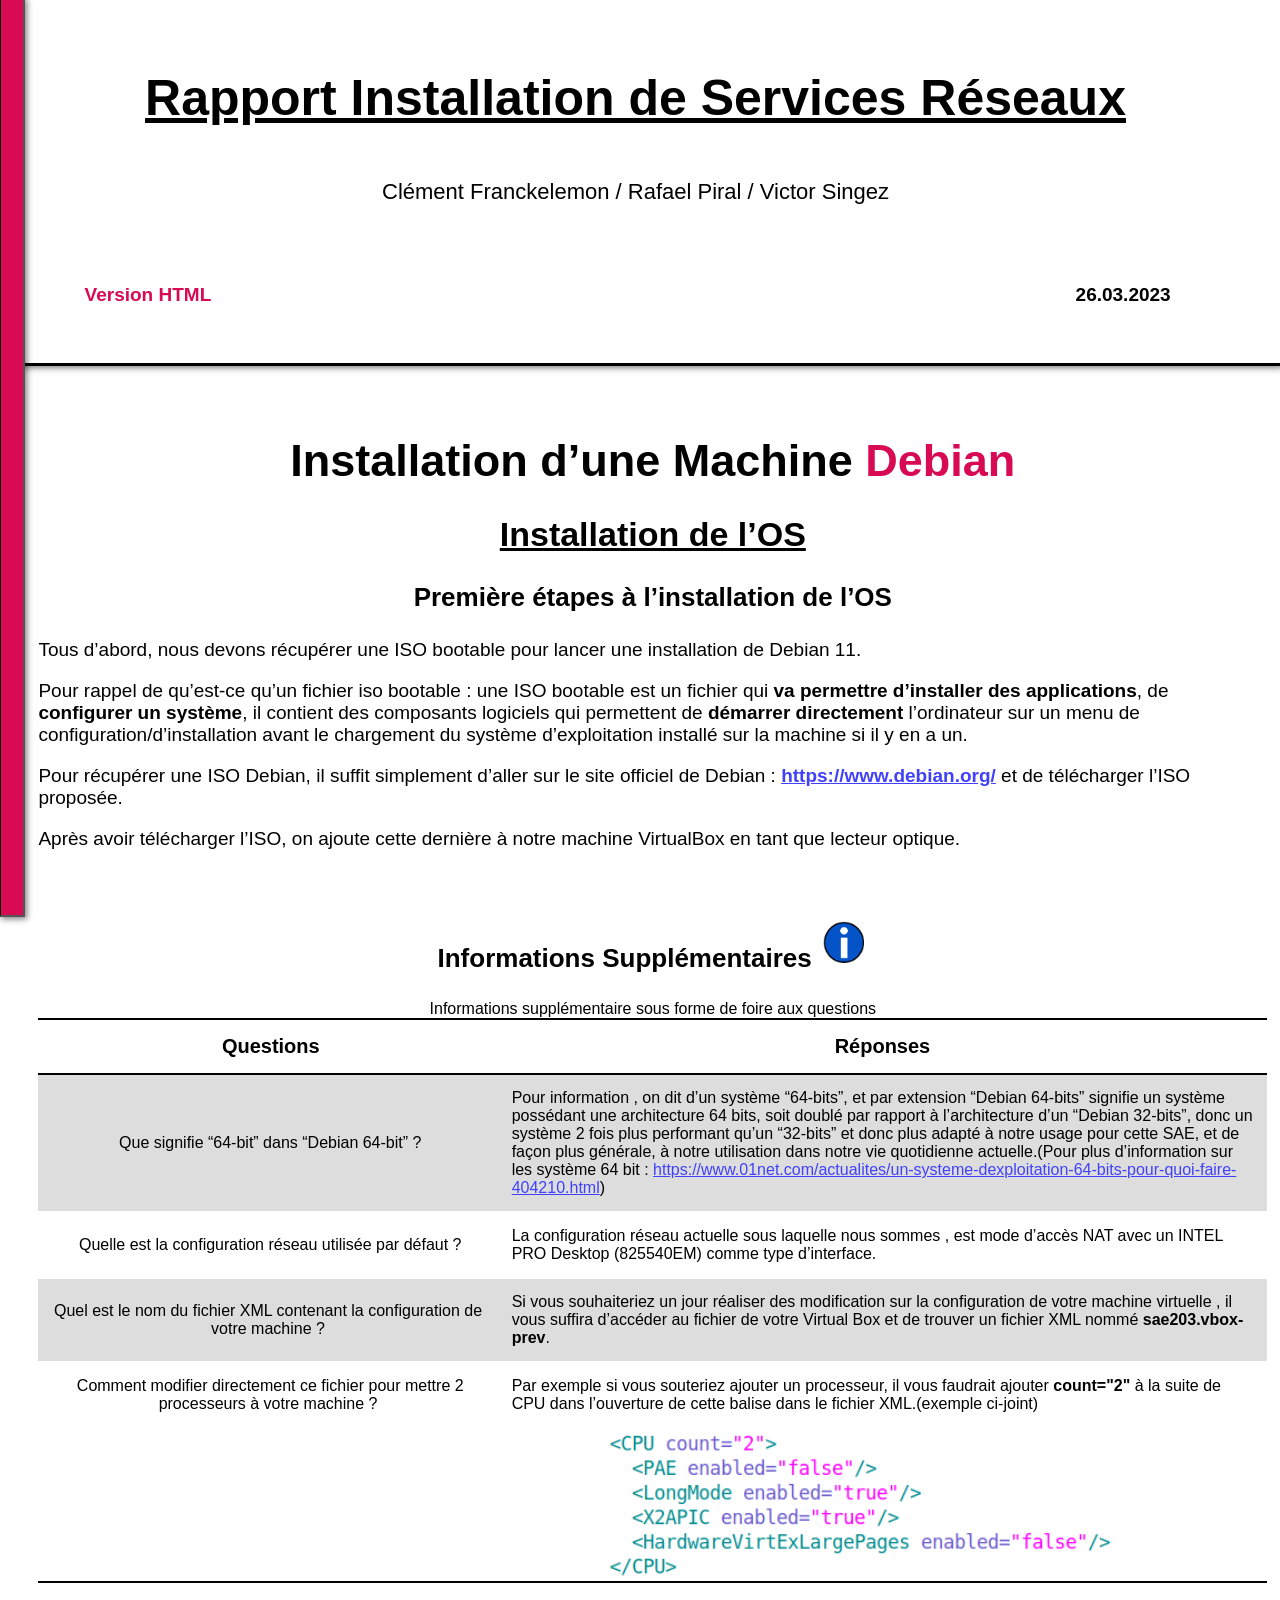
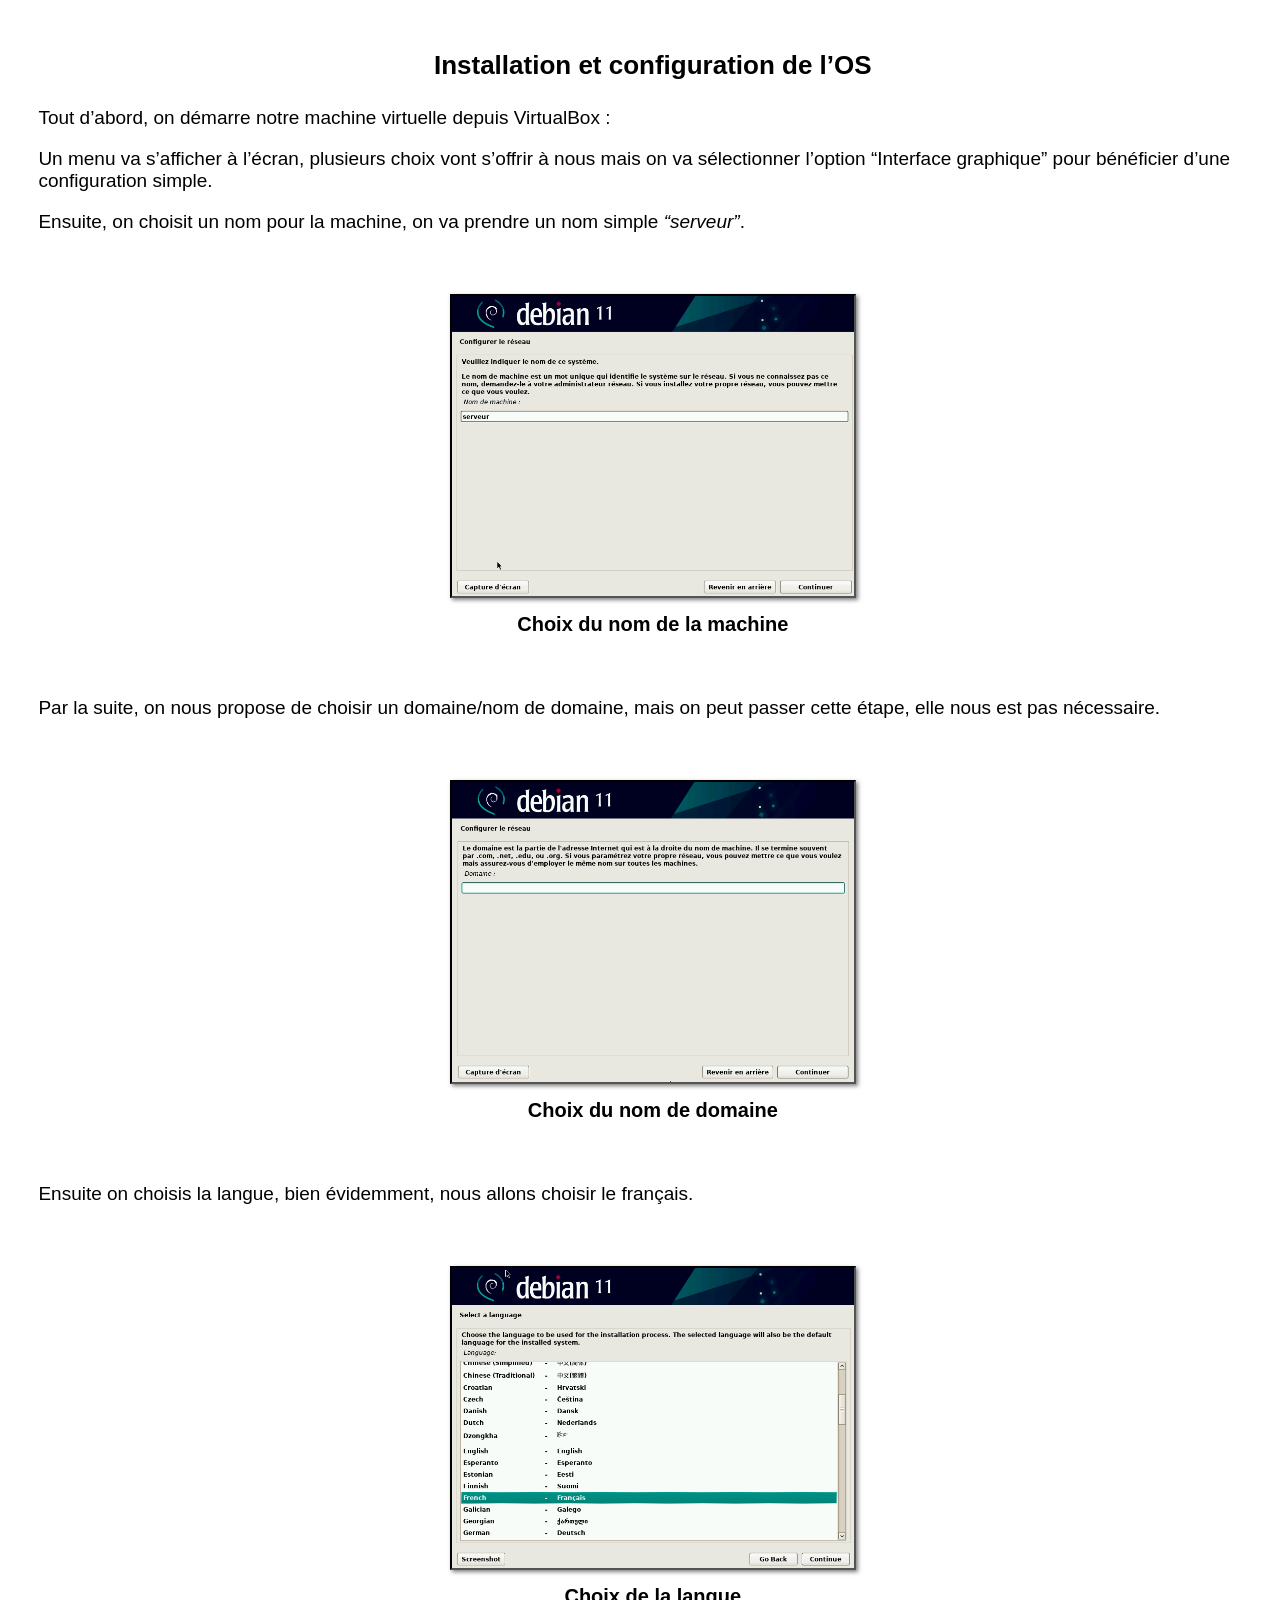
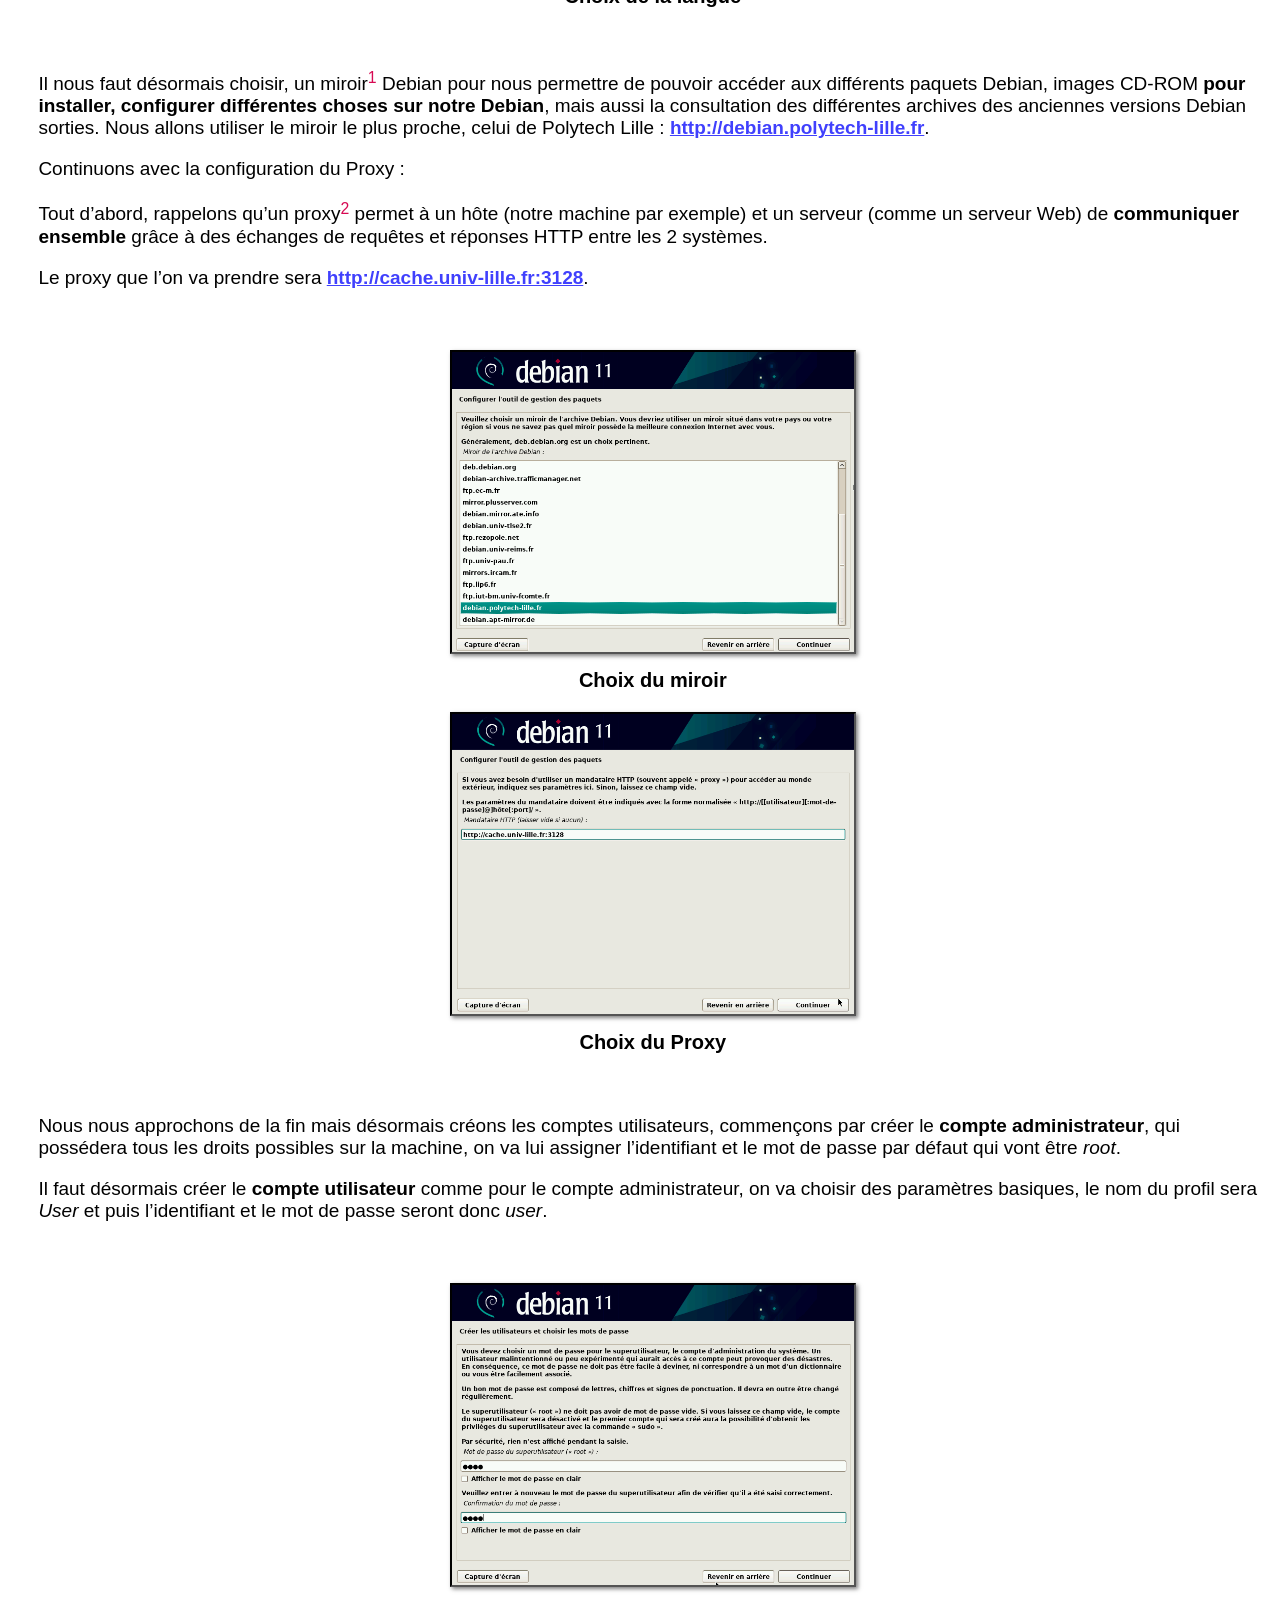
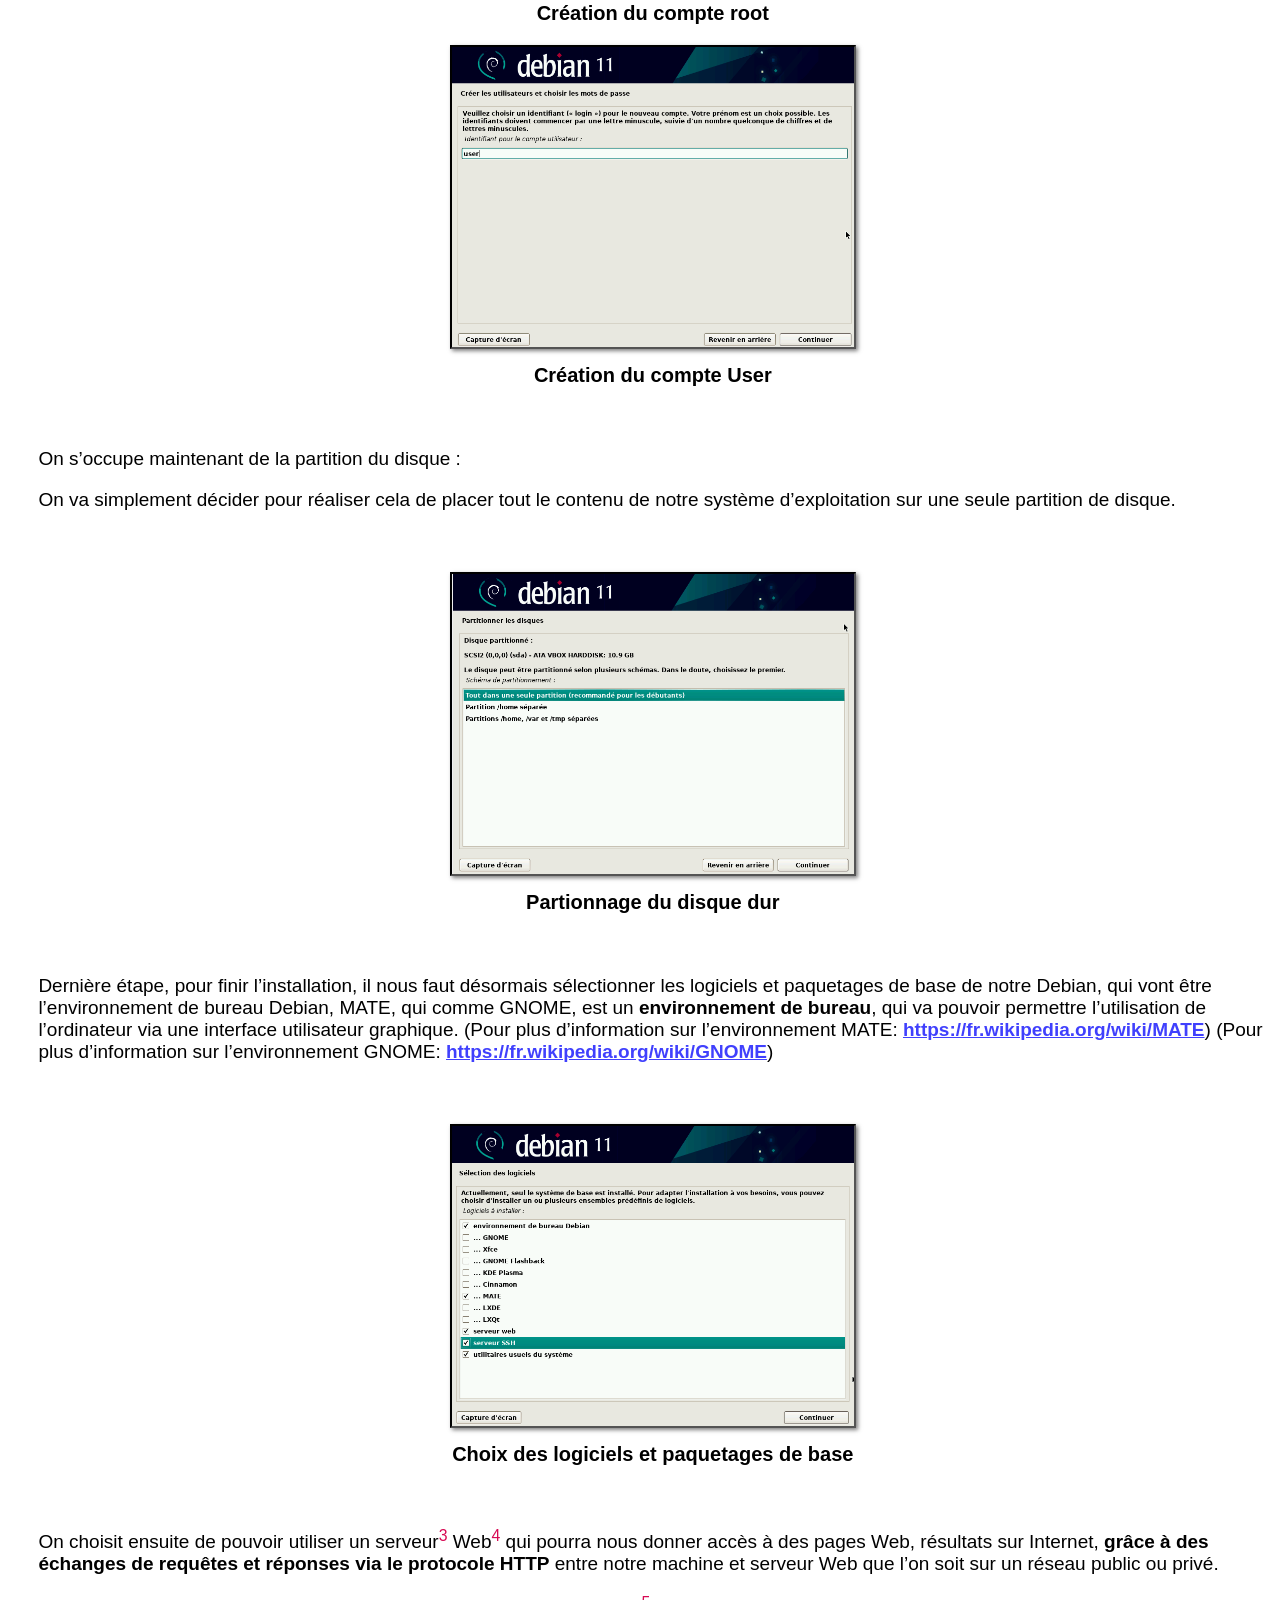
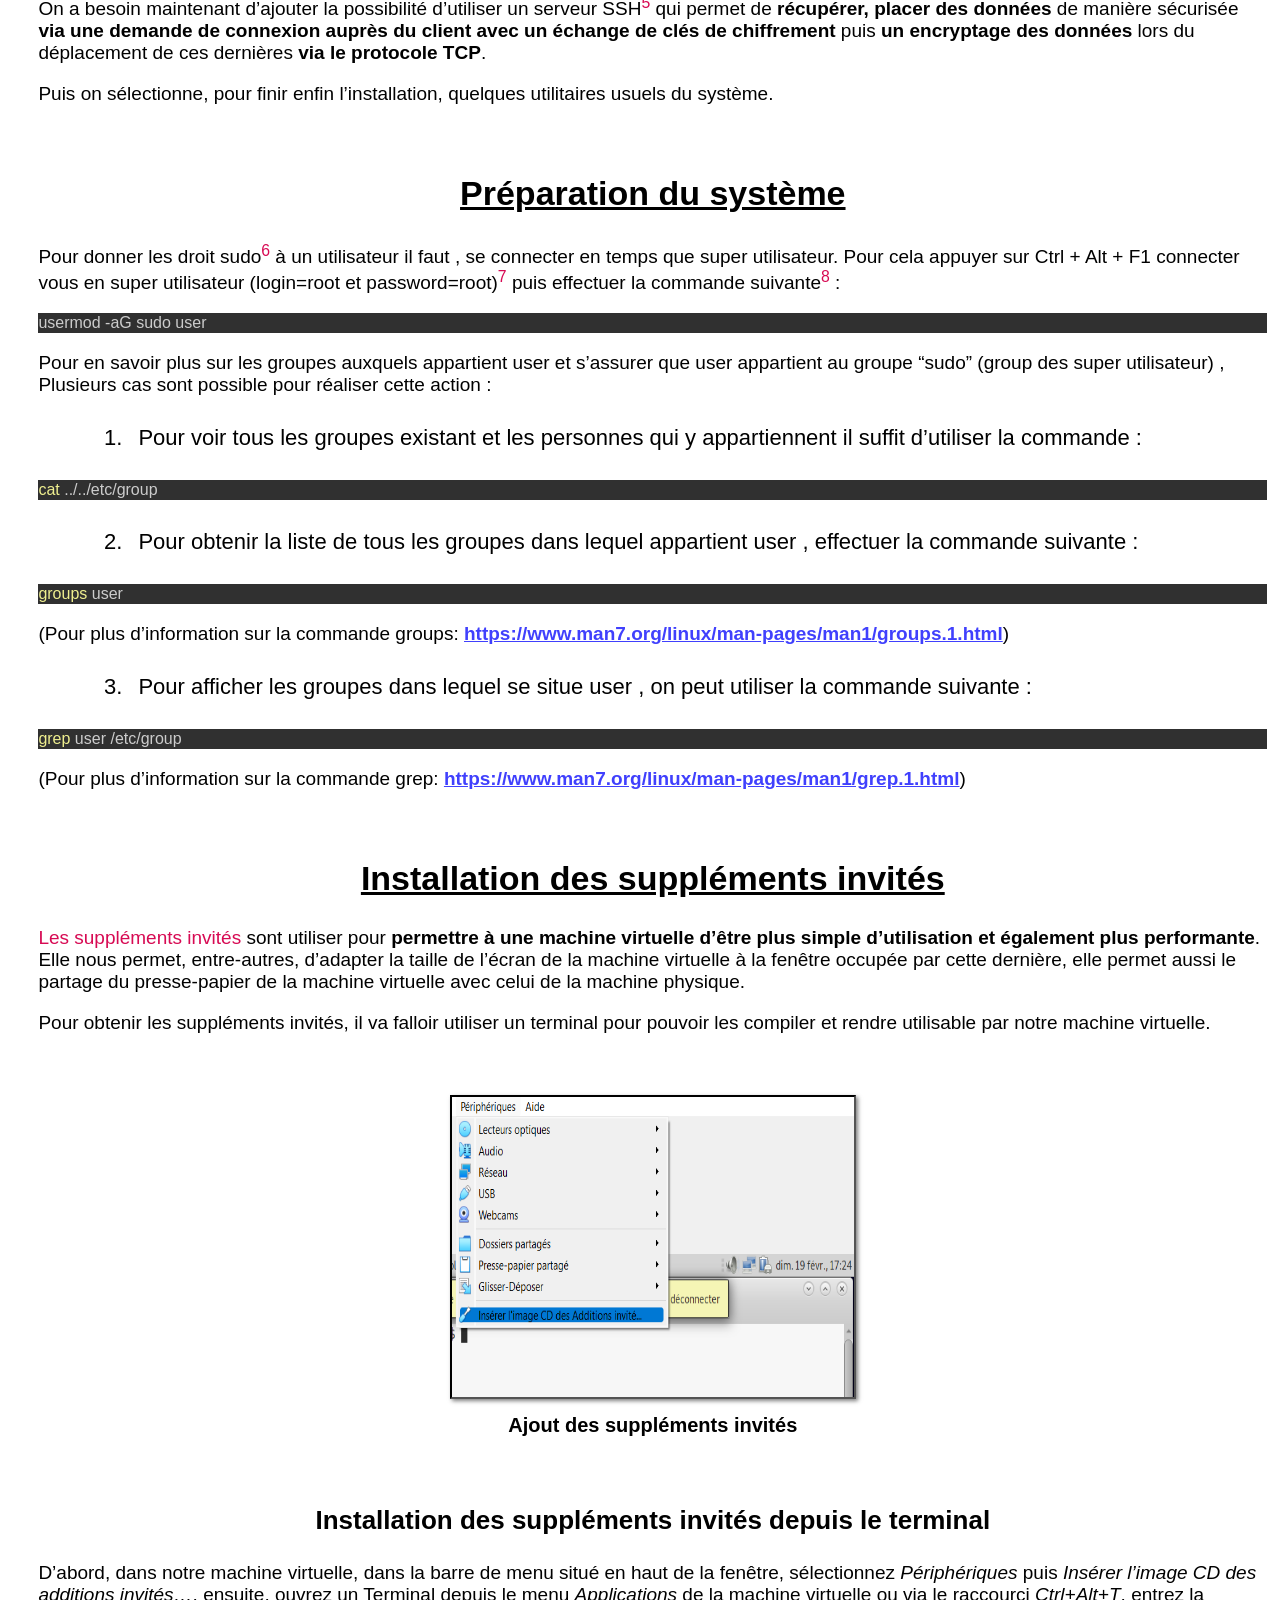
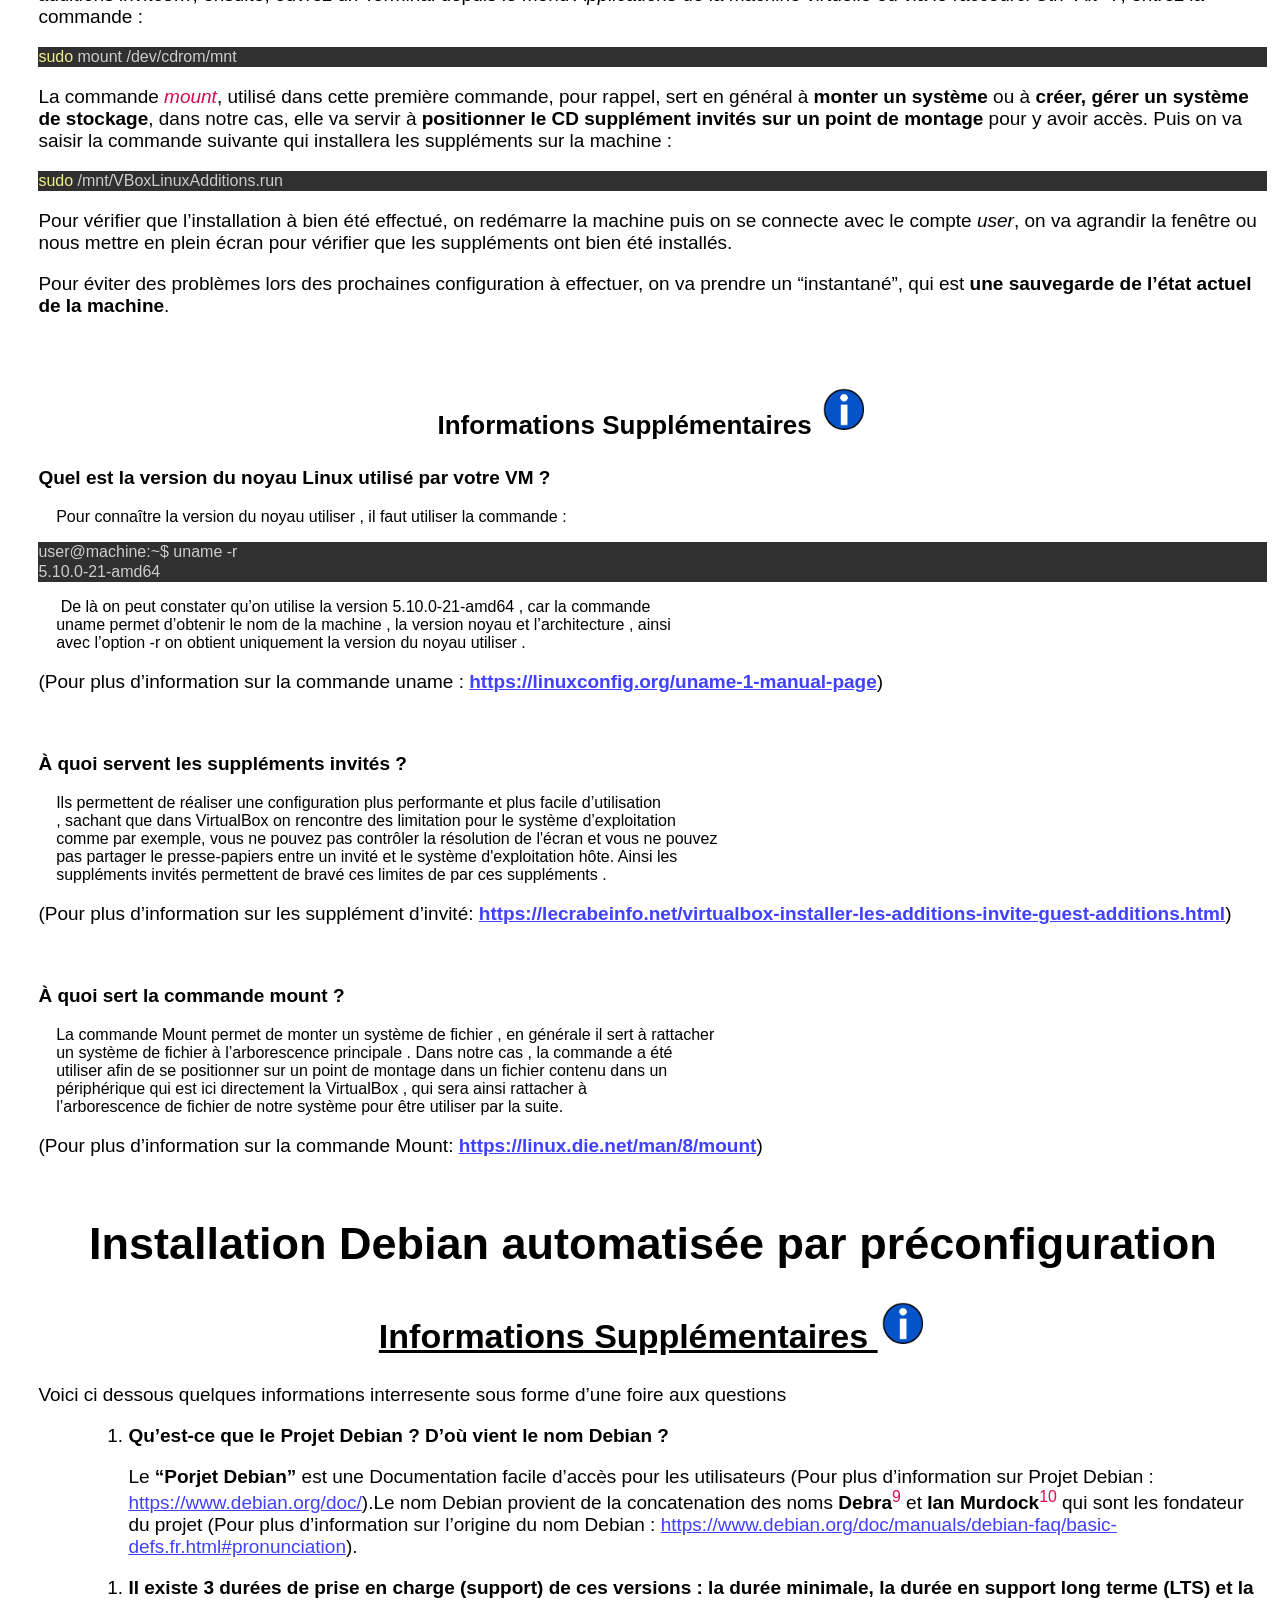
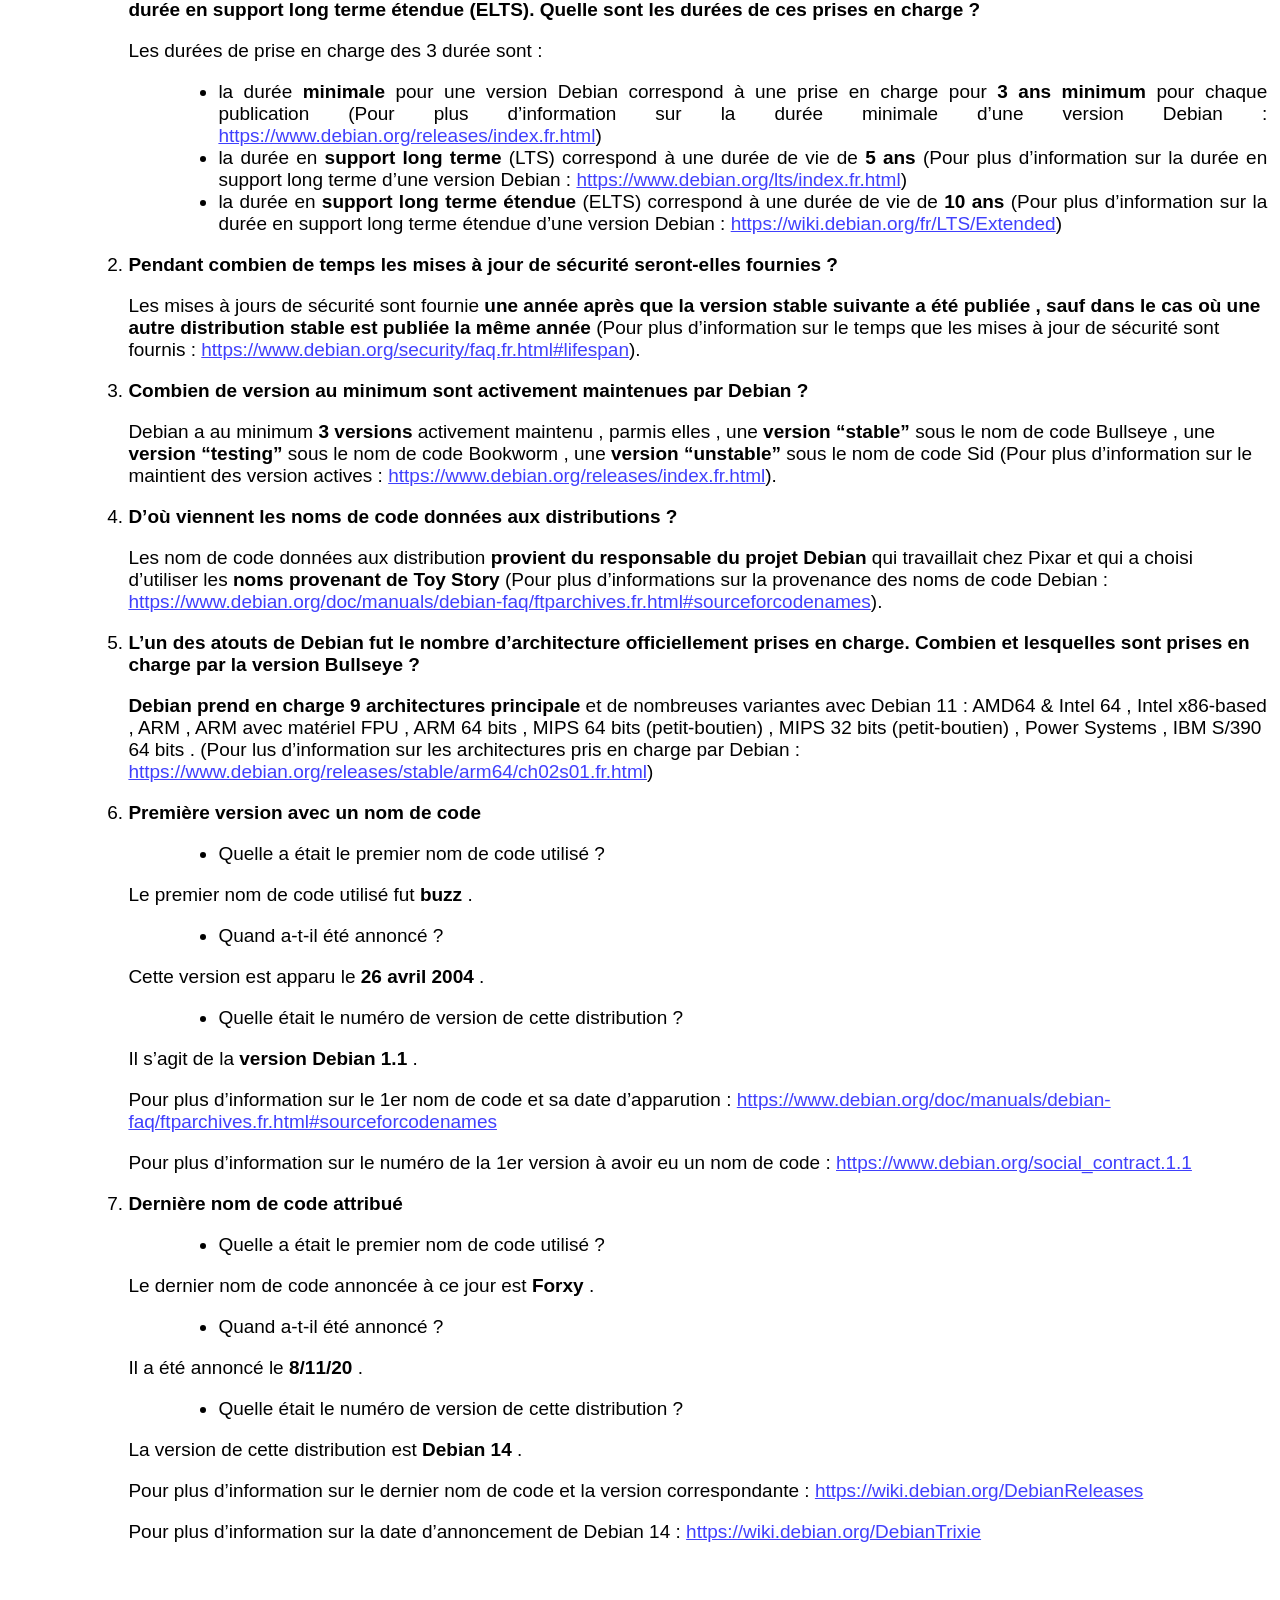
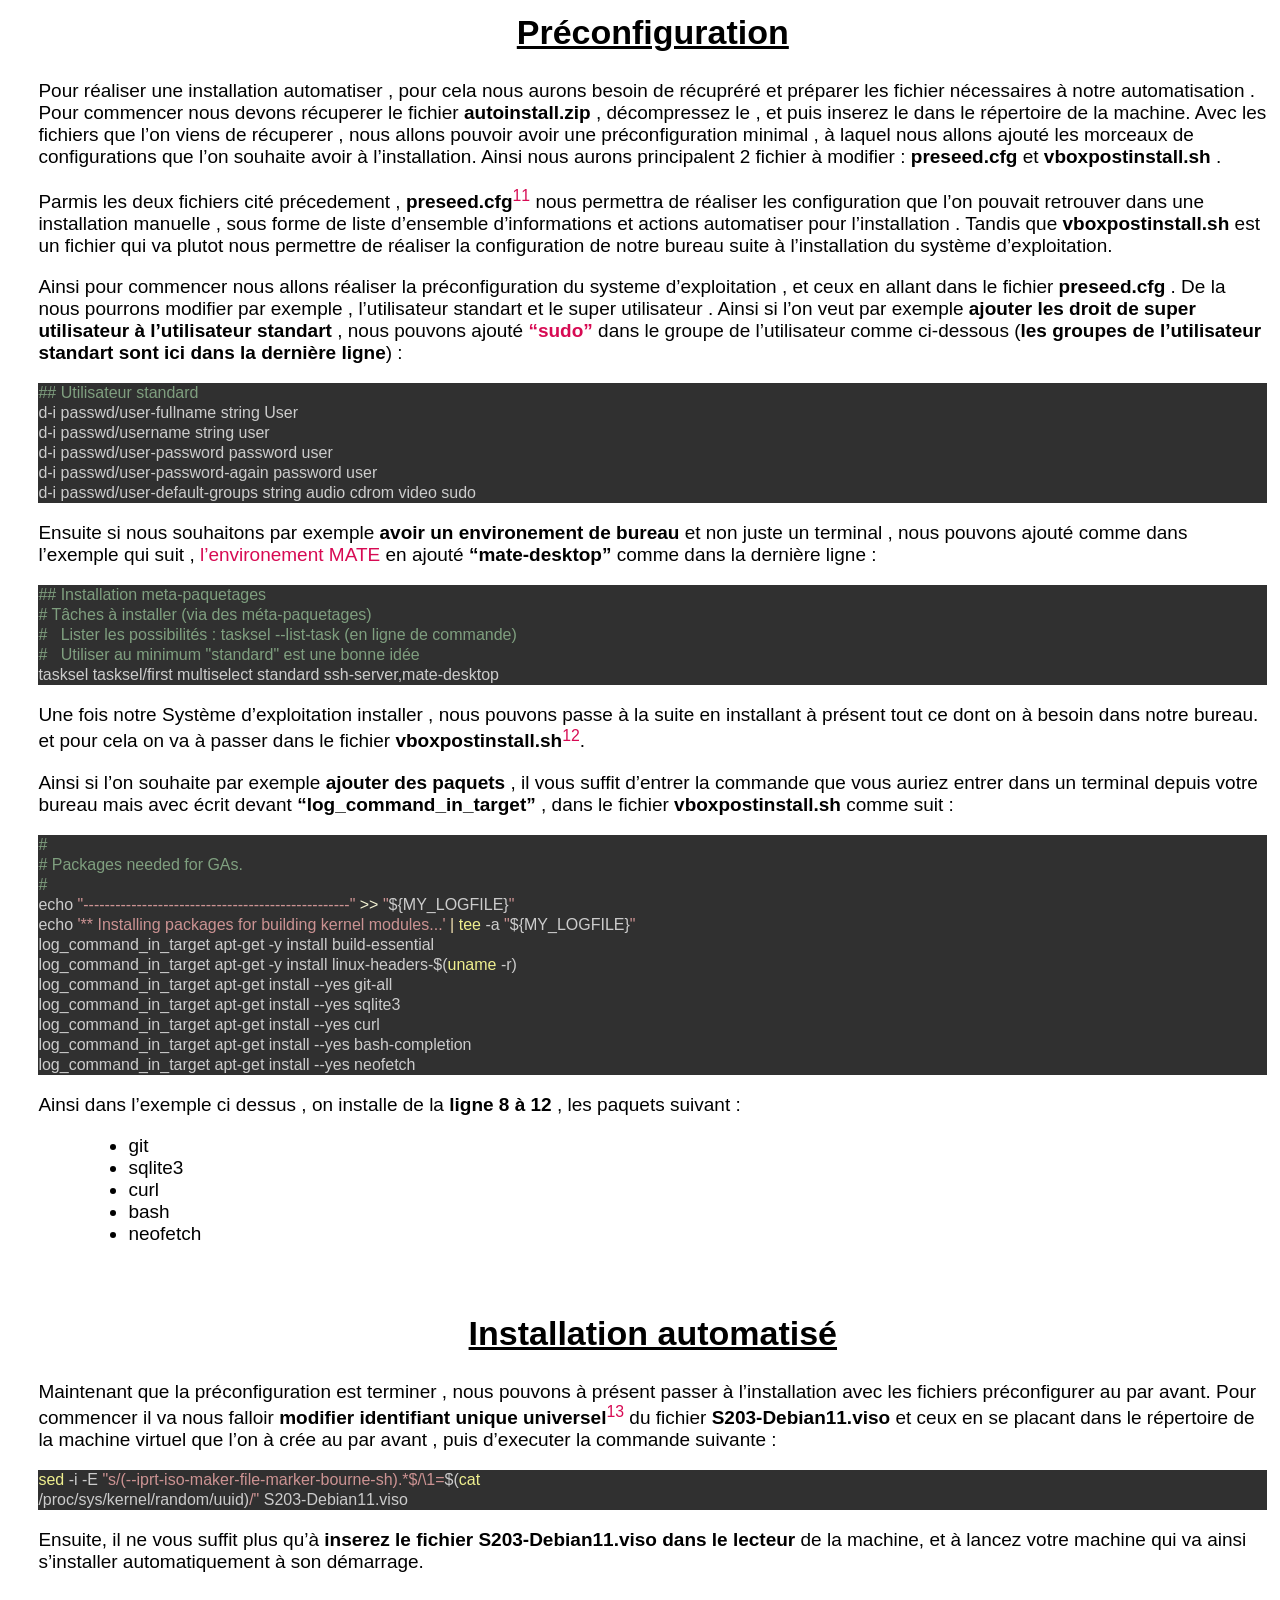
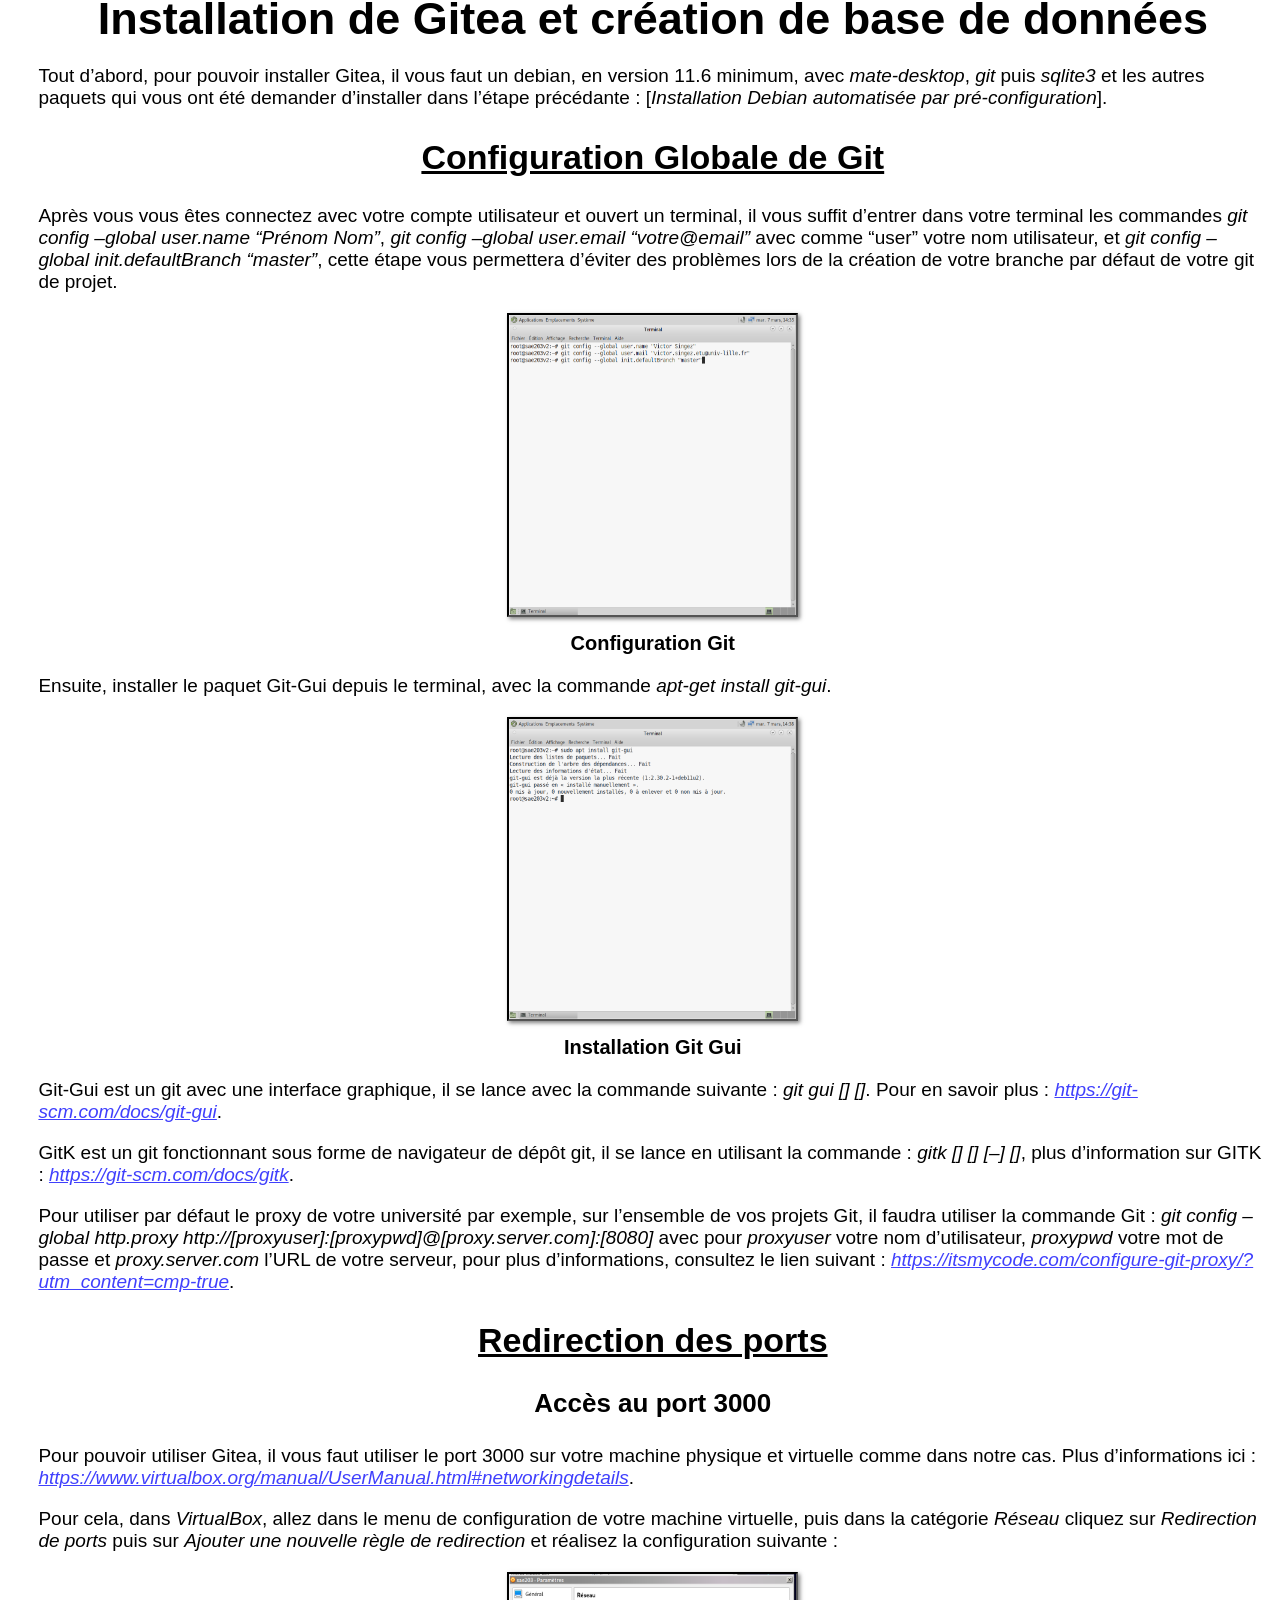
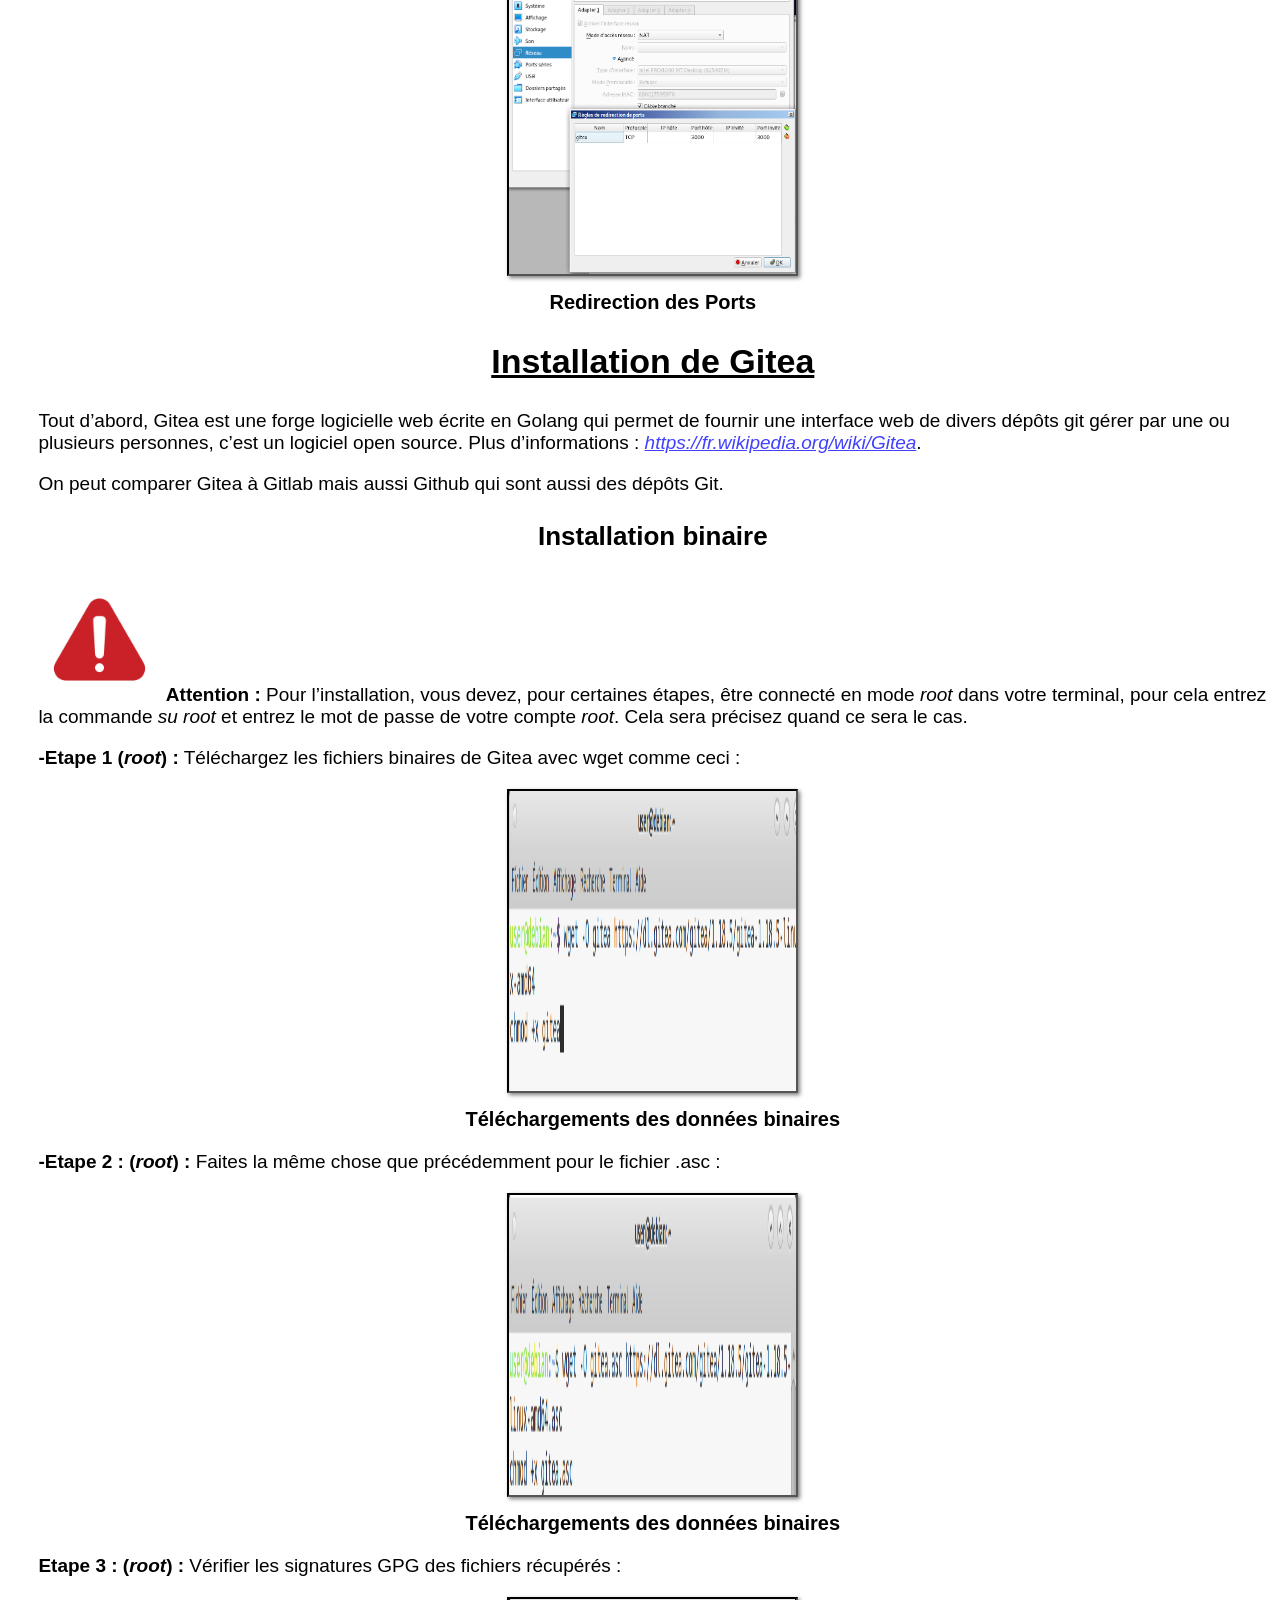
<file: index.html>
<!DOCTYPE html>
<html xmlns="http://www.w3.org/1999/xhtml" lang="" xml:lang="">
<head>
  <meta charset="utf-8" />
  <meta name="generator" content="pandoc" />
  <meta name="viewport" content="width=device-width, initial-scale=1.0, user-scalable=yes" />
  <meta name="author" content="Clément Franckelemon / Rafael Piral / Victor Singez" />
  <title>HTML-Version – Rapport Installation de Services Réseaux</title>
  <style>
    code{white-space: pre-wrap;}
    span.smallcaps{font-variant: small-caps;}
    span.underline{text-decoration: underline;}
    div.column{display: inline-block; vertical-align: top; width: 50%;}
    div.hanging-indent{margin-left: 1.5em; text-indent: -1.5em;}
    ul.task-list{list-style: none;}
    pre > code.sourceCode { white-space: pre; position: relative; }
    pre > code.sourceCode > span { display: inline-block; line-height: 1.25; }
    pre > code.sourceCode > span:empty { height: 1.2em; }
    code.sourceCode > span { color: inherit; text-decoration: inherit; }
    div.sourceCode { margin: 1em 0; }
    pre.sourceCode { margin: 0; }
    @media screen {
    div.sourceCode { overflow: auto; }
    }
    @media print {
    pre > code.sourceCode { white-space: pre-wrap; }
    pre > code.sourceCode > span { text-indent: -5em; padding-left: 5em; }
    }
    pre.numberSource code
      { counter-reset: source-line 0; }
    pre.numberSource code > span
      { position: relative; left: -4em; counter-increment: source-line; }
    pre.numberSource code > span > a:first-child::before
      { content: counter(source-line);
        position: relative; left: -1em; text-align: right; vertical-align: baseline;
        border: none; display: inline-block;
        -webkit-touch-callout: none; -webkit-user-select: none;
        -khtml-user-select: none; -moz-user-select: none;
        -ms-user-select: none; user-select: none;
        padding: 0 4px; width: 4em;
      }
    pre.numberSource { margin-left: 3em;  padding-left: 4px; }
    div.sourceCode
      { color: #cccccc; background-color: #303030; }
    @media screen {
    pre > code.sourceCode > span > a:first-child::before { text-decoration: underline; }
    }
    code span.al { color: #ffcfaf; } /* Alert */
    code span.an { color: #7f9f7f; font-weight: bold; } /* Annotation */
    code span.at { } /* Attribute */
    code span.bn { color: #dca3a3; } /* BaseN */
    code span.bu { } /* BuiltIn */
    code span.cf { color: #f0dfaf; } /* ControlFlow */
    code span.ch { color: #dca3a3; } /* Char */
    code span.cn { color: #dca3a3; font-weight: bold; } /* Constant */
    code span.co { color: #7f9f7f; } /* Comment */
    code span.cv { color: #7f9f7f; font-weight: bold; } /* CommentVar */
    code span.do { color: #7f9f7f; } /* Documentation */
    code span.dt { color: #dfdfbf; } /* DataType */
    code span.dv { color: #dcdccc; } /* DecVal */
    code span.er { color: #c3bf9f; } /* Error */
    code span.ex { } /* Extension */
    code span.fl { color: #c0bed1; } /* Float */
    code span.fu { color: #efef8f; } /* Function */
    code span.im { } /* Import */
    code span.in { color: #7f9f7f; font-weight: bold; } /* Information */
    code span.kw { color: #f0dfaf; } /* Keyword */
    code span.op { color: #f0efd0; } /* Operator */
    code span.ot { color: #efef8f; } /* Other */
    code span.pp { color: #ffcfaf; font-weight: bold; } /* Preprocessor */
    code span.sc { color: #dca3a3; } /* SpecialChar */
    code span.ss { color: #cc9393; } /* SpecialString */
    code span.st { color: #cc9393; } /* String */
    code span.va { } /* Variable */
    code span.vs { color: #cc9393; } /* VerbatimString */
    code span.wa { color: #7f9f7f; font-weight: bold; } /* Warning */
  </style>
  <link rel="stylesheet" href="./sources/css/Style.css" />
  
</head>
<body>
<header id="title-block-header">
<h1 class="title">Rapport Installation de Services Réseaux</h1>
<p class="subtitle">Version HTML</p>
<p class="author">Clément Franckelemon / Rafael Piral / Victor Singez</p>
<p class="date">26.03.2023</p>
</header>
<nav id="TOC" role="doc-toc">
<h2 id="toc-title">Table des matières</h2>
<ul>
<li><a href="#installation-dune-machine-debian">Installation d’une Machine <span>Debian</span></a>
<ul>
<li><a href="#installation-de-los">Installation de l’OS</a>
<ul>
<li><a href="#première-étapes-à-linstallation-de-los">Première étapes à l’installation de l’OS</a></li>
<li><a href="#informations-supplémentaires-informations-supplémentaires">Informations Supplémentaires <img src="./sources/images/info.png" id="info" style="width:4.0%" alt="Informations supplémentaires" /></a></li>
<li><a href="#installation-et-configuration-de-los">Installation et configuration de l’OS</a></li>
</ul></li>
<li><a href="#préparation-du-système">Préparation du système</a></li>
<li><a href="#installation-des-suppléments-invités">Installation des suppléments invités</a>
<ul>
<li><a href="#installation-des-suppléments-invités-depuis-le-terminal">Installation des suppléments invités depuis le terminal</a></li>
<li><a href="#informations-supplémentaires-informations-supplémentaires-1">Informations Supplémentaires <img src="./sources/images/info.png" id="info" style="width:4.0%" alt="Informations supplémentaires" /></a></li>
</ul></li>
</ul></li>
<li><a href="#installation-debian-automatisée-par-préconfiguration">Installation Debian automatisée par préconfiguration</a>
<ul>
<li><a href="#informations-supplémentaires-informations-supplémentaires-2">Informations Supplémentaires <img src="./sources/images/info.png" id="info" style="width:4.0%" alt="Informations supplémentaires" /></a></li>
<li><a href="#préconfiguration">Préconfiguration</a></li>
<li><a href="#installation-automatisé">Installation automatisé</a></li>
</ul></li>
<li><a href="#installation-de-gitea-et-création-de-base-de-données">Installation de Gitea et création de base de données</a>
<ul>
<li><a href="#configuration-globale-de-git">Configuration Globale de Git</a></li>
<li><a href="#redirection-des-ports">Redirection des ports</a>
<ul>
<li><a href="#accès-au-port-3000">Accès au port 3000</a></li>
</ul></li>
<li><a href="#installation-de-gitea">Installation de Gitea</a>
<ul>
<li><a href="#installation-binaire">Installation binaire</a></li>
</ul></li>
<li><a href="#utilisation-de-gitea-depuis-le-navigateur">Utilisation de Gitea depuis le navigateur :</a></li>
<li><a href="#réalisation-de-mise-à-jour">Réalisation de mise à jour</a></li>
</ul></li>
</ul>
</nav>
<h1 id="installation-dune-machine-debian">Installation d’une Machine <a href="#deb">Debian</a></h1>
<h2 id="installation-de-los">Installation de l’OS</h2>
<h3 id="première-étapes-à-linstallation-de-los">Première étapes à l’installation de l’OS</h3>
<p>Tous d’abord, nous devons récupérer une ISO bootable pour lancer une installation de Debian 11.</p>
<p>Pour rappel de qu’est-ce qu’un fichier iso bootable : une ISO bootable est un fichier qui <strong>va permettre d’installer des applications</strong>, de <strong>configurer un système</strong>, il contient des composants logiciels qui permettent de <strong>démarrer directement</strong> l’ordinateur sur un menu de configuration/d’installation avant le chargement du système d’exploitation installé sur la machine si il y en a un.</p>
<p>Pour récupérer une ISO Debian, il suffit simplement d’aller sur le site officiel de Debian : <strong><a href="https://www.debian.org/" class="uri">https://www.debian.org/</a></strong> et de télécharger l’ISO proposée.</p>
<p>Après avoir télécharger l’ISO, on ajoute cette dernière à notre machine VirtualBox en tant que lecteur optique.</p>
<p><br />
</p>
<h3 id="informations-supplémentaires-informations-supplémentaires">Informations Supplémentaires <img src="./sources/images/info.png" id="info" style="width:4.0%" alt="Informations supplémentaires" /></h3>
<table>
<caption>Informations supplémentaire sous forme de foire aux questions</caption>
<colgroup>
<col style="width: 37%" />
<col style="width: 62%" />
</colgroup>
<thead>
<tr class="header">
<th style="text-align: center;"> Questions</th>
<th>Réponses</th>
</tr>
</thead>
<tbody>
<tr class="odd">
<td style="text-align: center;"> Que signifie “64-bit” dans “Debian 64-bit” ?</td>
<td>Pour information , on dit d’un système “64-bits”, et par extension “Debian 64-bits” signifie un système possédant une architecture 64 bits, soit doublé par rapport à l’architecture d’un “Debian 32-bits”, donc un système 2 fois plus performant qu’un “32-bits” et donc plus adapté à notre usage pour cette SAE, et de façon plus générale, à notre utilisation dans notre vie quotidienne actuelle.(Pour plus d’information sur les système 64 bit : <a href="https://www.01net.com/actualites/un-systeme-dexploitation-64-bits-pour-quoi-faire-404210.html" class="uri">https://www.01net.com/actualites/un-systeme-dexploitation-64-bits-pour-quoi-faire-404210.html</a>)</td>
</tr>
<tr class="even">
<td style="text-align: center;"></td>
<td></td>
</tr>
<tr class="odd">
<td style="text-align: center;"> Quelle est la configuration réseau utilisée par défaut ?</td>
<td>La configuration réseau actuelle sous laquelle nous sommes , est mode d’accès NAT avec un INTEL PRO Desktop (825540EM) comme type d’interface.</td>
</tr>
<tr class="even">
<td style="text-align: center;"></td>
<td></td>
</tr>
<tr class="odd">
<td style="text-align: center;">Quel est le nom du fichier XML contenant la configuration de votre machine ?</td>
<td>Si vous souhaiteriez un jour réaliser des modification sur la configuration de votre machine virtuelle , il vous suffira d’accéder au fichier de votre Virtual Box et de trouver un fichier XML nommé <strong>sae203.vbox-prev</strong>.</td>
</tr>
<tr class="even">
<td style="text-align: center;"></td>
<td></td>
</tr>
<tr class="odd">
<td style="text-align: center;"> Comment modifier directement ce fichier pour mettre 2 processeurs à votre machine ?</td>
<td>Par exemple si vous souteriez ajouter un processeur, il vous faudrait ajouter <strong><code>count="2"</code></strong> à la suite de CPU dans l’ouverture de cette balise dans le fichier XML.(exemple ci-joint)</td>
</tr>
<tr class="even">
<td style="text-align: center;"></td>
<td><img src="./sources/images/add_cpu_with_xml.png" style="width:75.0%" alt="Exemple de modification de configuration depuis le fichier XML" /></td>
</tr>
</tbody>
</table>
<p><br />
</p>
<h3 id="installation-et-configuration-de-los">Installation et configuration de l’OS</h3>
<p>Tout d’abord, on démarre notre machine virtuelle depuis VirtualBox :</p>
<p>Un menu va s’afficher à l’écran, plusieurs choix vont s’offrir à nous mais on va sélectionner l’option “Interface graphique” pour bénéficier d’une configuration simple.</p>
<p>Ensuite, on choisit un nom pour la machine, on va prendre un nom simple <em>“serveur”</em>.</p>
<p><br />
</p>
<figure>
<img src="./sources/images/def_name_machine.png" style="width:35.0%" alt="" /><figcaption>Choix du nom de la machine</figcaption>
</figure>
<p><br />
</p>
<p>Par la suite, on nous propose de choisir un domaine/nom de domaine, mais on peut passer cette étape, elle nous est pas nécessaire.</p>
<p><br />
</p>
<figure>
<img src="./sources/images/select_domain.png" style="width:35.0%" alt="" /><figcaption>Choix du nom de domaine</figcaption>
</figure>
<p><br />
</p>
<p>Ensuite on choisis la langue, bien évidemment, nous allons choisir le français.</p>
<p><br />
</p>
<figure>
<img src="./sources/images/config_language.png" style="width:35.0%" alt="" /><figcaption>Choix de la langue</figcaption>
</figure>
<p><br />
</p>
<p>Il nous faut désormais choisir, un miroir<a href="#fn1" class="footnote-ref" id="fnref1" role="doc-noteref"><sup>1</sup></a> Debian pour nous permettre de pouvoir accéder aux différents paquets Debian, images CD-ROM <strong>pour installer, configurer différentes choses sur notre Debian</strong>, mais aussi la consultation des différentes archives des anciennes versions Debian sorties. Nous allons utiliser le miroir le plus proche, celui de Polytech Lille : <strong><a href="http://debian.polytech-lille.fr" class="uri">http://debian.polytech-lille.fr</a></strong>.</p>
<p>Continuons avec la configuration du Proxy :</p>
<p>Tout d’abord, rappelons qu’un proxy<a href="#fn2" class="footnote-ref" id="fnref2" role="doc-noteref"><sup>2</sup></a> permet à un hôte (notre machine par exemple) et un serveur (comme un serveur Web) de <strong>communiquer ensemble</strong> grâce à des échanges de requêtes et réponses HTTP entre les 2 systèmes.</p>
<p>Le proxy que l’on va prendre sera <strong><a href="http://cache.univ-lille.fr:3128" class="uri">http://cache.univ-lille.fr:3128</a></strong>.</p>
<p><br />
</p>
<figure>
<img src="./sources/images/select_miroir.png" style="width:35.0%" alt="" /><figcaption>Choix du miroir</figcaption>
</figure>
<figure>
<img src="./sources/images/select_proxy.png" style="width:35.0%" alt="" /><figcaption>Choix du Proxy</figcaption>
</figure>
<p><br />
</p>
<p>Nous nous approchons de la fin mais désormais créons les comptes utilisateurs, commençons par créer le <span id="root"><strong>compte administrateur</strong></span>, qui possédera tous les droits possibles sur la machine, on va lui assigner l’identifiant et le mot de passe par défaut qui vont être <em>root</em>.</p>
<p>Il faut désormais créer le <strong>compte utilisateur</strong> comme pour le compte administrateur, on va choisir des paramètres basiques, le nom du profil sera <em>User</em> et puis l’identifiant et le mot de passe seront donc <em>user</em>.</p>
<p><br />
</p>
<figure>
<img src="./sources/images/create_compt_root.png" style="width:35.0%" alt="" /><figcaption>Création du compte root</figcaption>
</figure>
<figure>
<img src="./sources/images/create_compt_user2.png" style="width:35.0%" alt="" /><figcaption>Création du compte User</figcaption>
</figure>
<p><br />
</p>
<p>On s’occupe maintenant de la partition du disque :</p>
<p>On va simplement décider pour réaliser cela de placer tout le contenu de notre système d’exploitation sur une seule partition de disque.</p>
<p><br />
</p>
<figure>
<img src="./sources/images/select_partition2.png" style="width:35.0%" alt="" /><figcaption>Partionnage du disque dur</figcaption>
</figure>
<p><br />
</p>
<p>Dernière étape, pour finir l’installation, il nous faut désormais sélectionner les logiciels et paquetages de base de notre Debian, qui vont être l’environnement de bureau Debian, <span id="mate">MATE</span>, qui comme GNOME, est un <strong>environnement de bureau</strong>, qui va pouvoir permettre l’utilisation de l’ordinateur via une interface utilisateur graphique. (Pour plus d’information sur l’environnement MATE: <strong><a href="https://fr.wikipedia.org/wiki/MATE" class="uri">https://fr.wikipedia.org/wiki/MATE</a></strong>) (Pour plus d’information sur l’environnement GNOME: <strong><a href="https://fr.wikipedia.org/wiki/GNOME" class="uri">https://fr.wikipedia.org/wiki/GNOME</a></strong>)</p>
<p><br />
</p>
<figure>
<img src="./sources/images/select_apps.png" style="width:35.0%" alt="" /><figcaption>Choix des logiciels et paquetages de base</figcaption>
</figure>
<p><br />
</p>
<p>On choisit ensuite de pouvoir utiliser un serveur<a href="#fn3" class="footnote-ref" id="fnref3" role="doc-noteref"><sup>3</sup></a> Web<a href="#fn4" class="footnote-ref" id="fnref4" role="doc-noteref"><sup>4</sup></a> qui pourra nous donner accès à des pages Web, résultats sur Internet, <strong>grâce à des échanges de requêtes et réponses via le protocole HTTP</strong> entre notre machine et serveur Web que l’on soit sur un réseau public ou privé.</p>
<p>On a besoin maintenant d’ajouter la possibilité d’utiliser un serveur SSH<a href="#fn5" class="footnote-ref" id="fnref5" role="doc-noteref"><sup>5</sup></a> qui permet de <strong>récupérer, placer des données</strong> de manière sécurisée <strong>via une demande de connexion auprès du client avec un échange de clés de chiffrement</strong> puis <strong>un encryptage des données</strong> lors du déplacement de ces dernières <strong>via le protocole TCP</strong>.</p>
<p>Puis on sélectionne, pour finir enfin l’installation, quelques utilitaires usuels du système.</p>
<p> </p>
<h2 id="préparation-du-système">Préparation du système</h2>
<p>Pour donner les droit <span id="sudo">sudo</span><a href="#fn6" class="footnote-ref" id="fnref6" role="doc-noteref"><sup>6</sup></a> à un utilisateur il faut , se connecter en temps que super utilisateur. Pour cela appuyer sur <code>Ctrl</code> + <code>Alt</code> + <code>F1</code> connecter vous en super utilisateur (login=root et password=root)<a href="#fn7" class="footnote-ref" id="fnref7" role="doc-noteref"><sup>7</sup></a> puis effectuer la commande suivante<a href="#fn8" class="footnote-ref" id="fnref8" role="doc-noteref"><sup>8</sup></a> :</p>
<div class="sourceCode" id="cb1"><pre class="sourceCode bash"><code class="sourceCode bash"><span id="cb1-1"><a href="#cb1-1" aria-hidden="true"></a><span class="ex">usermod</span> -aG sudo user</span></code></pre></div>
<p>Pour en savoir plus sur les groupes auxquels appartient user et s’assurer que user appartient au groupe “sudo” (group des super utilisateur) , Plusieurs cas sont possible pour réaliser cette action :</p>
<ol type="1">
<li>Pour voir tous les groupes existant et les personnes qui y appartiennent il suffit d’utiliser la commande :</li>
</ol>
<div class="sourceCode" id="cb2"><pre class="sourceCode bash"><code class="sourceCode bash"><span id="cb2-1"><a href="#cb2-1" aria-hidden="true"></a><span class="fu">cat</span> ../../etc/group</span></code></pre></div>
<ol start="2" type="1">
<li>Pour obtenir la liste de tous les groupes dans lequel appartient user , effectuer la commande suivante :</li>
</ol>
<div class="sourceCode" id="cb3"><pre class="sourceCode bash"><code class="sourceCode bash"><span id="cb3-1"><a href="#cb3-1" aria-hidden="true"></a><span class="fu">groups</span> user</span></code></pre></div>
<p>(Pour plus d’information sur la commande groups: <strong><a href="https://www.man7.org/linux/man-pages/man1/groups.1.html" class="uri">https://www.man7.org/linux/man-pages/man1/groups.1.html</a></strong>)</p>
<ol start="3" type="1">
<li>Pour afficher les groupes dans lequel se situe user , on peut utiliser la commande suivante :</li>
</ol>
<div class="sourceCode" id="cb4"><pre class="sourceCode bash"><code class="sourceCode bash"><span id="cb4-1"><a href="#cb4-1" aria-hidden="true"></a><span class="fu">grep</span> user /etc/group</span></code></pre></div>
<p>(Pour plus d’information sur la commande grep: <strong><a href="https://www.man7.org/linux/man-pages/man1/grep.1.html" class="uri">https://www.man7.org/linux/man-pages/man1/grep.1.html</a></strong>)</p>
<p> </p>
<h2 id="installation-des-suppléments-invités">Installation des suppléments invités</h2>
<p><a href="#invt">Les suppléments invités</a> sont utiliser pour <strong>permettre à une machine virtuelle d’être plus simple d’utilisation et également plus performante</strong>. Elle nous permet, entre-autres, d’adapter la taille de l’écran de la machine virtuelle à la fenêtre occupée par cette dernière, elle permet aussi le partage du presse-papier de la machine virtuelle avec celui de la machine physique.</p>
<p>Pour obtenir les suppléments invités, il va falloir utiliser un terminal pour pouvoir les compiler et rendre utilisable par notre machine virtuelle.</p>
<p><br />
</p>
<figure>
<img src="./sources/images/add_suppl_invite.png" style="width:35.0%" alt="" /><figcaption>Ajout des suppléments invités</figcaption>
</figure>
<p><br />
</p>
<h3 id="installation-des-suppléments-invités-depuis-le-terminal">Installation des suppléments invités depuis le terminal</h3>
<p>D’abord, dans notre machine virtuelle, dans la barre de menu situé en haut de la fenêtre, sélectionnez <em>Périphériques</em> puis <em>Insérer l’image CD des additions invités…</em>, ensuite, ouvrez un Terminal depuis le menu <em>Applications</em> de la machine virtuelle ou via le raccourci <em>Ctrl+Alt+T</em>, entrez la commande :</p>
<div class="sourceCode" id="cb5"><pre class="sourceCode bash"><code class="sourceCode bash"><span id="cb5-1"><a href="#cb5-1" aria-hidden="true"></a><span class="fu">sudo</span> mount /dev/cdrom/mnt</span></code></pre></div>
<p>La commande <a href="#mnt"><em>mount</em></a>, utilisé dans cette première commande, pour rappel, sert en général à <strong>monter un système</strong> ou à <strong>créer, gérer un système de stockage</strong>, dans notre cas, elle va servir à <strong>positionner le CD supplément invités sur un point de montage</strong> pour y avoir accès. Puis on va saisir la commande suivante qui installera les suppléments sur la machine :</p>
<div class="sourceCode" id="cb6"><pre class="sourceCode bash"><code class="sourceCode bash"><span id="cb6-1"><a href="#cb6-1" aria-hidden="true"></a><span class="fu">sudo</span> /mnt/VBoxLinuxAdditions.run</span></code></pre></div>
<p>Pour vérifier que l’installation à bien été effectué, on redémarre la machine puis on se connecte avec le compte <em>user</em>, on va agrandir la fenêtre ou nous mettre en plein écran pour vérifier que les suppléments ont bien été installés.</p>
<p>Pour éviter des problèmes lors des prochaines configuration à effectuer, on va prendre un “instantané”, qui est <strong>une sauvegarde de l’état actuel de la machine</strong>.</p>
<p><br />
</p>
<h3 id="informations-supplémentaires-informations-supplémentaires-1">Informations Supplémentaires <img src="./sources/images/info.png" id="info" style="width:4.0%" alt="Informations supplémentaires" /></h3>
<p><strong><strong>Quel est la version du noyau Linux utilisé par votre VM ?</strong></strong></p>
<pre><code>    Pour connaître la version du noyau utiliser , il faut utiliser la commande :</code></pre>
<div class="sourceCode" id="cb8"><pre class="sourceCode bash"><code class="sourceCode bash"><span id="cb8-1"><a href="#cb8-1" aria-hidden="true"></a><span class="ex">user@machine</span>:~$ uname -r</span>
<span id="cb8-2"><a href="#cb8-2" aria-hidden="true"></a><span class="ex">5.10.0-21-amd64</span></span></code></pre></div>
<pre><code>     De là on peut constater qu’on utilise la version 5.10.0-21-amd64 , car la commande 
    uname permet d’obtenir le nom de la machine , la version noyau et l’architecture , ainsi 
    avec l’option -r on obtient uniquement la version du noyau utiliser . </code></pre>
<p>(Pour plus d’information sur la commande uname : <strong><a href="https://linuxconfig.org/uname-1-manual-page" class="uri">https://linuxconfig.org/uname-1-manual-page</a></strong>)</p>
<p><br />
</p>
<p><span id="invt"><strong><strong>À quoi servent les suppléments invités ?</strong></strong></span></p>
<pre><code>    Ils permettent de réaliser une configuration plus performante et plus facile d’utilisation 
    , sachant que dans VirtualBox on rencontre des limitation pour le système d’exploitation 
    comme par exemple, vous ne pouvez pas contrôler la résolution de l&#39;écran et vous ne pouvez 
    pas partager le presse-papiers entre un invité et le système d&#39;exploitation hôte. Ainsi les 
    suppléments invités permettent de bravé ces limites de par ces suppléments . </code></pre>
<p>(Pour plus d’information sur les supplément d’invité: <strong><a href="https://lecrabeinfo.net/virtualbox-installer-les-additions-invite-guest-additions.html" class="uri">https://lecrabeinfo.net/virtualbox-installer-les-additions-invite-guest-additions.html</a></strong>)</p>
<p><br />
</p>
<p><span id="mnt"><strong><strong>À quoi sert la commande mount ?</strong></strong></span></p>
<pre><code>    La commande Mount permet de monter un système de fichier , en générale il sert à rattacher 
    un système de fichier à l’arborescence principale . Dans notre cas , la commande a été 
    utiliser afin de se positionner sur un point de montage dans un fichier contenu dans un 
    périphérique qui est ici directement la VirtualBox , qui sera ainsi rattacher à 
    l’arborescence de fichier de notre système pour être utiliser par la suite. </code></pre>
<p>(Pour plus d’information sur la commande Mount: <strong><a href="https://linux.die.net/man/8/mount" class="uri">https://linux.die.net/man/8/mount</a></strong>)</p>
<p><br />
</p>
<h1 id="installation-debian-automatisée-par-préconfiguration">Installation Debian automatisée par préconfiguration</h1>
<h2 id="informations-supplémentaires-informations-supplémentaires-2">Informations Supplémentaires <img src="./sources/images/info.png" id="info" style="width:4.0%" alt="Informations supplémentaires" /></h2>
<p>Voici ci dessous quelques informations interresente sous forme d’une foire aux questions</p>
<ol>
<li><p><span id="deb"><strong>Qu’est-ce que le Projet Debian ? D’où vient le nom Debian ?</strong></span></p>
<p>Le <strong>“Porjet Debian”</strong> est une Documentation facile d’accès pour les utilisateurs (Pour plus d’information sur Projet Debian : <a href="https://www.debian.org/doc/" class="uri">https://www.debian.org/doc/</a>).Le nom Debian provient de la concatenation des noms <strong>Debra</strong><a href="#fn9" class="footnote-ref" id="fnref9" role="doc-noteref"><sup>9</sup></a> et <strong>Ian Murdock</strong><a href="#fn10" class="footnote-ref" id="fnref10" role="doc-noteref"><sup>10</sup></a> qui sont les fondateur du projet (Pour plus d’information sur l’origine du nom Debian : <a href="https://www.debian.org/doc/manuals/debian-faq/basic-defs.fr.html#pronunciation" class="uri">https://www.debian.org/doc/manuals/debian-faq/basic-defs.fr.html#pronunciation</a>).</p></li>
</ol>
<ol>
<li><p><strong>Il existe 3 durées de prise en charge (support) de ces versions : la durée minimale, la durée en support long terme (LTS) et la durée en support long terme étendue (ELTS). Quelle sont les durées de ces prises en charge ?</strong></p>
<p>Les durées de prise en charge des 3 durée sont :</p>
<ul>
<li>la durée <strong>minimale</strong> pour une version Debian correspond à une prise en charge pour <strong>3 ans minimum</strong> pour chaque publication (Pour plus d’information sur la durée minimale d’une version Debian : <a href="https://www.debian.org/releases/index.fr.html" class="uri">https://www.debian.org/releases/index.fr.html</a>)</li>
<li>la durée en <strong>support long terme</strong> (LTS) correspond à une durée de vie de <strong>5 ans</strong> (Pour plus d’information sur la durée en support long terme d’une version Debian : <a href="https://www.debian.org/lts/index.fr.html" class="uri">https://www.debian.org/lts/index.fr.html</a>)</li>
<li>la durée en <strong>support long terme étendue</strong> (ELTS) correspond à une durée de vie de <strong>10 ans</strong> (Pour plus d’information sur la durée en support long terme étendue d’une version Debian : <a href="https://wiki.debian.org/fr/LTS/Extended" class="uri">https://wiki.debian.org/fr/LTS/Extended</a>)</li>
</ul></li>
<li><p><strong>Pendant combien de temps les mises à jour de sécurité seront-elles fournies ?</strong></p>
<p>Les mises à jours de sécurité sont fournie <strong>une année après que la version stable suivante a été publiée , sauf dans le cas où une autre distribution stable est publiée la même année</strong> (Pour plus d’information sur le temps que les mises à jour de sécurité sont fournis : <a href="https://www.debian.org/security/faq.fr.html#lifespan" class="uri">https://www.debian.org/security/faq.fr.html#lifespan</a>).</p></li>
<li><p><strong>Combien de version au minimum sont activement maintenues par Debian ?</strong></p>
<p>Debian a au minimum <strong>3 versions</strong> activement maintenu , parmis elles , une <strong>version “stable”</strong> sous le nom de code Bullseye , une <strong>version “testing”</strong> sous le nom de code Bookworm , une <strong>version “unstable”</strong> sous le nom de code Sid (Pour plus d’information sur le maintient des version actives : <a href="https://www.debian.org/releases/index.fr.html" class="uri">https://www.debian.org/releases/index.fr.html</a>).</p></li>
<li><p><strong>D’où viennent les noms de code données aux distributions ?</strong></p>
<p>Les nom de code données aux distribution <strong>provient du responsable du projet Debian</strong> qui travaillait chez Pixar et qui a choisi d’utiliser les <strong>noms provenant de Toy Story</strong> (Pour plus d’informations sur la provenance des noms de code Debian : <a href="https://www.debian.org/doc/manuals/debian-faq/ftparchives.fr.html#sourceforcodenames" class="uri">https://www.debian.org/doc/manuals/debian-faq/ftparchives.fr.html#sourceforcodenames</a>).</p></li>
<li><p><strong>L’un des atouts de Debian fut le nombre d’architecture officiellement prises en charge. Combien et lesquelles sont prises en charge par la version Bullseye ?</strong></p>
<p><strong>Debian prend en charge 9 architectures principale</strong> et de nombreuses variantes avec Debian 11 : AMD64 &amp; Intel 64 , Intel x86-based , ARM , ARM avec matériel FPU , ARM 64 bits , MIPS 64 bits (petit-boutien) , MIPS 32 bits (petit-boutien) , Power Systems , IBM S/390 64 bits . (Pour lus d’information sur les architectures pris en charge par Debian : <a href="https://www.debian.org/releases/stable/arm64/ch02s01.fr.html" class="uri">https://www.debian.org/releases/stable/arm64/ch02s01.fr.html</a>)</p></li>
<li><p><strong>Première version avec un nom de code</strong></p>
<ul>
<li>Quelle a était le premier nom de code utilisé ?</li>
</ul>
<p>Le premier nom de code utilisé fut <strong>buzz</strong> .</p>
<ul>
<li>Quand a-t-il été annoncé ?</li>
</ul>
<p>Cette version est apparu le <strong>26 avril 2004</strong> .</p>
<ul>
<li>Quelle était le numéro de version de cette distribution ?</li>
</ul>
<p>Il s’agit de la <strong>version Debian 1.1</strong> .</p>
<p>Pour plus d’information sur le 1er nom de code et sa date d’apparution : <a href="https://www.debian.org/doc/manuals/debian-faq/ftparchives.fr.html#sourceforcodenames" class="uri">https://www.debian.org/doc/manuals/debian-faq/ftparchives.fr.html#sourceforcodenames</a></p>
<p>Pour plus d’information sur le numéro de la 1er version à avoir eu un nom de code : <a href="https://www.debian.org/social_contract.1.1" class="uri">https://www.debian.org/social_contract.1.1</a></p></li>
<li><p><strong>Dernière nom de code attribué</strong></p>
<ul>
<li>Quelle a était le premier nom de code utilisé ?</li>
</ul>
<p>Le dernier nom de code annoncée à ce jour est <strong>Forxy</strong> .</p>
<ul>
<li>Quand a-t-il été annoncé ?</li>
</ul>
<p>Il a été annoncé le <strong>8/11/20</strong> .</p>
<ul>
<li>Quelle était le numéro de version de cette distribution ?</li>
</ul>
<p>La version de cette distribution est <strong>Debian 14</strong> .</p>
<p>Pour plus d’information sur le dernier nom de code et la version correspondante : <a href="https://wiki.debian.org/DebianReleases" class="uri">https://wiki.debian.org/DebianReleases</a></p>
<p>Pour plus d’information sur la date d’annoncement de Debian 14 : <a href="https://wiki.debian.org/DebianTrixie" class="uri">https://wiki.debian.org/DebianTrixie</a></p></li>
</ol>
<p><br />
</p>
<h2 id="préconfiguration">Préconfiguration</h2>
<p>Pour réaliser une installation automatiser , pour cela nous aurons besoin de récupréré et préparer les fichier nécessaires à notre automatisation . Pour commencer nous devons récuperer le fichier <strong>autoinstall.zip</strong> , décompressez le , et puis inserez le dans le répertoire de la machine. Avec les fichiers que l’on viens de récuperer , nous allons pouvoir avoir une préconfiguration minimal , à laquel nous allons ajouté les morceaux de configurations que l’on souhaite avoir à l’installation. Ainsi nous aurons principalent 2 fichier à modifier : <strong>preseed.cfg</strong> et <strong>vboxpostinstall.sh</strong> .</p>
<p>Parmis les deux fichiers cité précedement , <strong>preseed.cfg</strong><a href="#fn11" class="footnote-ref" id="fnref11" role="doc-noteref"><sup>11</sup></a> nous permettra de réaliser les configuration que l’on pouvait retrouver dans une installation manuelle , sous forme de liste d’ensemble d’informations et actions automatiser pour l’installation . Tandis que <strong>vboxpostinstall.sh</strong> est un fichier qui va plutot nous permettre de réaliser la configuration de notre bureau suite à l’installation du système d’exploitation.</p>
<p>Ainsi pour commencer nous allons réaliser la préconfiguration du systeme d’exploitation , et ceux en allant dans le fichier <strong>preseed.cfg</strong> . De la nous pourrons modifier par exemple , l’utilisateur standart et le super utilisateur . Ainsi si l’on veut par exemple <strong>ajouter les droit de super utilisateur à l’utilisateur standart</strong> , nous pouvons ajouté <a href="#sudo"><strong>“sudo”</strong></a> dans le groupe de l’utilisateur comme ci-dessous (<strong>les groupes de l’utilisateur standart sont ici dans la dernière ligne</strong>) :</p>
<div class="sourceCode" id="cb12"><pre class="sourceCode bash"><code class="sourceCode bash"><span id="cb12-1"><a href="#cb12-1" aria-hidden="true"></a><span class="co">## Utilisateur standard</span></span>
<span id="cb12-2"><a href="#cb12-2" aria-hidden="true"></a><span class="ex">d-i</span> passwd/user-fullname string User</span>
<span id="cb12-3"><a href="#cb12-3" aria-hidden="true"></a><span class="ex">d-i</span> passwd/username string user</span>
<span id="cb12-4"><a href="#cb12-4" aria-hidden="true"></a><span class="ex">d-i</span> passwd/user-password password user</span>
<span id="cb12-5"><a href="#cb12-5" aria-hidden="true"></a><span class="ex">d-i</span> passwd/user-password-again password user</span>
<span id="cb12-6"><a href="#cb12-6" aria-hidden="true"></a><span class="ex">d-i</span> passwd/user-default-groups string audio cdrom video sudo</span></code></pre></div>
<p>Ensuite si nous souhaitons par exemple <strong>avoir un environement de bureau</strong> et non juste un terminal , nous pouvons ajouté comme dans l’exemple qui suit , <a href="#mate">l’environement MATE</a> en ajouté <strong>“mate-desktop”</strong> comme dans la dernière ligne :</p>
<div class="sourceCode" id="cb13"><pre class="sourceCode bash"><code class="sourceCode bash"><span id="cb13-1"><a href="#cb13-1" aria-hidden="true"></a><span class="co">## Installation meta-paquetages</span></span>
<span id="cb13-2"><a href="#cb13-2" aria-hidden="true"></a><span class="co"># Tâches à installer (via des méta-paquetages)</span></span>
<span id="cb13-3"><a href="#cb13-3" aria-hidden="true"></a><span class="co">#   Lister les possibilités : tasksel --list-task (en ligne de commande)</span></span>
<span id="cb13-4"><a href="#cb13-4" aria-hidden="true"></a><span class="co">#   Utiliser au minimum &quot;standard&quot; est une bonne idée</span></span>
<span id="cb13-5"><a href="#cb13-5" aria-hidden="true"></a><span class="ex">tasksel</span> tasksel/first multiselect standard ssh-server,mate-desktop</span></code></pre></div>
<p>Une fois notre Système d’exploitation installer , nous pouvons passe à la suite en installant à présent tout ce dont on à besoin dans notre bureau. et pour cela on va à passer dans le fichier <strong>vboxpostinstall.sh</strong><a href="#fn12" class="footnote-ref" id="fnref12" role="doc-noteref"><sup>12</sup></a>.</p>
<p>Ainsi si l’on souhaite par exemple <strong>ajouter des paquets</strong> , il vous suffit d’entrer la commande que vous auriez entrer dans un terminal depuis votre bureau mais avec écrit devant <strong>“log_command_in_target”</strong> , dans le fichier <strong>vboxpostinstall.sh</strong> comme suit :</p>
<div class="sourceCode" id="cb14"><pre class="sourceCode bash"><code class="sourceCode bash"><span id="cb14-1"><a href="#cb14-1" aria-hidden="true"></a><span class="co">#</span></span>
<span id="cb14-2"><a href="#cb14-2" aria-hidden="true"></a><span class="co"># Packages needed for GAs.</span></span>
<span id="cb14-3"><a href="#cb14-3" aria-hidden="true"></a><span class="co">#</span></span>
<span id="cb14-4"><a href="#cb14-4" aria-hidden="true"></a><span class="bu">echo</span> <span class="st">&quot;--------------------------------------------------&quot;</span> <span class="op">&gt;&gt;</span> <span class="st">&quot;</span><span class="va">${MY_LOGFILE}</span><span class="st">&quot;</span></span>
<span id="cb14-5"><a href="#cb14-5" aria-hidden="true"></a><span class="bu">echo</span> <span class="st">&#39;** Installing packages for building kernel modules...&#39;</span> <span class="kw">|</span> <span class="fu">tee</span> -a <span class="st">&quot;</span><span class="va">${MY_LOGFILE}</span><span class="st">&quot;</span></span>
<span id="cb14-6"><a href="#cb14-6" aria-hidden="true"></a><span class="ex">log_command_in_target</span> apt-get -y install build-essential</span>
<span id="cb14-7"><a href="#cb14-7" aria-hidden="true"></a><span class="ex">log_command_in_target</span> apt-get -y install linux-headers-<span class="va">$(</span><span class="fu">uname</span> -r<span class="va">)</span></span>
<span id="cb14-8"><a href="#cb14-8" aria-hidden="true"></a><span class="ex">log_command_in_target</span> apt-get install --yes git-all</span>
<span id="cb14-9"><a href="#cb14-9" aria-hidden="true"></a><span class="ex">log_command_in_target</span> apt-get install --yes sqlite3</span>
<span id="cb14-10"><a href="#cb14-10" aria-hidden="true"></a><span class="ex">log_command_in_target</span> apt-get install --yes curl</span>
<span id="cb14-11"><a href="#cb14-11" aria-hidden="true"></a><span class="ex">log_command_in_target</span> apt-get install --yes bash-completion</span>
<span id="cb14-12"><a href="#cb14-12" aria-hidden="true"></a><span class="ex">log_command_in_target</span> apt-get install --yes neofetch</span></code></pre></div>
<p>Ainsi dans l’exemple ci dessus , on installe de la <strong>ligne 8 à 12</strong> , les paquets suivant :</p>
<ul>
<li>git</li>
<li>sqlite3</li>
<li>curl</li>
<li>bash</li>
<li>neofetch</li>
</ul>
<p><br />
</p>
<h2 id="installation-automatisé">Installation automatisé</h2>
<p>Maintenant que la préconfiguration est terminer , nous pouvons à présent passer à l’installation avec les fichiers préconfigurer au par avant. Pour commencer il va nous falloir <strong>modifier identifiant unique universel</strong><a href="#fn13" class="footnote-ref" id="fnref13" role="doc-noteref"><sup>13</sup></a> du fichier <strong>S203-Debian11.viso</strong> et ceux en se placant dans le répertoire de la machine virtuel que l’on à crée au par avant , puis d’executer la commande suivante :</p>
<div class="sourceCode" id="cb15"><pre class="sourceCode bash"><code class="sourceCode bash"><span id="cb15-1"><a href="#cb15-1" aria-hidden="true"></a><span class="fu">sed</span> -i -E <span class="st">&quot;s/(--iprt-iso-maker-file-marker-bourne-sh).*$/\1=</span><span class="va">$(</span><span class="fu">cat</span> </span>
<span id="cb15-2"><a href="#cb15-2" aria-hidden="true"></a><span class="ex">/proc/sys/kernel/random/uuid</span><span class="va">)</span><span class="st">/&quot;</span> S203-Debian11.viso</span></code></pre></div>
<p>Ensuite, il ne vous suffit plus qu’à <strong>inserez le fichier S203-Debian11.viso dans le lecteur</strong> de la machine, et à lancez votre machine qui va ainsi s’installer automatiquement à son démarrage.</p>
<h1 id="installation-de-gitea-et-création-de-base-de-données">Installation de Gitea et création de base de données</h1>
<p>Tout d’abord, pour pouvoir installer Gitea, il vous faut un debian, en version 11.6 minimum, avec <em>mate-desktop</em>, <em>git</em> puis <em>sqlite3</em> et les autres paquets qui vous ont été demander d’installer dans l’étape précédante : [<em>Installation Debian automatisée par pré-configuration</em>].</p>
<h2 id="configuration-globale-de-git">Configuration Globale de Git</h2>
<p>Après vous vous êtes connectez avec votre compte utilisateur et ouvert un terminal, il vous suffit d’entrer dans votre terminal les commandes <em>git config –global user.name “Prénom Nom”</em>, <em>git config –global user.email “votre@email”</em> avec comme “user” votre nom utilisateur, et <em>git config –global init.defaultBranch “master”</em>, cette étape vous permettera d’éviter des problèmes lors de la création de votre branche par défaut de votre git de projet.</p>
<figure>
<img src="./sources/images/ConfigGit.png" style="width:25.0%" alt="" /><figcaption>Configuration Git</figcaption>
</figure>
<p>Ensuite, installer le paquet Git-Gui depuis le terminal, avec la commande <em>apt-get install git-gui</em>.</p>
<figure>
<img src="./sources/images/installGit-gui.png" style="width:25.0%" alt="" /><figcaption>Installation Git Gui</figcaption>
</figure>
<p>Git-Gui est un git avec une interface graphique, il se lance avec la commande suivante : <em>git gui [<commande>] [<arguments>]</em>. Pour en savoir plus : <em><a href="https://git-scm.com/docs/git-gui" class="uri">https://git-scm.com/docs/git-gui</a></em>.</p>
<p>GitK est un git fonctionnant sous forme de navigateur de dépôt git, il se lance en utilisant la commande : <em>gitk [<options>] [<plage de révision>] [–] [<chemin>]</em>, plus d’information sur GITK : <em><a href="https://git-scm.com/docs/gitk" class="uri">https://git-scm.com/docs/gitk</a></em>.</p>
<p>Pour utiliser par défaut le proxy de votre université par exemple, sur l’ensemble de vos projets Git, il faudra utiliser la commande Git : <em>git config –global http.proxy http://[proxyuser]:[proxypwd]@[proxy.server.com]:[8080]</em> avec pour <em>proxyuser</em> votre nom d’utilisateur, <em>proxypwd</em> votre mot de passe et <em>proxy.server.com</em> l’URL de votre serveur, pour plus d’informations, consultez le lien suivant : <em><a href="https://itsmycode.com/configure-git-proxy/?utm_content=cmp-true" class="uri">https://itsmycode.com/configure-git-proxy/?utm_content=cmp-true</a></em>.</p>
<h2 id="redirection-des-ports">Redirection des ports</h2>
<h3 id="accès-au-port-3000">Accès au port 3000</h3>
<p>Pour pouvoir utiliser Gitea, il vous faut utiliser le port 3000 sur votre machine physique et virtuelle comme dans notre cas. Plus d’informations ici : <em><a href="https://www.virtualbox.org/manual/UserManual.html#networkingdetails" class="uri">https://www.virtualbox.org/manual/UserManual.html#networkingdetails</a></em>.</p>
<p>Pour cela, dans <em>VirtualBox</em>, allez dans le menu de configuration de votre machine virtuelle, puis dans la catégorie <em>Réseau</em> cliquez sur <em>Redirection de ports</em> puis sur <em>Ajouter une nouvelle règle de redirection</em> et réalisez la configuration suivante :</p>
<figure>
<img src="./sources/images/redirectionPorts.png" style="width:25.0%" alt="" /><figcaption>Redirection des Ports</figcaption>
</figure>
<h2 id="installation-de-gitea">Installation de Gitea</h2>
<p>Tout d’abord, Gitea est une forge logicielle web écrite en Golang qui permet de fournir une interface web de divers dépôts git gérer par une ou plusieurs personnes, c’est un logiciel open source. Plus d’informations : <em><a href="https://fr.wikipedia.org/wiki/Gitea" class="uri">https://fr.wikipedia.org/wiki/Gitea</a></em>.</p>
<p>On peut comparer Gitea à Gitlab mais aussi Github qui sont aussi des dépôts Git.</p>
<h3 id="installation-binaire">Installation binaire</h3>
<p><strong><img src="./sources/images/att.jpg" title="icon" style="width:10.0%" alt="att" /> Attention :</strong> Pour l’installation, vous devez, pour certaines étapes, être connecté en mode <em>root</em> dans votre terminal, pour cela entrez la commande <em>su root</em> et entrez le mot de passe de votre compte <em>root</em>. Cela sera précisez quand ce sera le cas.</p>
<p><strong>-Etape 1 (<em>root</em>) :</strong> Téléchargez les fichiers binaires de Gitea avec wget comme ceci :</p>
<figure>
<img src="./sources/images/installGitea1.png" style="width:25.0%" alt="" /><figcaption>Téléchargements des données binaires</figcaption>
</figure>
<p><strong>-Etape 2 : (<em>root</em>) :</strong> Faites la même chose que précédemment pour le fichier .asc :</p>
<figure>
<img src="./sources/images/installGitea2.png" style="width:25.0%" alt="" /><figcaption>Téléchargements des données binaires</figcaption>
</figure>
<p><strong>Etape 3 : (<em>root</em>) :</strong> Vérifier les signatures GPG des fichiers récupérés :</p>
<figure>
<img src="./sources/images/installGitea2b.png" style="width:25.0%" alt="" /><figcaption>Vérifications des signatures</figcaption>
</figure>
<p><strong>Etape 4 :</strong> Il est recommandé pour le bon fonctionnement du serveur Web, la commande suivante :</p>
<figure>
<img src="./sources/images/recoServeur.png" style="width:25.0%" alt="" /><figcaption>Recommandation configuration serveur</figcaption>
</figure>
<p><strong>Etape 5 :</strong> Avant de continuer il est conseillé de vérifier que vous avez bien une version 2.0 de Git minimum avec la commande suivante :</p>
<figure>
<img src="./sources/images/installGitea3a.png" style="width:25.0%" alt="" /><figcaption>Vérification version de Git</figcaption>
</figure>
<p><strong>Etape 6 (<em>root</em>) :</strong> Créer un utilisateur pouvant utiliser Gitea comme ceci :</p>
<figure>
<img src="./sources/images/installGitea3b.png" style="width:25.0%" alt="" /><figcaption>Création de l’utilisateur</figcaption>
</figure>
<p><strong>Etape 7 (<em>root</em>) :</strong> Créer les fichiers nécessaires pour former la structure de Gitea :</p>
<figure>
<img src="./sources/images/installGitea3c.png" style="width:25.0%" alt="" /><figcaption>Création des structures pour Gitea</figcaption>
</figure>
<p><strong>Etape 8 (<em>root</em>) :</strong> Donnez-vous les droits sur les fichiers Gitea et app.ini pour y avoir accès :</p>
<figure>
<img src="./sources/images/installGitea3d.png" style="width:25.0%" alt="" /><figcaption>Vérifications des signatures</figcaption>
</figure>
<p><strong>Etape 9 (<em>root</em>) :</strong> Exportez le fichier Gitea et déplacez le fichier binaire :</p>
<figure>
<img src="./sources/images/installGitea3e.png" style="width:25.0%" alt="" /><figcaption>Exportez fichiers de Gitea</figcaption>
</figure>
<figure>
<img src="./sources/images/installGitea3f.png" style="width:25.0%" alt="" /><figcaption>Déplacez fichiers binaire de Gitea</figcaption>
</figure>
<p><strong>Les étapes suivantes vont vous permettre d’avoir un démarrage automatique du service Gitea</strong>.</p>
<p><strong>Etape 10 (<em>root</em>) :</strong> Déplacez-vous dans le fichier system puis créez et complétez le fichier gitea.service (récupérez le code ici : <em><a href="https://github.com/go-gitea/gitea/blob/main/contrib/systemd/gitea.service" class="uri">https://github.com/go-gitea/gitea/blob/main/contrib/systemd/gitea.service</a></em>).</p>
<figure>
<img src="./sources/images/installGitea4a.png" style="width:25.0%" alt="" /><figcaption>Créer le fichier gitea.service</figcaption>
</figure>
<figure>
<img src="./sources/images/installGitea4b.png" style="width:25.0%" alt="" /><figcaption>Compléter le fichier gitea.service</figcaption>
</figure>
<p><strong>Etape 11 (<em>root</em>) :</strong> Démarrez ensuite le service Gitea :</p>
<figure>
<img src="./sources/images/installGitea4c.png" style="width:25.0%" alt="" /><figcaption>Démarrage de gitea.service</figcaption>
</figure>
<p><strong>Etape 12 (<em>root</em>) :</strong> Installez ensuite <em>supervisor</em> :</p>
<figure>
<img src="./sources/images/installGitea4d.png" style="width:25.0%" alt="" /><figcaption>Installation de supervisor</figcaption>
</figure>
<p><strong>Etape 13 (<em>root</em>) :</strong> Créez le fichier permettant l’utilisation de <em>supervisor</em> et déplacez-vous y. <strong>Note :</strong> créez ce fichier à l’endroit où est installé votre Gitea.</p>
<figure>
<img src="./sources/images/installGitea4e.png" style="width:25.0%" alt="" /><figcaption>Création fichier pour supervisor</figcaption>
</figure>
<figure>
<img src="./sources/images/installGitea4f.png" style="width:25.0%" alt="" /><figcaption>Déplacement dans fichier supervisor</figcaption>
</figure>
<p><strong>Etape 14 (<em>root</em>) :</strong> Créez et complétez le fichier supervisord.conf (récupérez le code ici : <em><a href="https://github.com/go-gitea/gitea/blob/main/contrib/supervisor/gitea" class="uri">https://github.com/go-gitea/gitea/blob/main/contrib/supervisor/gitea</a></em>).</p>
<figure>
<img src="./sources/images/installGitea4g.png" style="width:25.0%" alt="" /><figcaption>Créer le fichier supervisord.conf</figcaption>
</figure>
<figure>
<img src="./sources/images/supervisord.png" style="width:25.0%" alt="" /><figcaption>Compléter le fichier supervisord.conf</figcaption>
</figure>
<p><strong>Etape 15 (<em>root</em>) :</strong> Démarrez ensuite <em>supervisor</em> :</p>
<figure>
<img src="./sources/images/installGitea4i.png" style="width:25.0%" alt="" /><figcaption>Démarrage supervisor</figcaption>
</figure>
<p><strong>Etape 16 :</strong> Vérifier, pour finir, le bon fonctionnement de Gitea :</p>
<figure>
<img src="./sources/images/verifFonctionnementGitea.png" style="width:25.0%" alt="" /><figcaption>Vérification fonctionnement de Gitea</figcaption>
</figure>
<h2 id="utilisation-de-gitea-depuis-le-navigateur">Utilisation de Gitea depuis le navigateur :</h2>
<p>Lancer le navigateur de votre machine physique et ouvrez l’URL : <em><a href="http://localhost:3000/" class="uri">http://localhost:3000/</a></em> :</p>
<figure>
<img src="./sources/images/connexionPort3000.png" style="width:25.0%" alt="" /><figcaption>Utilisation de Gitea depuis le Web</figcaption>
</figure>
<p>Pour pouvoir utiliser la version Web de Gitea, choisissez en type de base de données <em>SQLite3</em> et réalisez les faits suivants :</p>
<figure>
<img src="./sources/images/parametragePort3000a.png" style="width:25.0%" alt="" /><figcaption>Choix type de base de données</figcaption>
</figure>
<figure>
<img src="./sources/images/parametragePort3000b.png" style="width:25.0%" alt="" /><figcaption>Paramètrage serveur Web de Gitea</figcaption>
</figure>
<h2 id="réalisation-de-mise-à-jour">Réalisation de mise à jour</h2>
<p>Mettre à jour Gitea est possible, pour cela arrêter le fonctionnement de Gitea (avec <em>root</em>):</p>
<figure>
<img src="./sources/images/majGitea1.png" style="width:25.0%" alt="" /><figcaption>Arret fonctionnement de Gitea</figcaption>
</figure>
<p>Modifier ensuite la valeur de version de Gitea et récupérez une version plus récente de Gitea via wget (avec <em>root</em>):</p>
<figure>
<img src="./sources/images/majGitea2.png" style="width:25.0%" alt="" /><figcaption>Modification version de Gitea</figcaption>
</figure>
<figure>
<img src="./sources/images/majGitea3.png" style="width:25.0%" alt="" /><figcaption>Récupération version plus moderne</figcaption>
</figure>
<p>Puis, redémarrez Gitea (avec <em>root</em>) et vérifier son bon fonctionnement :</p>
<figure>
<img src="./sources/images/majGitea4.png" style="width:25.0%" alt="" /><figcaption>Redémarrage Gitea</figcaption>
</figure>
<figure>
<img src="./sources/images/majGitea5.png" style="width:25.0%" alt="" /><figcaption>Vérification fonctionnement Gitea</figcaption>
</figure>
<section class="footnotes" role="doc-endnotes">
<hr />
<ol>
<li id="fn1" role="doc-endnote"><p>Pour plus d’information sur les miroir : <strong><a href="https://fr.wikipedia.org/wiki/Site_miroir" class="uri">https://fr.wikipedia.org/wiki/Site_miroir</a></strong><a href="#fnref1" class="footnote-back" role="doc-backlink">↩︎</a></p></li>
<li id="fn2" role="doc-endnote"><p>Aussi appeler serveur mandataire (<a href="#svproxy">plus d’information sur le serveur mandataire</a>)<a href="#fnref2" class="footnote-back" role="doc-backlink">↩︎</a></p></li>
<li id="fn3" role="doc-endnote"><p>Pour information , il est possible que les serveurs Web et SSH utilises des <span id="svproxy">serveurs mandataire (proxy)</span> qui sont des serveur informatique qui a pour fonction de relayer des requêtes entre un poste client et un serveur. (pour encore plus d’informations sur ces serveur mandataire: https://www.techno-science.net/definition/3812.html)<a href="#fnref3" class="footnote-back" role="doc-backlink">↩︎</a></p></li>
<li id="fn4" role="doc-endnote"><p>Pour plus d’information sur les serveur Web: <strong><a href="https://developer.mozilla.org/fr/docs/Learn/Common_questions/Web_mechanics/What_is_a_web_server/" class="uri">https://developer.mozilla.org/fr/docs/Learn/Common_questions/Web_mechanics/What_is_a_web_server/</a></strong><a href="#fnref4" class="footnote-back" role="doc-backlink">↩︎</a></p></li>
<li id="fn5" role="doc-endnote"><p>Pour plus d’information sur les serveur SSH: <strong><a href="https://www.ionos.fr/digitalguide/serveur/outils/protocole-ssh/" class="uri">https://www.ionos.fr/digitalguide/serveur/outils/protocole-ssh/</a></strong><a href="#fnref5" class="footnote-back" role="doc-backlink">↩︎</a></p></li>
<li id="fn6" role="doc-endnote"><p>Remarque , si vous ajouter un utilisateur au groupe sudo , alors cette utilisateur devient un super utilisateur.<a href="#fnref6" class="footnote-back" role="doc-backlink">↩︎</a></p></li>
<li id="fn7" role="doc-endnote"><p>Si vous avez effectué <a href="#root">l’étape de création de root</a> comme indiqué précédemment<a href="#fnref7" class="footnote-back" role="doc-backlink">↩︎</a></p></li>
<li id="fn8" role="doc-endnote"><p>Pensez bien évidement à remplacer “user” par le nom d’utilisateur qui vous intéresse et ceux aussi pour les commandes qui suives.<a href="#fnref8" class="footnote-back" role="doc-backlink">↩︎</a></p></li>
<li id="fn9" role="doc-endnote"><p>Il s’agit du nom de la femme du créateur du projet<a href="#fnref9" class="footnote-back" role="doc-backlink">↩︎</a></p></li>
<li id="fn10" role="doc-endnote"><p>Pour plus d’information sur Ian Murdock : <a href="https://fr.wikipedia.org/wiki/Ian_Murdock" class="uri">https://fr.wikipedia.org/wiki/Ian_Murdock</a><a href="#fnref10" class="footnote-back" role="doc-backlink">↩︎</a></p></li>
<li id="fn11" role="doc-endnote"><p>Pour plus de détails sur les divers posibilité de préconfiguration : <a href="https://www.debian.org/releases/stable/amd64/apb.fr.html" class="uri">https://www.debian.org/releases/stable/amd64/apb.fr.html</a><a href="#fnref11" class="footnote-back" role="doc-backlink">↩︎</a></p></li>
<li id="fn12" role="doc-endnote"><p>Pour plus de détails sur ce qu’est ce fichier : <a href="https://connect.ed-diamond.com/GNU-Linux-Magazine/glmfhs-045/une-installation-de-debian-automatique" class="uri">https://connect.ed-diamond.com/GNU-Linux-Magazine/glmfhs-045/une-installation-de-debian-automatique</a><a href="#fnref12" class="footnote-back" role="doc-backlink">↩︎</a></p></li>
<li id="fn13" role="doc-endnote"><p>Pour plus d’informations sur les identifiant unique universel : <a href="https://fr.wikipedia.org/wiki/Universally_unique_identifier" class="uri">https://fr.wikipedia.org/wiki/Universally_unique_identifier</a><a href="#fnref13" class="footnote-back" role="doc-backlink">↩︎</a></p></li>
</ol>
</section>
</body>
</html>
</file>
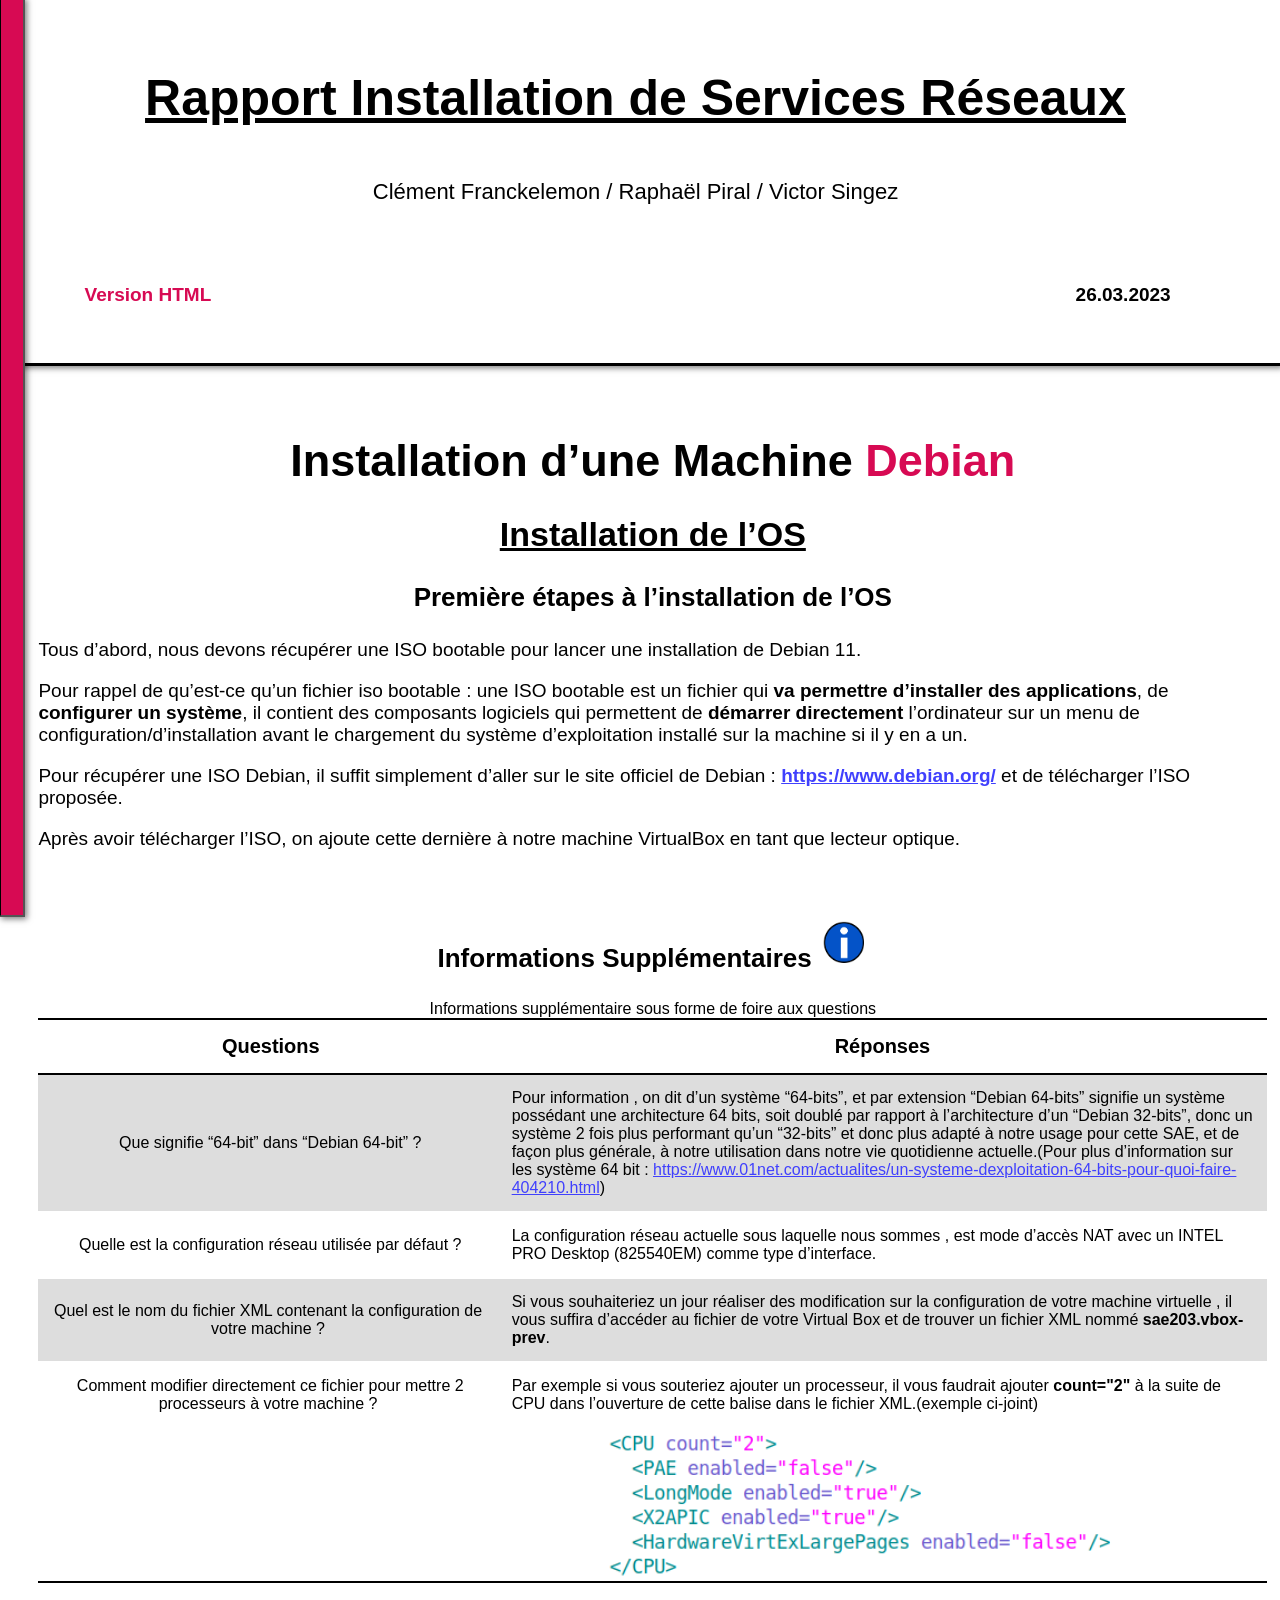
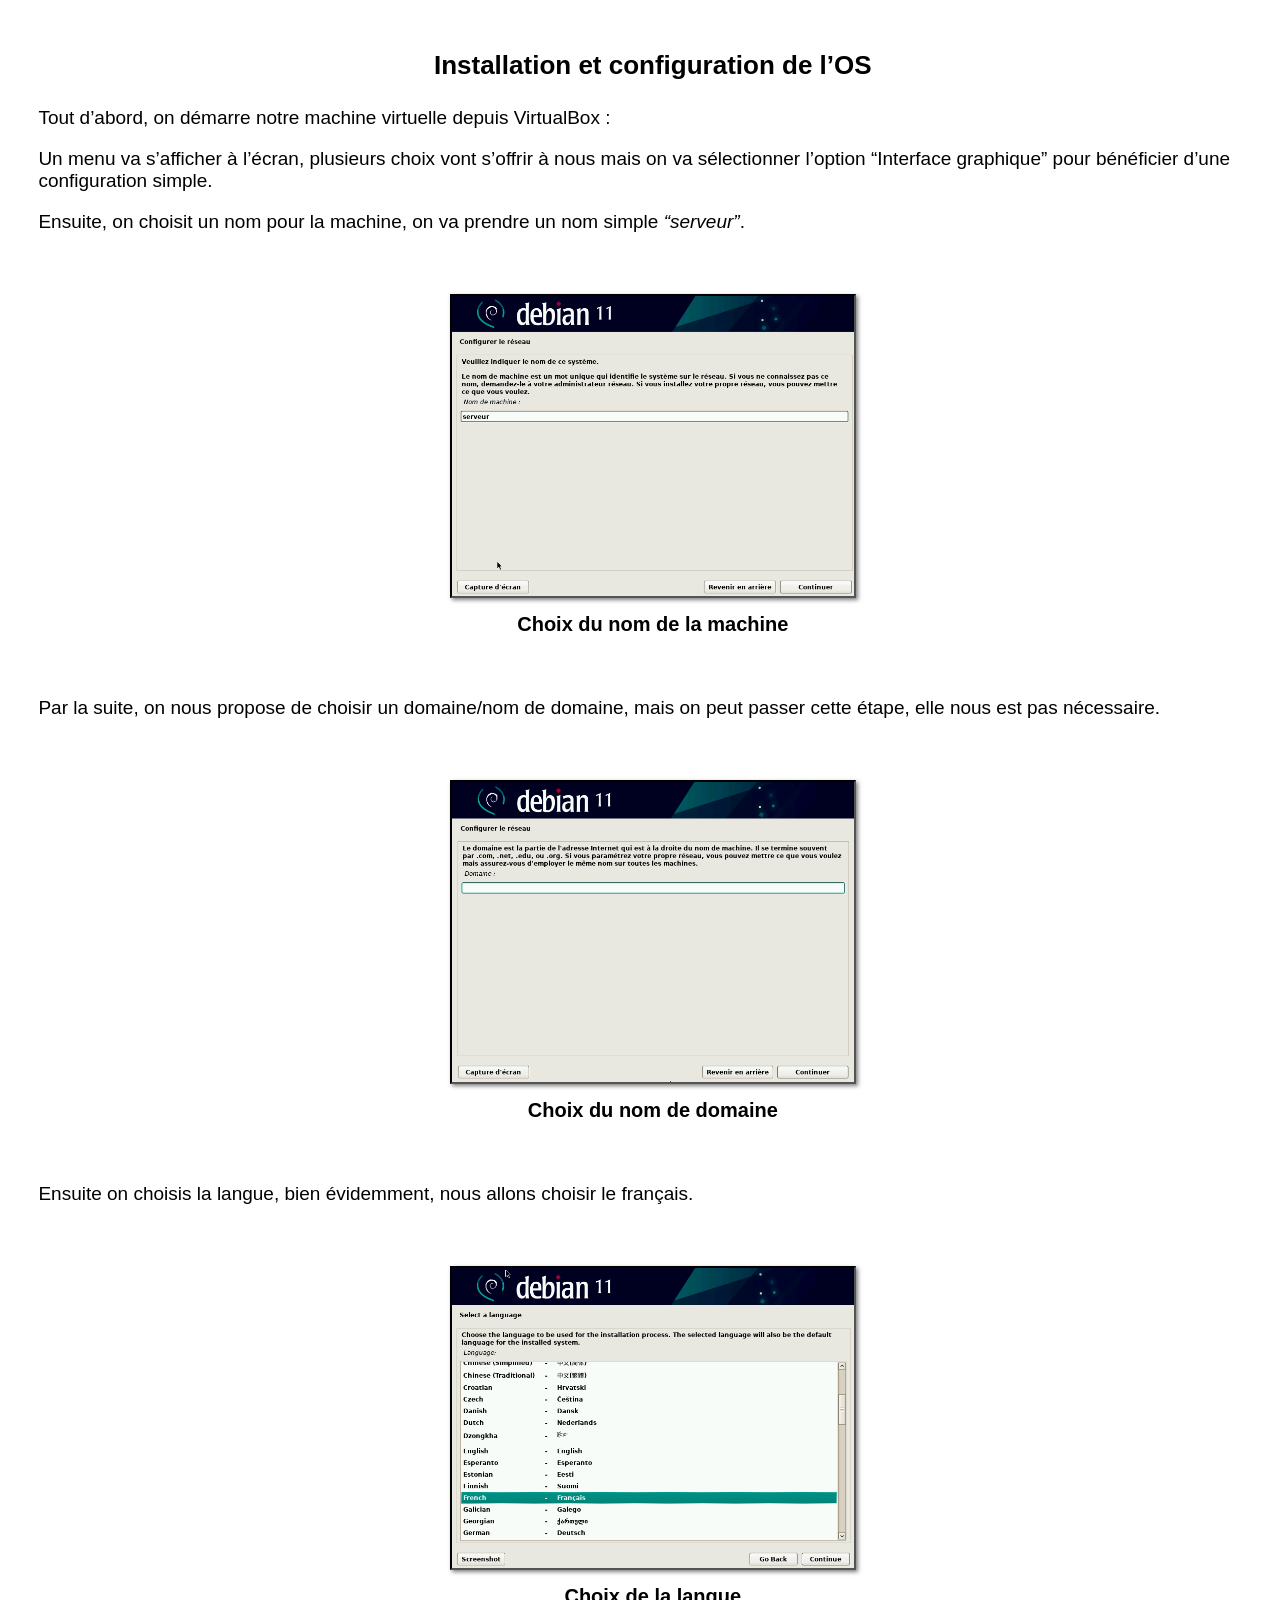
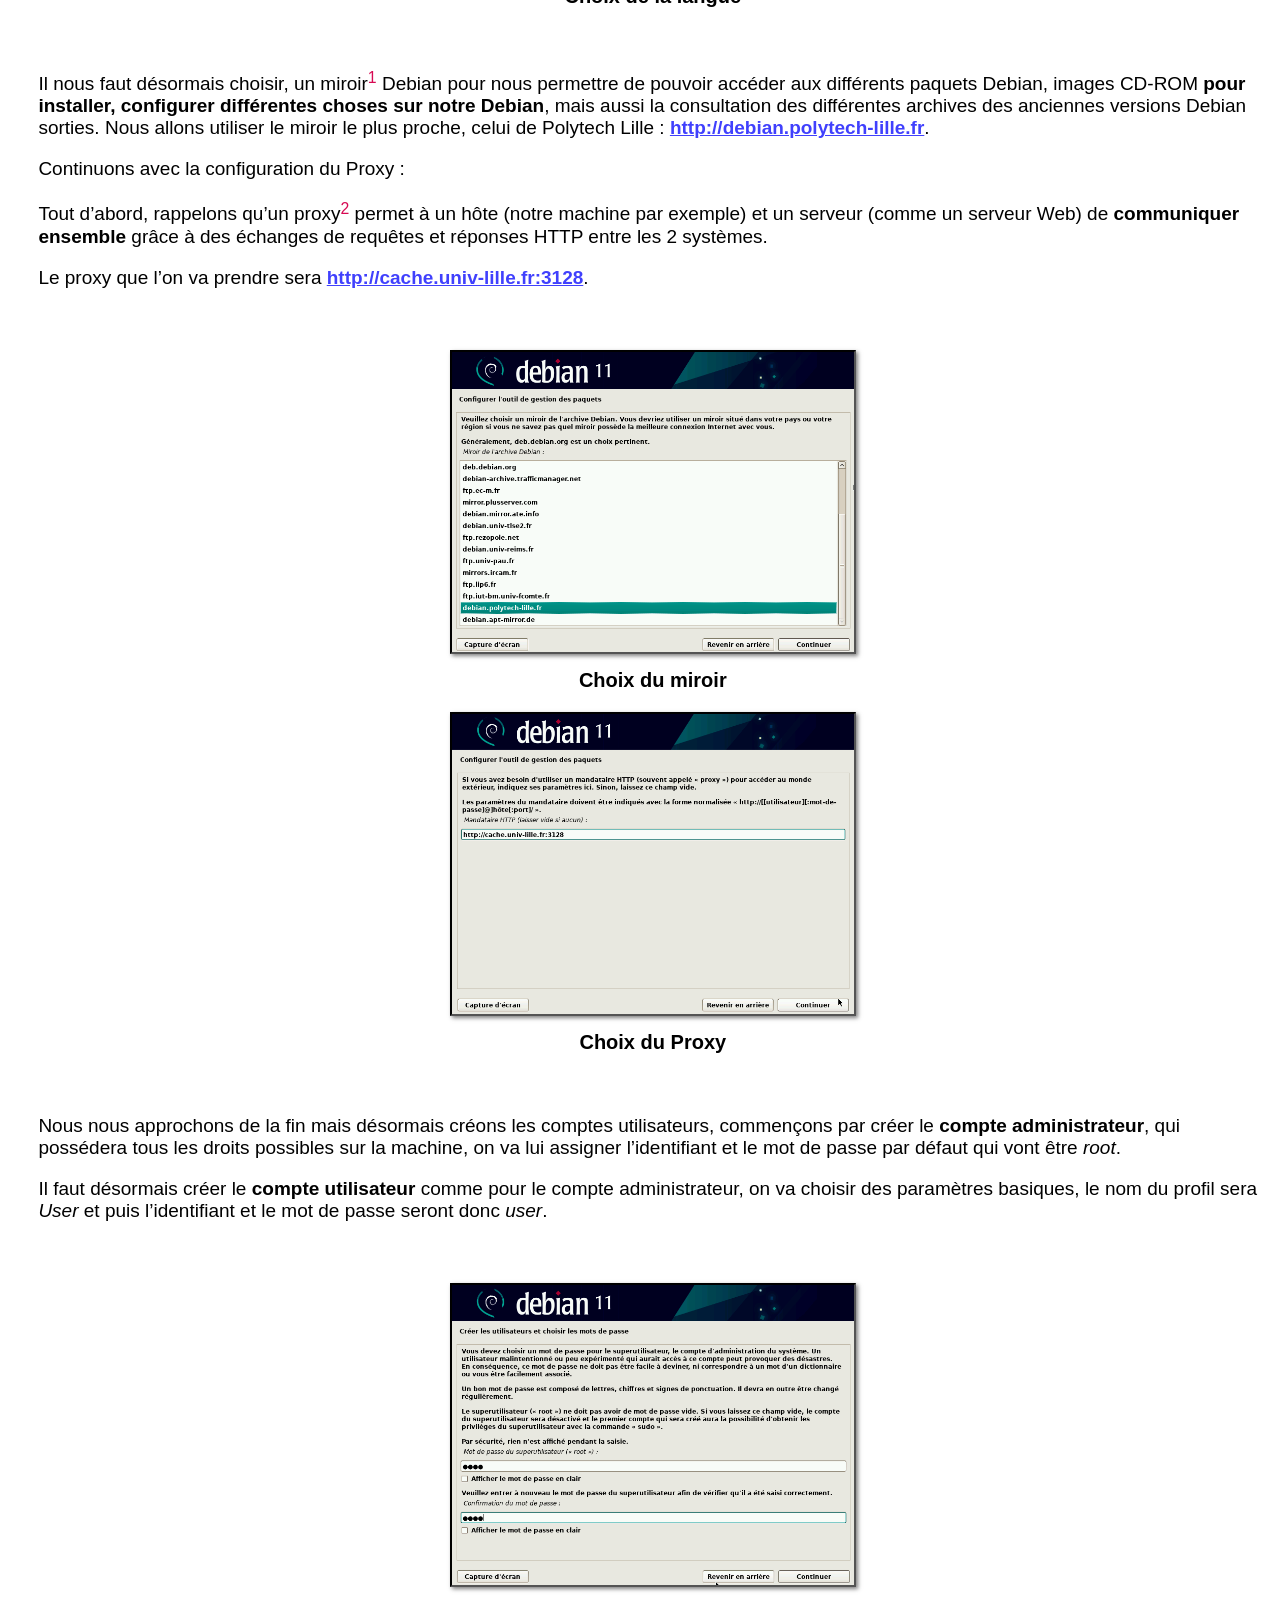
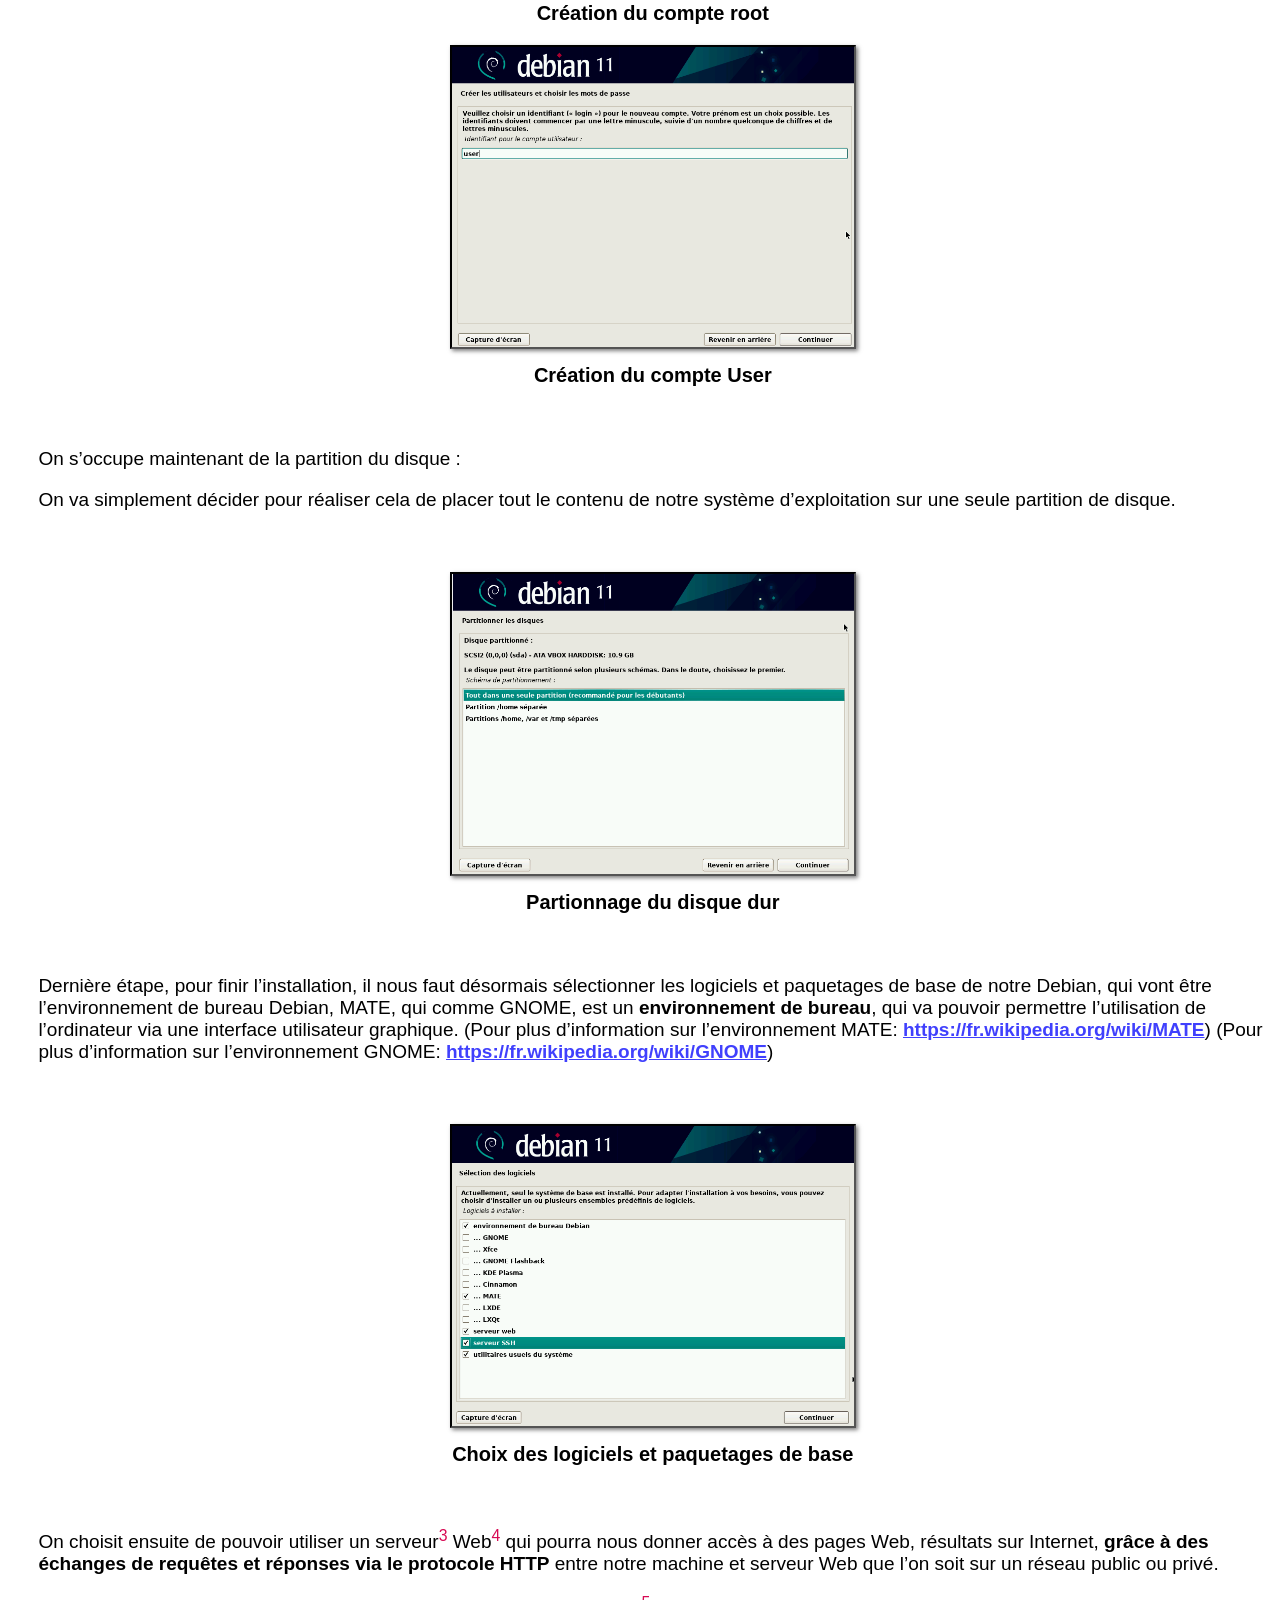
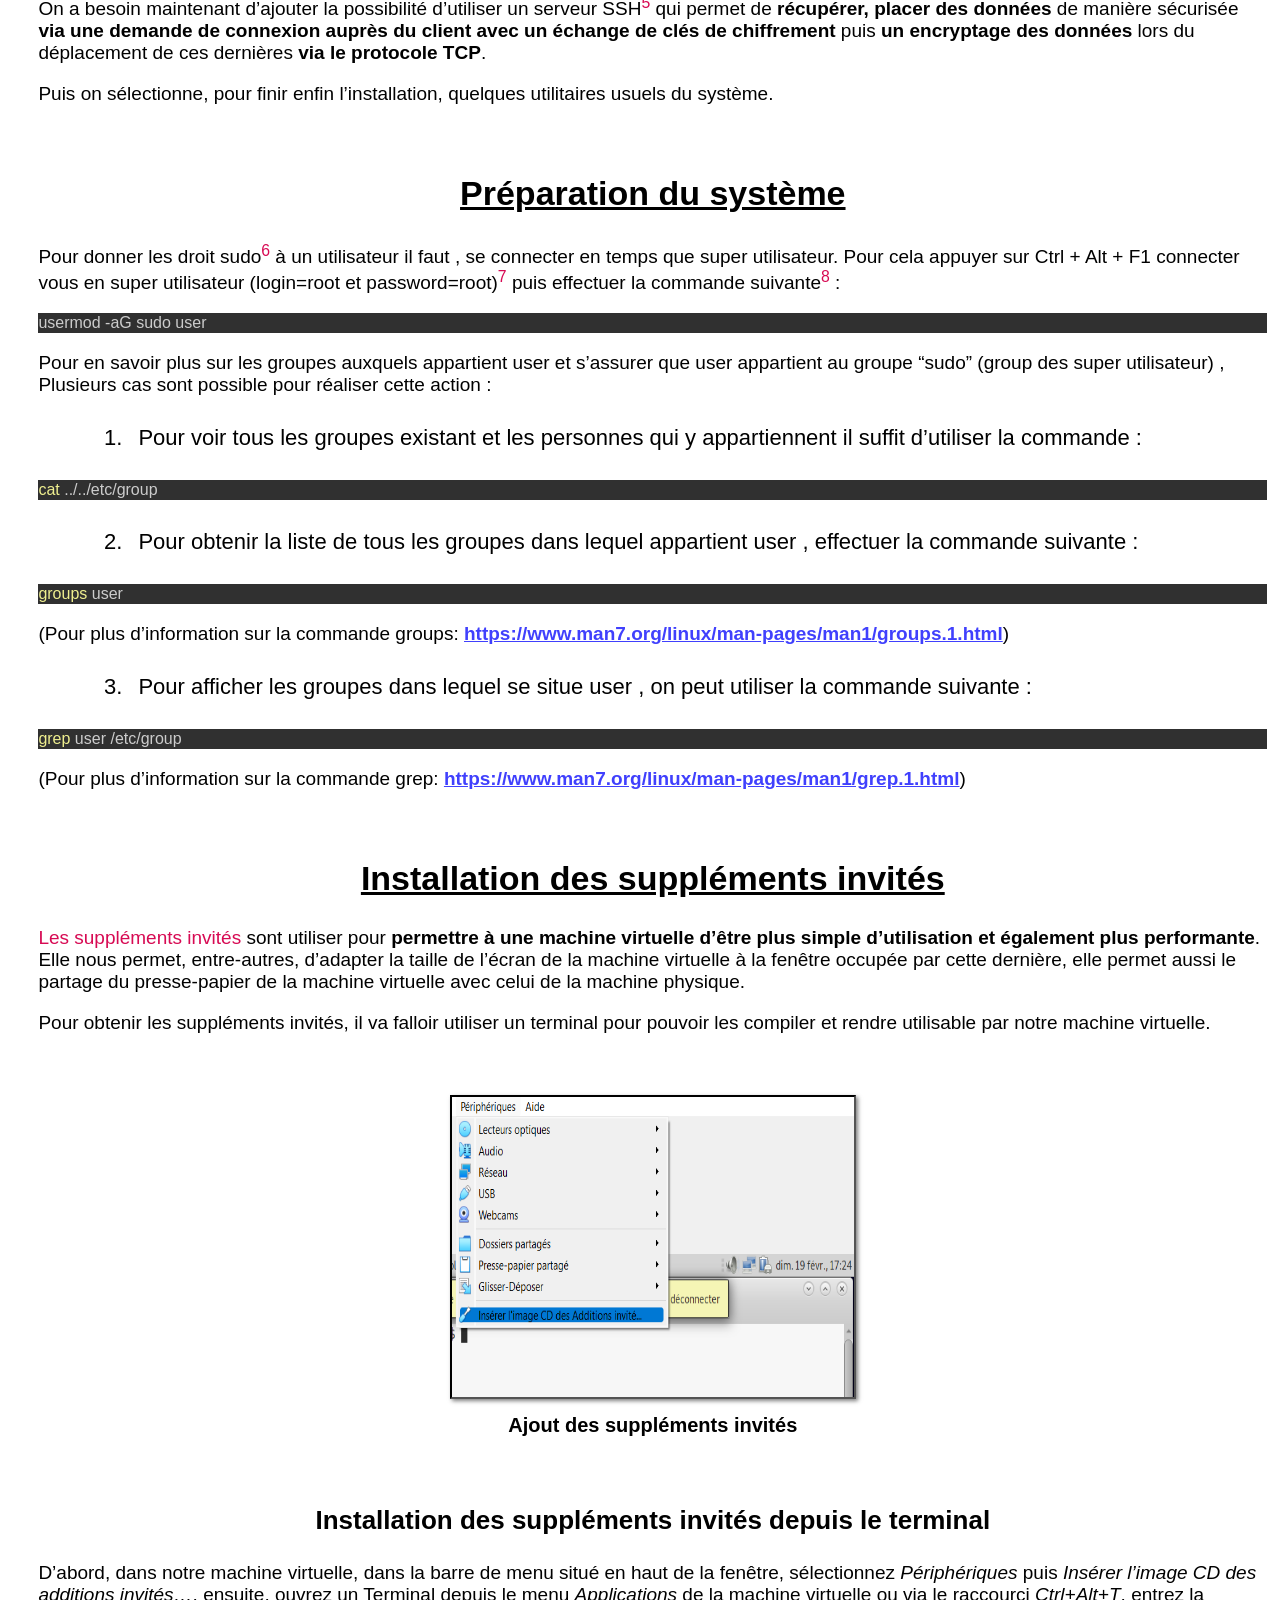
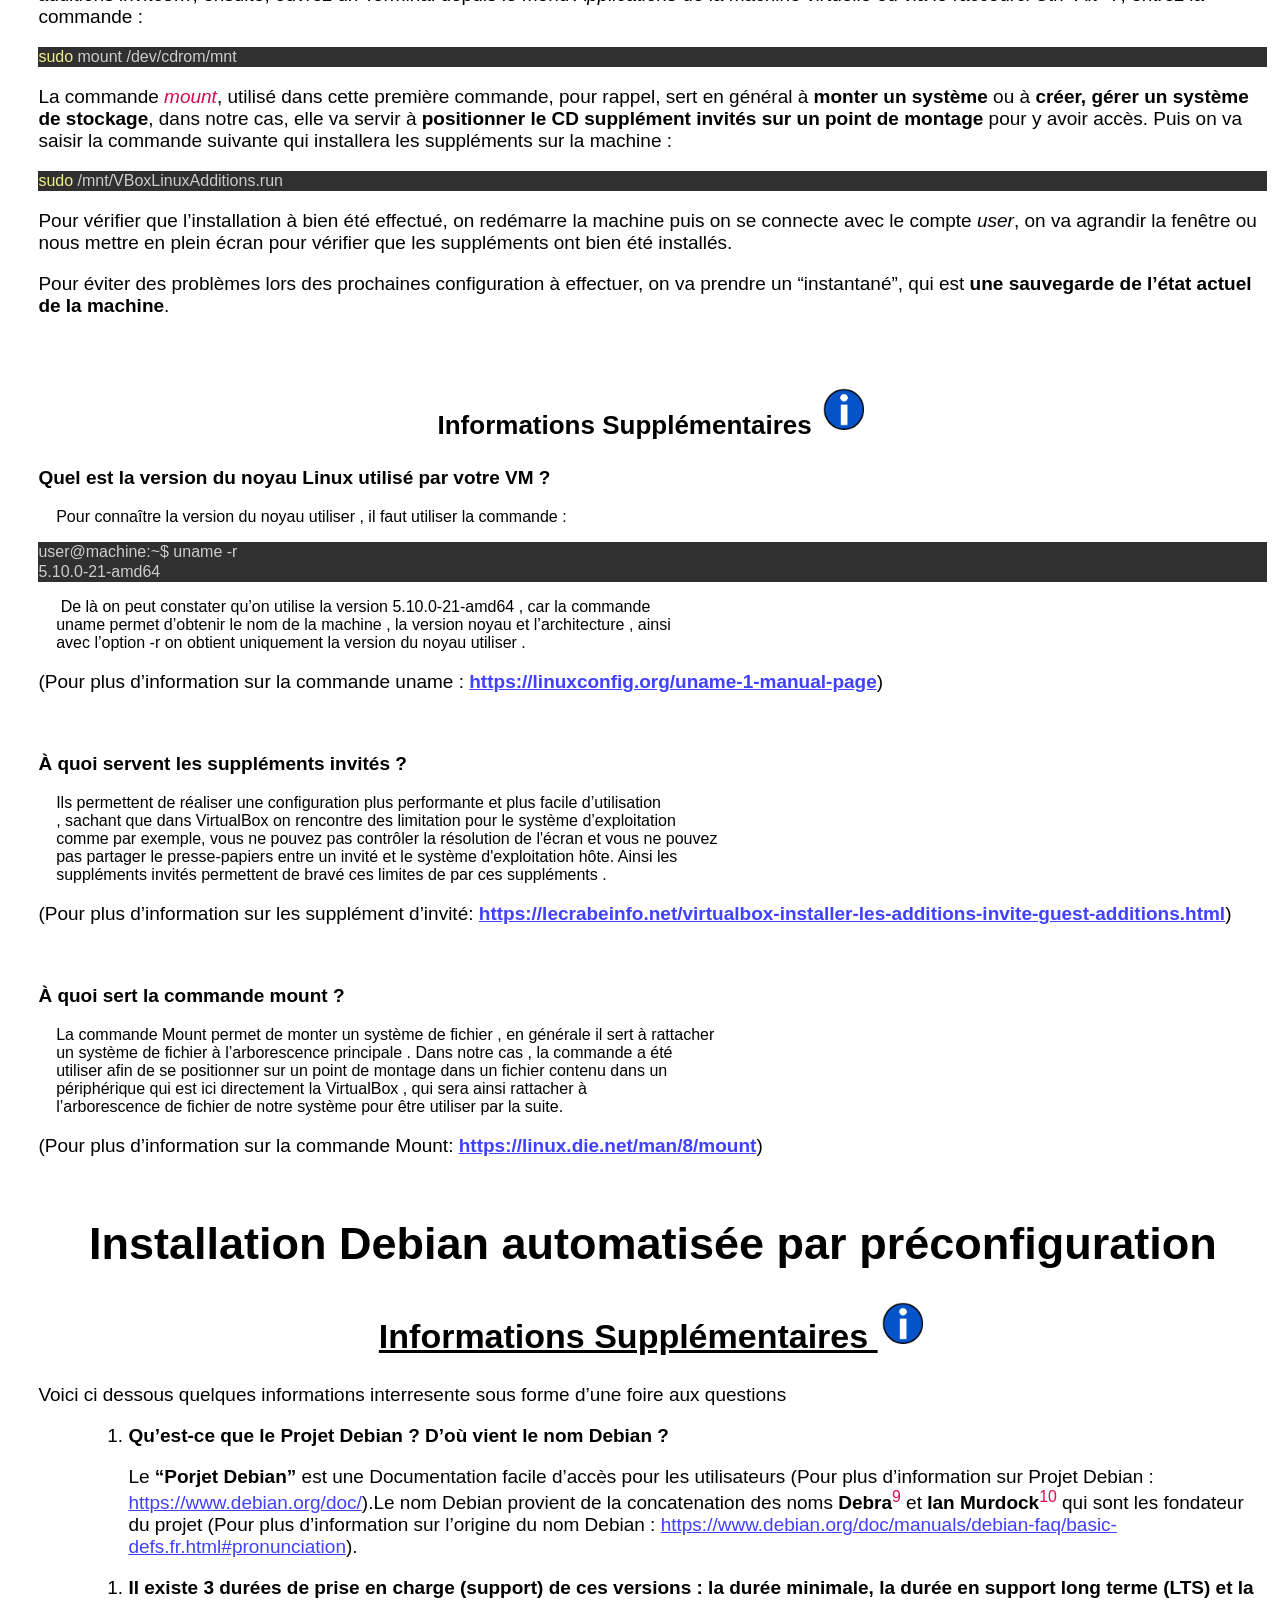
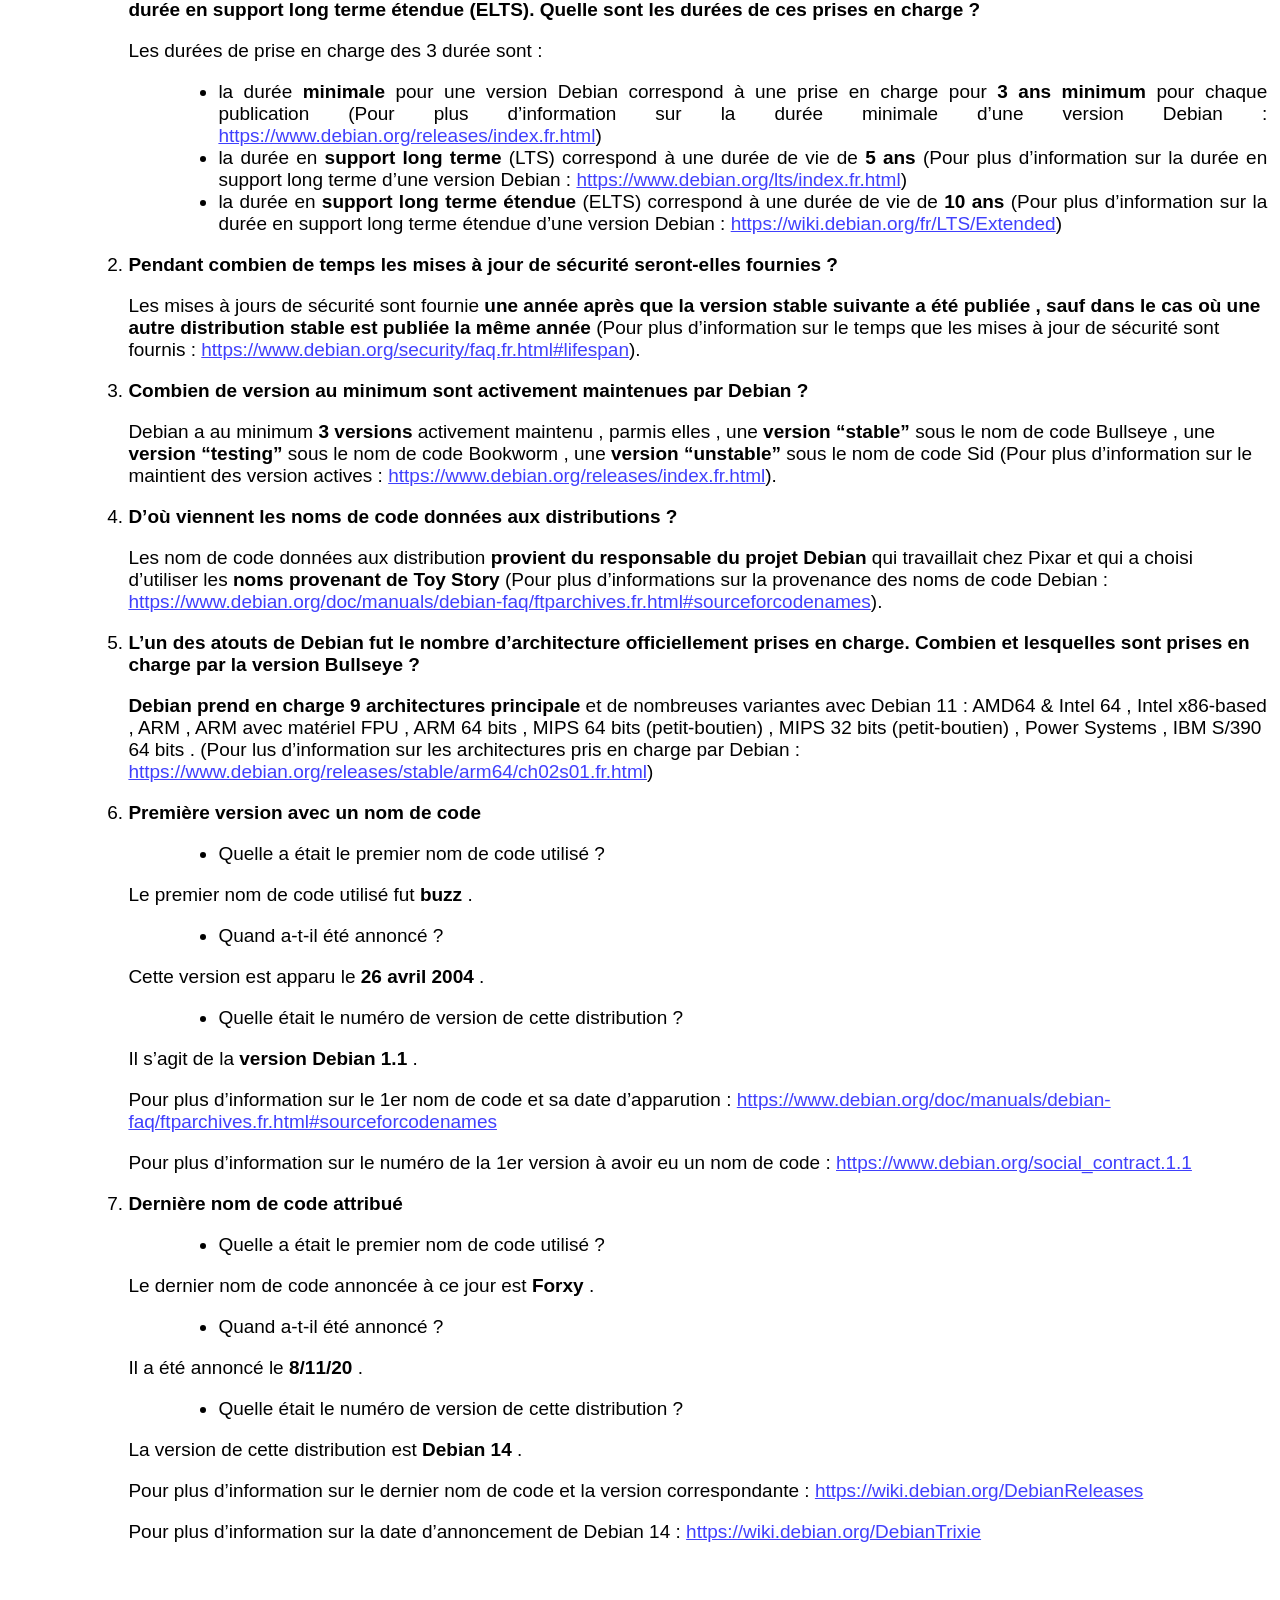
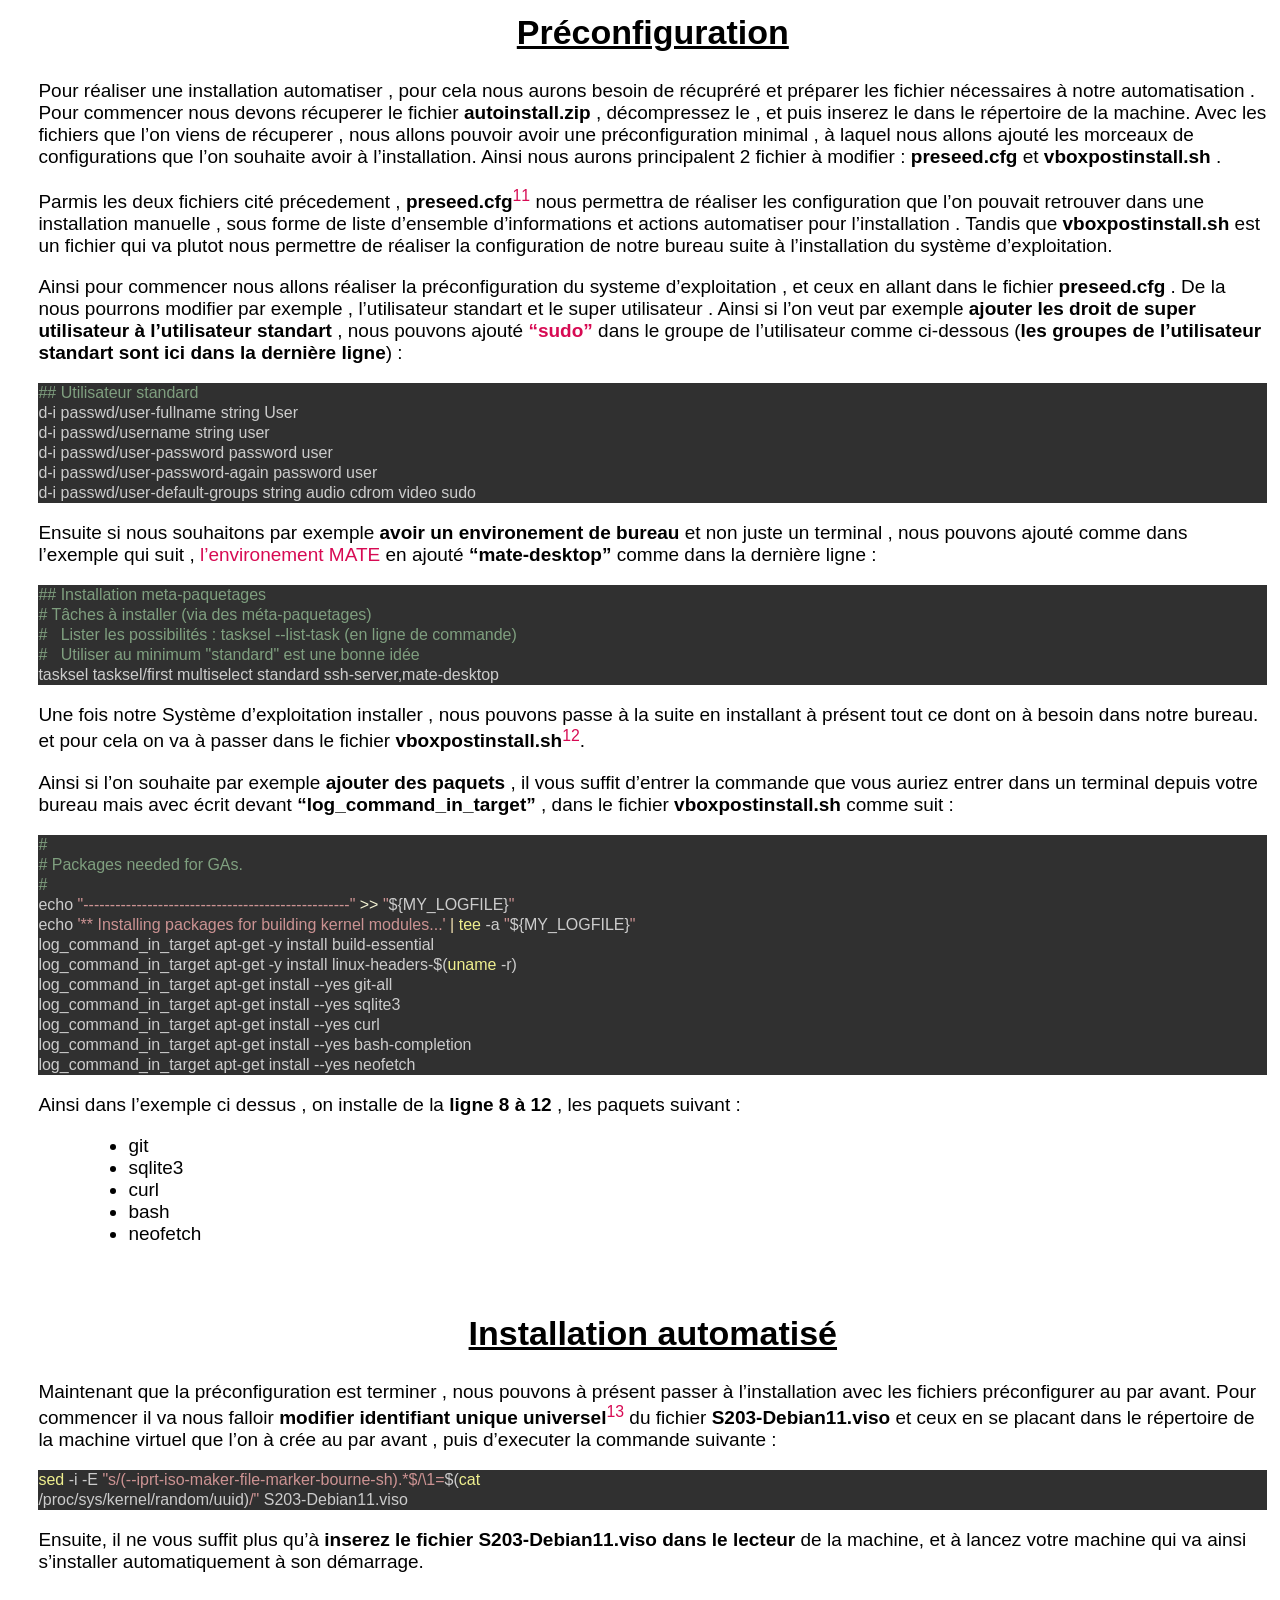
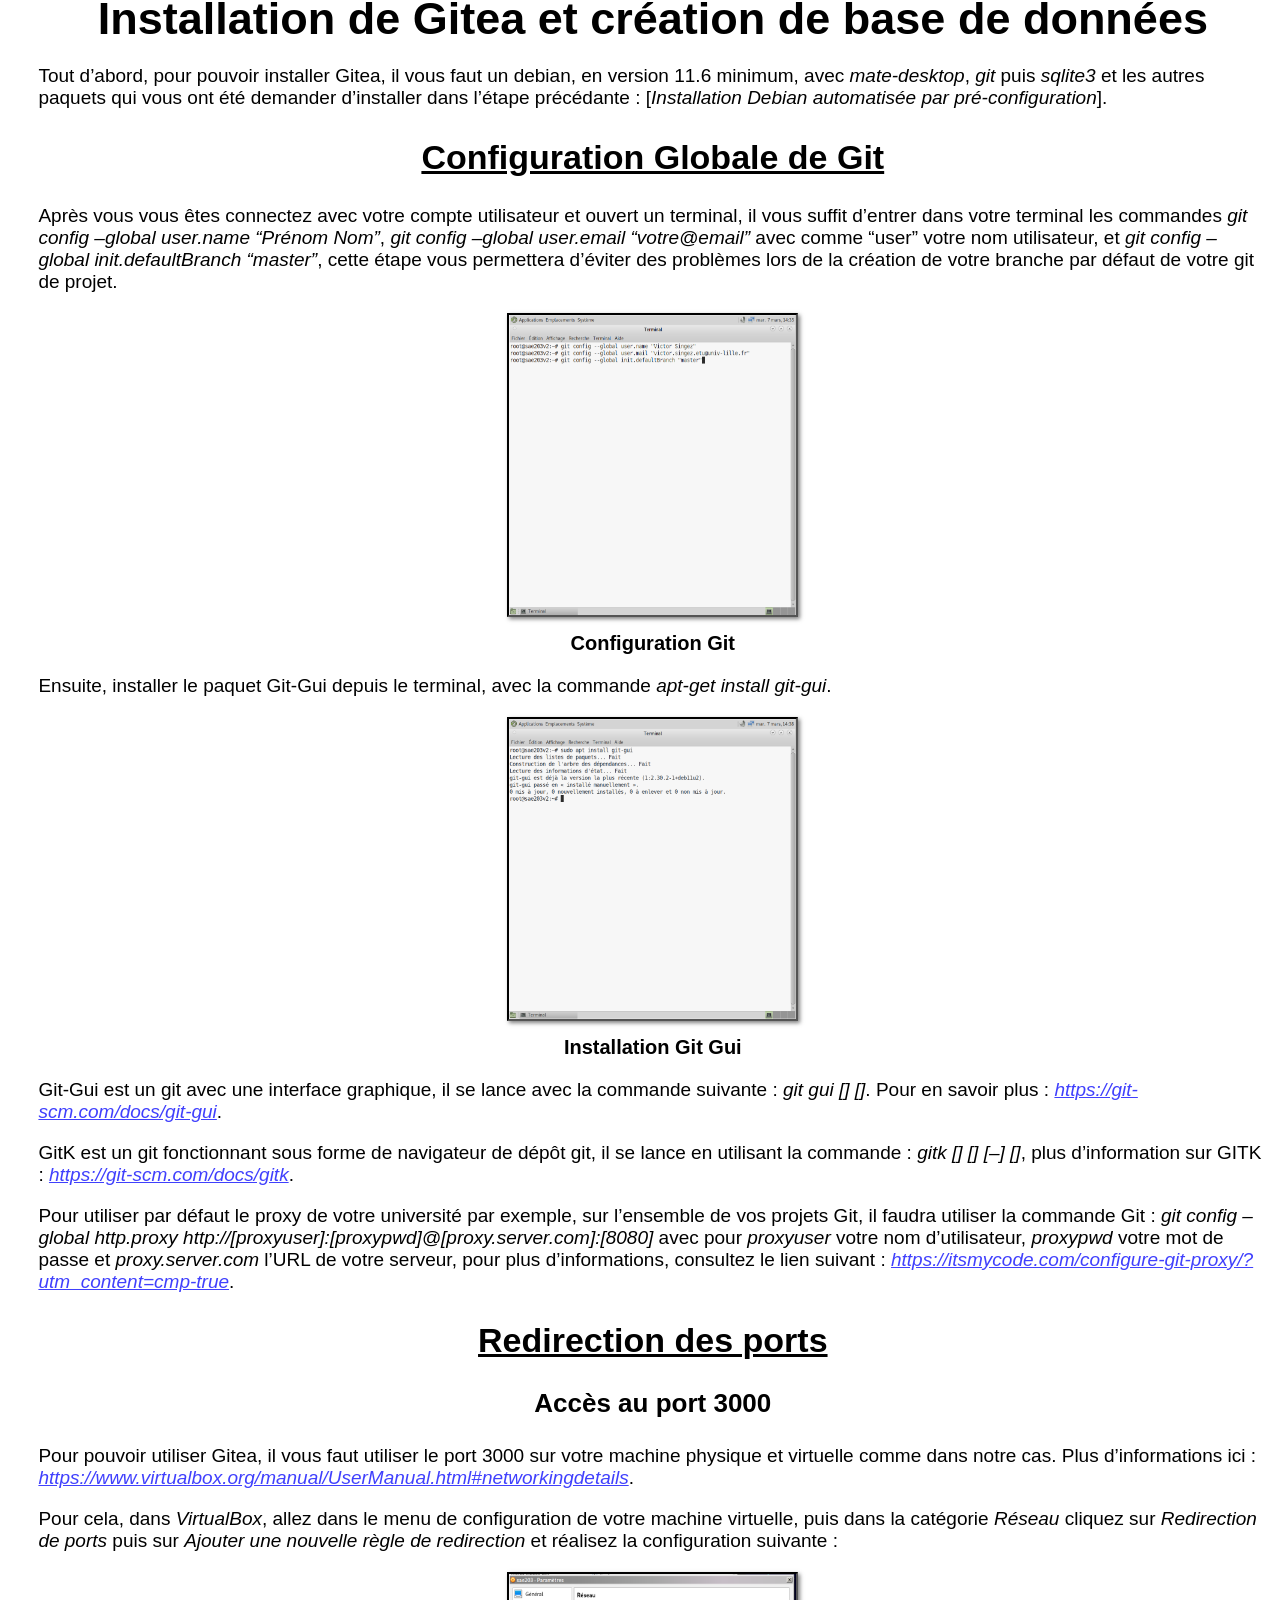
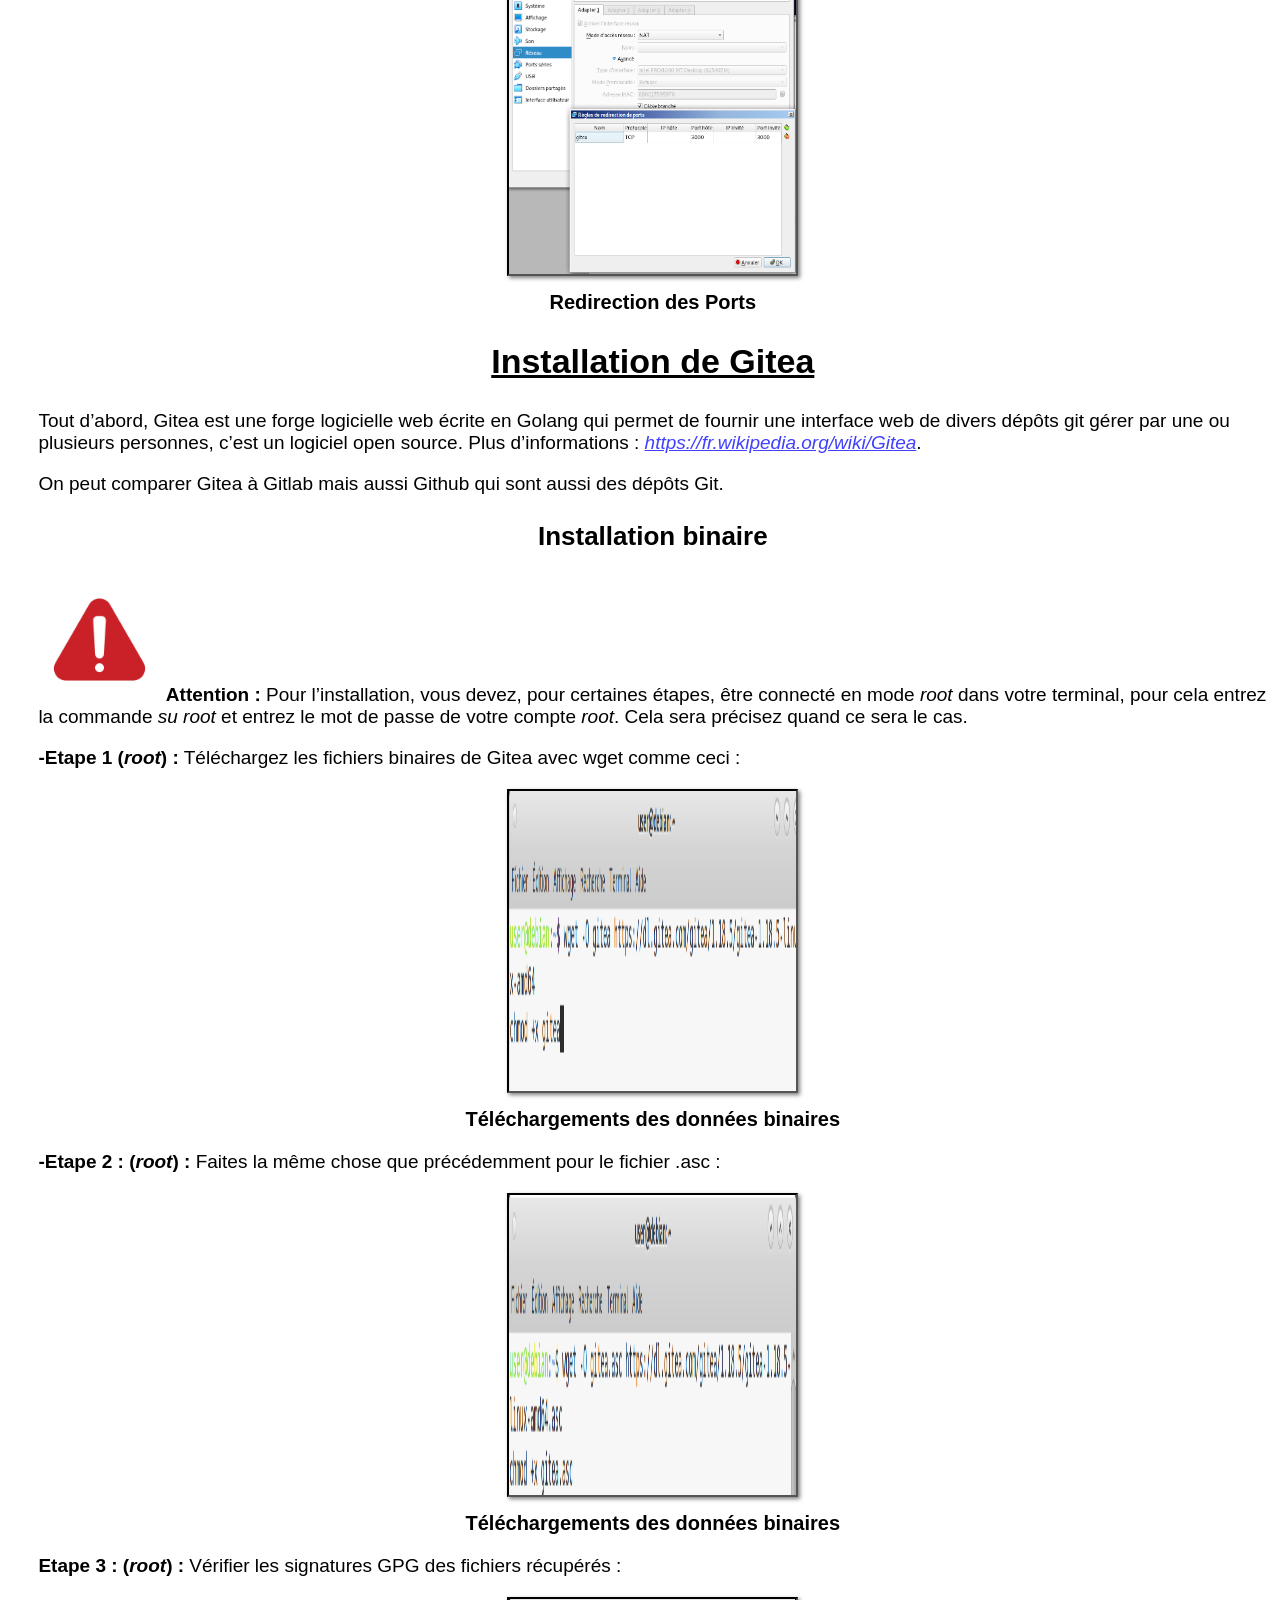
<file: Compte_Rendu.html>
<!DOCTYPE html>
<html xmlns="http://www.w3.org/1999/xhtml" lang="" xml:lang="">
<head>
  <meta charset="utf-8" />
  <meta name="generator" content="pandoc" />
  <meta name="viewport" content="width=device-width, initial-scale=1.0, user-scalable=yes" />
  <meta name="author" content="Clément Franckelemon / Raphaël Piral / Victor Singez" />
  <title>HTML-Version – Rapport Installation de Services Réseaux</title>
  <style>
    code{white-space: pre-wrap;}
    span.smallcaps{font-variant: small-caps;}
    span.underline{text-decoration: underline;}
    div.column{display: inline-block; vertical-align: top; width: 50%;}
    div.hanging-indent{margin-left: 1.5em; text-indent: -1.5em;}
    ul.task-list{list-style: none;}
    pre > code.sourceCode { white-space: pre; position: relative; }
    pre > code.sourceCode > span { display: inline-block; line-height: 1.25; }
    pre > code.sourceCode > span:empty { height: 1.2em; }
    code.sourceCode > span { color: inherit; text-decoration: inherit; }
    div.sourceCode { margin: 1em 0; }
    pre.sourceCode { margin: 0; }
    @media screen {
    div.sourceCode { overflow: auto; }
    }
    @media print {
    pre > code.sourceCode { white-space: pre-wrap; }
    pre > code.sourceCode > span { text-indent: -5em; padding-left: 5em; }
    }
    pre.numberSource code
      { counter-reset: source-line 0; }
    pre.numberSource code > span
      { position: relative; left: -4em; counter-increment: source-line; }
    pre.numberSource code > span > a:first-child::before
      { content: counter(source-line);
        position: relative; left: -1em; text-align: right; vertical-align: baseline;
        border: none; display: inline-block;
        -webkit-touch-callout: none; -webkit-user-select: none;
        -khtml-user-select: none; -moz-user-select: none;
        -ms-user-select: none; user-select: none;
        padding: 0 4px; width: 4em;
      }
    pre.numberSource { margin-left: 3em;  padding-left: 4px; }
    div.sourceCode
      { color: #cccccc; background-color: #303030; }
    @media screen {
    pre > code.sourceCode > span > a:first-child::before { text-decoration: underline; }
    }
    code span.al { color: #ffcfaf; } /* Alert */
    code span.an { color: #7f9f7f; font-weight: bold; } /* Annotation */
    code span.at { } /* Attribute */
    code span.bn { color: #dca3a3; } /* BaseN */
    code span.bu { } /* BuiltIn */
    code span.cf { color: #f0dfaf; } /* ControlFlow */
    code span.ch { color: #dca3a3; } /* Char */
    code span.cn { color: #dca3a3; font-weight: bold; } /* Constant */
    code span.co { color: #7f9f7f; } /* Comment */
    code span.cv { color: #7f9f7f; font-weight: bold; } /* CommentVar */
    code span.do { color: #7f9f7f; } /* Documentation */
    code span.dt { color: #dfdfbf; } /* DataType */
    code span.dv { color: #dcdccc; } /* DecVal */
    code span.er { color: #c3bf9f; } /* Error */
    code span.ex { } /* Extension */
    code span.fl { color: #c0bed1; } /* Float */
    code span.fu { color: #efef8f; } /* Function */
    code span.im { } /* Import */
    code span.in { color: #7f9f7f; font-weight: bold; } /* Information */
    code span.kw { color: #f0dfaf; } /* Keyword */
    code span.op { color: #f0efd0; } /* Operator */
    code span.ot { color: #efef8f; } /* Other */
    code span.pp { color: #ffcfaf; font-weight: bold; } /* Preprocessor */
    code span.sc { color: #dca3a3; } /* SpecialChar */
    code span.ss { color: #cc9393; } /* SpecialString */
    code span.st { color: #cc9393; } /* String */
    code span.va { } /* Variable */
    code span.vs { color: #cc9393; } /* VerbatimString */
    code span.wa { color: #7f9f7f; font-weight: bold; } /* Warning */
  </style>
  <link rel="stylesheet" href="./sources/css/Style.css" />
  
</head>
<body>
<header id="title-block-header">
<h1 class="title">Rapport Installation de Services Réseaux</h1>
<p class="subtitle">Version HTML</p>
<p class="author">Clément Franckelemon / Raphaël Piral / Victor Singez</p>
<p class="date">26.03.2023</p>
</header>
<nav id="TOC" role="doc-toc">
<h2 id="toc-title">Table des matières</h2>
<ul>
<li><a href="#installation-dune-machine-debian">Installation d’une Machine <span>Debian</span></a>
<ul>
<li><a href="#installation-de-los">Installation de l’OS</a>
<ul>
<li><a href="#première-étapes-à-linstallation-de-los">Première étapes à l’installation de l’OS</a></li>
<li><a href="#informations-supplémentaires-informations-supplémentaires">Informations Supplémentaires <img src="./sources/images/info.png" id="info" style="width:4.0%" alt="Informations supplémentaires" /></a></li>
<li><a href="#installation-et-configuration-de-los">Installation et configuration de l’OS</a></li>
</ul></li>
<li><a href="#préparation-du-système">Préparation du système</a></li>
<li><a href="#installation-des-suppléments-invités">Installation des suppléments invités</a>
<ul>
<li><a href="#installation-des-suppléments-invités-depuis-le-terminal">Installation des suppléments invités depuis le terminal</a></li>
<li><a href="#informations-supplémentaires-informations-supplémentaires-1">Informations Supplémentaires <img src="./sources/images/info.png" id="info" style="width:4.0%" alt="Informations supplémentaires" /></a></li>
</ul></li>
</ul></li>
<li><a href="#installation-debian-automatisée-par-préconfiguration">Installation Debian automatisée par préconfiguration</a>
<ul>
<li><a href="#informations-supplémentaires-informations-supplémentaires-2">Informations Supplémentaires <img src="./sources/images/info.png" id="info" style="width:4.0%" alt="Informations supplémentaires" /></a></li>
<li><a href="#préconfiguration">Préconfiguration</a></li>
<li><a href="#installation-automatisé">Installation automatisé</a></li>
</ul></li>
<li><a href="#installation-de-gitea-et-création-de-base-de-données">Installation de Gitea et création de base de données</a>
<ul>
<li><a href="#configuration-globale-de-git">Configuration Globale de Git</a></li>
<li><a href="#redirection-des-ports">Redirection des ports</a>
<ul>
<li><a href="#accès-au-port-3000">Accès au port 3000</a></li>
</ul></li>
<li><a href="#installation-de-gitea">Installation de Gitea</a>
<ul>
<li><a href="#installation-binaire">Installation binaire</a></li>
</ul></li>
<li><a href="#utilisation-de-gitea-depuis-le-navigateur">Utilisation de Gitea depuis le navigateur :</a></li>
<li><a href="#réalisation-de-mise-à-jour">Réalisation de mise à jour</a></li>
</ul></li>
</ul>
</nav>
<h1 id="installation-dune-machine-debian">Installation d’une Machine <a href="#deb">Debian</a></h1>
<h2 id="installation-de-los">Installation de l’OS</h2>
<h3 id="première-étapes-à-linstallation-de-los">Première étapes à l’installation de l’OS</h3>
<p>Tous d’abord, nous devons récupérer une ISO bootable pour lancer une installation de Debian 11.</p>
<p>Pour rappel de qu’est-ce qu’un fichier iso bootable : une ISO bootable est un fichier qui <strong>va permettre d’installer des applications</strong>, de <strong>configurer un système</strong>, il contient des composants logiciels qui permettent de <strong>démarrer directement</strong> l’ordinateur sur un menu de configuration/d’installation avant le chargement du système d’exploitation installé sur la machine si il y en a un.</p>
<p>Pour récupérer une ISO Debian, il suffit simplement d’aller sur le site officiel de Debian : <strong><a href="https://www.debian.org/" class="uri">https://www.debian.org/</a></strong> et de télécharger l’ISO proposée.</p>
<p>Après avoir télécharger l’ISO, on ajoute cette dernière à notre machine VirtualBox en tant que lecteur optique.</p>
<p><br />
</p>
<h3 id="informations-supplémentaires-informations-supplémentaires">Informations Supplémentaires <img src="./sources/images/info.png" id="info" style="width:4.0%" alt="Informations supplémentaires" /></h3>
<table>
<caption>Informations supplémentaire sous forme de foire aux questions</caption>
<colgroup>
<col style="width: 37%" />
<col style="width: 62%" />
</colgroup>
<thead>
<tr class="header">
<th style="text-align: center;"> Questions</th>
<th>Réponses</th>
</tr>
</thead>
<tbody>
<tr class="odd">
<td style="text-align: center;"> Que signifie “64-bit” dans “Debian 64-bit” ?</td>
<td>Pour information , on dit d’un système “64-bits”, et par extension “Debian 64-bits” signifie un système possédant une architecture 64 bits, soit doublé par rapport à l’architecture d’un “Debian 32-bits”, donc un système 2 fois plus performant qu’un “32-bits” et donc plus adapté à notre usage pour cette SAE, et de façon plus générale, à notre utilisation dans notre vie quotidienne actuelle.(Pour plus d’information sur les système 64 bit : <a href="https://www.01net.com/actualites/un-systeme-dexploitation-64-bits-pour-quoi-faire-404210.html" class="uri">https://www.01net.com/actualites/un-systeme-dexploitation-64-bits-pour-quoi-faire-404210.html</a>)</td>
</tr>
<tr class="even">
<td style="text-align: center;"></td>
<td></td>
</tr>
<tr class="odd">
<td style="text-align: center;"> Quelle est la configuration réseau utilisée par défaut ?</td>
<td>La configuration réseau actuelle sous laquelle nous sommes , est mode d’accès NAT avec un INTEL PRO Desktop (825540EM) comme type d’interface.</td>
</tr>
<tr class="even">
<td style="text-align: center;"></td>
<td></td>
</tr>
<tr class="odd">
<td style="text-align: center;">Quel est le nom du fichier XML contenant la configuration de votre machine ?</td>
<td>Si vous souhaiteriez un jour réaliser des modification sur la configuration de votre machine virtuelle , il vous suffira d’accéder au fichier de votre Virtual Box et de trouver un fichier XML nommé <strong>sae203.vbox-prev</strong>.</td>
</tr>
<tr class="even">
<td style="text-align: center;"></td>
<td></td>
</tr>
<tr class="odd">
<td style="text-align: center;"> Comment modifier directement ce fichier pour mettre 2 processeurs à votre machine ?</td>
<td>Par exemple si vous souteriez ajouter un processeur, il vous faudrait ajouter <strong><code>count="2"</code></strong> à la suite de CPU dans l’ouverture de cette balise dans le fichier XML.(exemple ci-joint)</td>
</tr>
<tr class="even">
<td style="text-align: center;"></td>
<td><img src="./sources/images/add_cpu_with_xml.png" style="width:75.0%" alt="Exemple de modification de configuration depuis le fichier XML" /></td>
</tr>
</tbody>
</table>
<p><br />
</p>
<h3 id="installation-et-configuration-de-los">Installation et configuration de l’OS</h3>
<p>Tout d’abord, on démarre notre machine virtuelle depuis VirtualBox :</p>
<p>Un menu va s’afficher à l’écran, plusieurs choix vont s’offrir à nous mais on va sélectionner l’option “Interface graphique” pour bénéficier d’une configuration simple.</p>
<p>Ensuite, on choisit un nom pour la machine, on va prendre un nom simple <em>“serveur”</em>.</p>
<p><br />
</p>
<figure>
<img src="./sources/images/def_name_machine.png" style="width:35.0%" alt="" /><figcaption>Choix du nom de la machine</figcaption>
</figure>
<p><br />
</p>
<p>Par la suite, on nous propose de choisir un domaine/nom de domaine, mais on peut passer cette étape, elle nous est pas nécessaire.</p>
<p><br />
</p>
<figure>
<img src="./sources/images/select_domain.png" style="width:35.0%" alt="" /><figcaption>Choix du nom de domaine</figcaption>
</figure>
<p><br />
</p>
<p>Ensuite on choisis la langue, bien évidemment, nous allons choisir le français.</p>
<p><br />
</p>
<figure>
<img src="./sources/images/config_language.png" style="width:35.0%" alt="" /><figcaption>Choix de la langue</figcaption>
</figure>
<p><br />
</p>
<p>Il nous faut désormais choisir, un miroir<a href="#fn1" class="footnote-ref" id="fnref1" role="doc-noteref"><sup>1</sup></a> Debian pour nous permettre de pouvoir accéder aux différents paquets Debian, images CD-ROM <strong>pour installer, configurer différentes choses sur notre Debian</strong>, mais aussi la consultation des différentes archives des anciennes versions Debian sorties. Nous allons utiliser le miroir le plus proche, celui de Polytech Lille : <strong><a href="http://debian.polytech-lille.fr" class="uri">http://debian.polytech-lille.fr</a></strong>.</p>
<p>Continuons avec la configuration du Proxy :</p>
<p>Tout d’abord, rappelons qu’un proxy<a href="#fn2" class="footnote-ref" id="fnref2" role="doc-noteref"><sup>2</sup></a> permet à un hôte (notre machine par exemple) et un serveur (comme un serveur Web) de <strong>communiquer ensemble</strong> grâce à des échanges de requêtes et réponses HTTP entre les 2 systèmes.</p>
<p>Le proxy que l’on va prendre sera <strong><a href="http://cache.univ-lille.fr:3128" class="uri">http://cache.univ-lille.fr:3128</a></strong>.</p>
<p><br />
</p>
<figure>
<img src="./sources/images/select_miroir.png" style="width:35.0%" alt="" /><figcaption>Choix du miroir</figcaption>
</figure>
<figure>
<img src="./sources/images/select_proxy.png" style="width:35.0%" alt="" /><figcaption>Choix du Proxy</figcaption>
</figure>
<p><br />
</p>
<p>Nous nous approchons de la fin mais désormais créons les comptes utilisateurs, commençons par créer le <span id="root"><strong>compte administrateur</strong></span>, qui possédera tous les droits possibles sur la machine, on va lui assigner l’identifiant et le mot de passe par défaut qui vont être <em>root</em>.</p>
<p>Il faut désormais créer le <strong>compte utilisateur</strong> comme pour le compte administrateur, on va choisir des paramètres basiques, le nom du profil sera <em>User</em> et puis l’identifiant et le mot de passe seront donc <em>user</em>.</p>
<p><br />
</p>
<figure>
<img src="./sources/images/create_compt_root.png" style="width:35.0%" alt="" /><figcaption>Création du compte root</figcaption>
</figure>
<figure>
<img src="./sources/images/create_compt_user2.png" style="width:35.0%" alt="" /><figcaption>Création du compte User</figcaption>
</figure>
<p><br />
</p>
<p>On s’occupe maintenant de la partition du disque :</p>
<p>On va simplement décider pour réaliser cela de placer tout le contenu de notre système d’exploitation sur une seule partition de disque.</p>
<p><br />
</p>
<figure>
<img src="./sources/images/select_partition2.png" style="width:35.0%" alt="" /><figcaption>Partionnage du disque dur</figcaption>
</figure>
<p><br />
</p>
<p>Dernière étape, pour finir l’installation, il nous faut désormais sélectionner les logiciels et paquetages de base de notre Debian, qui vont être l’environnement de bureau Debian, <span id="mate">MATE</span>, qui comme GNOME, est un <strong>environnement de bureau</strong>, qui va pouvoir permettre l’utilisation de l’ordinateur via une interface utilisateur graphique. (Pour plus d’information sur l’environnement MATE: <strong><a href="https://fr.wikipedia.org/wiki/MATE" class="uri">https://fr.wikipedia.org/wiki/MATE</a></strong>) (Pour plus d’information sur l’environnement GNOME: <strong><a href="https://fr.wikipedia.org/wiki/GNOME" class="uri">https://fr.wikipedia.org/wiki/GNOME</a></strong>)</p>
<p><br />
</p>
<figure>
<img src="./sources/images/select_apps.png" style="width:35.0%" alt="" /><figcaption>Choix des logiciels et paquetages de base</figcaption>
</figure>
<p><br />
</p>
<p>On choisit ensuite de pouvoir utiliser un serveur<a href="#fn3" class="footnote-ref" id="fnref3" role="doc-noteref"><sup>3</sup></a> Web<a href="#fn4" class="footnote-ref" id="fnref4" role="doc-noteref"><sup>4</sup></a> qui pourra nous donner accès à des pages Web, résultats sur Internet, <strong>grâce à des échanges de requêtes et réponses via le protocole HTTP</strong> entre notre machine et serveur Web que l’on soit sur un réseau public ou privé.</p>
<p>On a besoin maintenant d’ajouter la possibilité d’utiliser un serveur SSH<a href="#fn5" class="footnote-ref" id="fnref5" role="doc-noteref"><sup>5</sup></a> qui permet de <strong>récupérer, placer des données</strong> de manière sécurisée <strong>via une demande de connexion auprès du client avec un échange de clés de chiffrement</strong> puis <strong>un encryptage des données</strong> lors du déplacement de ces dernières <strong>via le protocole TCP</strong>.</p>
<p>Puis on sélectionne, pour finir enfin l’installation, quelques utilitaires usuels du système.</p>
<p> </p>
<h2 id="préparation-du-système">Préparation du système</h2>
<p>Pour donner les droit <span id="sudo">sudo</span><a href="#fn6" class="footnote-ref" id="fnref6" role="doc-noteref"><sup>6</sup></a> à un utilisateur il faut , se connecter en temps que super utilisateur. Pour cela appuyer sur <code>Ctrl</code> + <code>Alt</code> + <code>F1</code> connecter vous en super utilisateur (login=root et password=root)<a href="#fn7" class="footnote-ref" id="fnref7" role="doc-noteref"><sup>7</sup></a> puis effectuer la commande suivante<a href="#fn8" class="footnote-ref" id="fnref8" role="doc-noteref"><sup>8</sup></a> :</p>
<div class="sourceCode" id="cb1"><pre class="sourceCode bash"><code class="sourceCode bash"><span id="cb1-1"><a href="#cb1-1" aria-hidden="true"></a><span class="ex">usermod</span> -aG sudo user</span></code></pre></div>
<p>Pour en savoir plus sur les groupes auxquels appartient user et s’assurer que user appartient au groupe “sudo” (group des super utilisateur) , Plusieurs cas sont possible pour réaliser cette action :</p>
<ol type="1">
<li>Pour voir tous les groupes existant et les personnes qui y appartiennent il suffit d’utiliser la commande :</li>
</ol>
<div class="sourceCode" id="cb2"><pre class="sourceCode bash"><code class="sourceCode bash"><span id="cb2-1"><a href="#cb2-1" aria-hidden="true"></a><span class="fu">cat</span> ../../etc/group</span></code></pre></div>
<ol start="2" type="1">
<li>Pour obtenir la liste de tous les groupes dans lequel appartient user , effectuer la commande suivante :</li>
</ol>
<div class="sourceCode" id="cb3"><pre class="sourceCode bash"><code class="sourceCode bash"><span id="cb3-1"><a href="#cb3-1" aria-hidden="true"></a><span class="fu">groups</span> user</span></code></pre></div>
<p>(Pour plus d’information sur la commande groups: <strong><a href="https://www.man7.org/linux/man-pages/man1/groups.1.html" class="uri">https://www.man7.org/linux/man-pages/man1/groups.1.html</a></strong>)</p>
<ol start="3" type="1">
<li>Pour afficher les groupes dans lequel se situe user , on peut utiliser la commande suivante :</li>
</ol>
<div class="sourceCode" id="cb4"><pre class="sourceCode bash"><code class="sourceCode bash"><span id="cb4-1"><a href="#cb4-1" aria-hidden="true"></a><span class="fu">grep</span> user /etc/group</span></code></pre></div>
<p>(Pour plus d’information sur la commande grep: <strong><a href="https://www.man7.org/linux/man-pages/man1/grep.1.html" class="uri">https://www.man7.org/linux/man-pages/man1/grep.1.html</a></strong>)</p>
<p> </p>
<h2 id="installation-des-suppléments-invités">Installation des suppléments invités</h2>
<p><a href="#invt">Les suppléments invités</a> sont utiliser pour <strong>permettre à une machine virtuelle d’être plus simple d’utilisation et également plus performante</strong>. Elle nous permet, entre-autres, d’adapter la taille de l’écran de la machine virtuelle à la fenêtre occupée par cette dernière, elle permet aussi le partage du presse-papier de la machine virtuelle avec celui de la machine physique.</p>
<p>Pour obtenir les suppléments invités, il va falloir utiliser un terminal pour pouvoir les compiler et rendre utilisable par notre machine virtuelle.</p>
<p><br />
</p>
<figure>
<img src="./sources/images/add_suppl_invite.png" style="width:35.0%" alt="" /><figcaption>Ajout des suppléments invités</figcaption>
</figure>
<p><br />
</p>
<h3 id="installation-des-suppléments-invités-depuis-le-terminal">Installation des suppléments invités depuis le terminal</h3>
<p>D’abord, dans notre machine virtuelle, dans la barre de menu situé en haut de la fenêtre, sélectionnez <em>Périphériques</em> puis <em>Insérer l’image CD des additions invités…</em>, ensuite, ouvrez un Terminal depuis le menu <em>Applications</em> de la machine virtuelle ou via le raccourci <em>Ctrl+Alt+T</em>, entrez la commande :</p>
<div class="sourceCode" id="cb5"><pre class="sourceCode bash"><code class="sourceCode bash"><span id="cb5-1"><a href="#cb5-1" aria-hidden="true"></a><span class="fu">sudo</span> mount /dev/cdrom/mnt</span></code></pre></div>
<p>La commande <a href="#mnt"><em>mount</em></a>, utilisé dans cette première commande, pour rappel, sert en général à <strong>monter un système</strong> ou à <strong>créer, gérer un système de stockage</strong>, dans notre cas, elle va servir à <strong>positionner le CD supplément invités sur un point de montage</strong> pour y avoir accès. Puis on va saisir la commande suivante qui installera les suppléments sur la machine :</p>
<div class="sourceCode" id="cb6"><pre class="sourceCode bash"><code class="sourceCode bash"><span id="cb6-1"><a href="#cb6-1" aria-hidden="true"></a><span class="fu">sudo</span> /mnt/VBoxLinuxAdditions.run</span></code></pre></div>
<p>Pour vérifier que l’installation à bien été effectué, on redémarre la machine puis on se connecte avec le compte <em>user</em>, on va agrandir la fenêtre ou nous mettre en plein écran pour vérifier que les suppléments ont bien été installés.</p>
<p>Pour éviter des problèmes lors des prochaines configuration à effectuer, on va prendre un “instantané”, qui est <strong>une sauvegarde de l’état actuel de la machine</strong>.</p>
<p><br />
</p>
<h3 id="informations-supplémentaires-informations-supplémentaires-1">Informations Supplémentaires <img src="./sources/images/info.png" id="info" style="width:4.0%" alt="Informations supplémentaires" /></h3>
<p><strong><strong>Quel est la version du noyau Linux utilisé par votre VM ?</strong></strong></p>
<pre><code>    Pour connaître la version du noyau utiliser , il faut utiliser la commande :</code></pre>
<div class="sourceCode" id="cb8"><pre class="sourceCode bash"><code class="sourceCode bash"><span id="cb8-1"><a href="#cb8-1" aria-hidden="true"></a><span class="ex">user@machine</span>:~$ uname -r</span>
<span id="cb8-2"><a href="#cb8-2" aria-hidden="true"></a><span class="ex">5.10.0-21-amd64</span></span></code></pre></div>
<pre><code>     De là on peut constater qu’on utilise la version 5.10.0-21-amd64 , car la commande 
    uname permet d’obtenir le nom de la machine , la version noyau et l’architecture , ainsi 
    avec l’option -r on obtient uniquement la version du noyau utiliser . </code></pre>
<p>(Pour plus d’information sur la commande uname : <strong><a href="https://linuxconfig.org/uname-1-manual-page" class="uri">https://linuxconfig.org/uname-1-manual-page</a></strong>)</p>
<p><br />
</p>
<p><span id="invt"><strong><strong>À quoi servent les suppléments invités ?</strong></strong></span></p>
<pre><code>    Ils permettent de réaliser une configuration plus performante et plus facile d’utilisation 
    , sachant que dans VirtualBox on rencontre des limitation pour le système d’exploitation 
    comme par exemple, vous ne pouvez pas contrôler la résolution de l&#39;écran et vous ne pouvez 
    pas partager le presse-papiers entre un invité et le système d&#39;exploitation hôte. Ainsi les 
    suppléments invités permettent de bravé ces limites de par ces suppléments . </code></pre>
<p>(Pour plus d’information sur les supplément d’invité: <strong><a href="https://lecrabeinfo.net/virtualbox-installer-les-additions-invite-guest-additions.html" class="uri">https://lecrabeinfo.net/virtualbox-installer-les-additions-invite-guest-additions.html</a></strong>)</p>
<p><br />
</p>
<p><span id="mnt"><strong><strong>À quoi sert la commande mount ?</strong></strong></span></p>
<pre><code>    La commande Mount permet de monter un système de fichier , en générale il sert à rattacher 
    un système de fichier à l’arborescence principale . Dans notre cas , la commande a été 
    utiliser afin de se positionner sur un point de montage dans un fichier contenu dans un 
    périphérique qui est ici directement la VirtualBox , qui sera ainsi rattacher à 
    l’arborescence de fichier de notre système pour être utiliser par la suite. </code></pre>
<p>(Pour plus d’information sur la commande Mount: <strong><a href="https://linux.die.net/man/8/mount" class="uri">https://linux.die.net/man/8/mount</a></strong>)</p>
<p><br />
</p>
<h1 id="installation-debian-automatisée-par-préconfiguration">Installation Debian automatisée par préconfiguration</h1>
<h2 id="informations-supplémentaires-informations-supplémentaires-2">Informations Supplémentaires <img src="./sources/images/info.png" id="info" style="width:4.0%" alt="Informations supplémentaires" /></h2>
<p>Voici ci dessous quelques informations interresente sous forme d’une foire aux questions</p>
<ol>
<li><p><span id="deb"><strong>Qu’est-ce que le Projet Debian ? D’où vient le nom Debian ?</strong></span></p>
<p>Le <strong>“Porjet Debian”</strong> est une Documentation facile d’accès pour les utilisateurs (Pour plus d’information sur Projet Debian : <a href="https://www.debian.org/doc/" class="uri">https://www.debian.org/doc/</a>).Le nom Debian provient de la concatenation des noms <strong>Debra</strong><a href="#fn9" class="footnote-ref" id="fnref9" role="doc-noteref"><sup>9</sup></a> et <strong>Ian Murdock</strong><a href="#fn10" class="footnote-ref" id="fnref10" role="doc-noteref"><sup>10</sup></a> qui sont les fondateur du projet (Pour plus d’information sur l’origine du nom Debian : <a href="https://www.debian.org/doc/manuals/debian-faq/basic-defs.fr.html#pronunciation" class="uri">https://www.debian.org/doc/manuals/debian-faq/basic-defs.fr.html#pronunciation</a>).</p></li>
</ol>
<ol>
<li><p><strong>Il existe 3 durées de prise en charge (support) de ces versions : la durée minimale, la durée en support long terme (LTS) et la durée en support long terme étendue (ELTS). Quelle sont les durées de ces prises en charge ?</strong></p>
<p>Les durées de prise en charge des 3 durée sont :</p>
<ul>
<li>la durée <strong>minimale</strong> pour une version Debian correspond à une prise en charge pour <strong>3 ans minimum</strong> pour chaque publication (Pour plus d’information sur la durée minimale d’une version Debian : <a href="https://www.debian.org/releases/index.fr.html" class="uri">https://www.debian.org/releases/index.fr.html</a>)</li>
<li>la durée en <strong>support long terme</strong> (LTS) correspond à une durée de vie de <strong>5 ans</strong> (Pour plus d’information sur la durée en support long terme d’une version Debian : <a href="https://www.debian.org/lts/index.fr.html" class="uri">https://www.debian.org/lts/index.fr.html</a>)</li>
<li>la durée en <strong>support long terme étendue</strong> (ELTS) correspond à une durée de vie de <strong>10 ans</strong> (Pour plus d’information sur la durée en support long terme étendue d’une version Debian : <a href="https://wiki.debian.org/fr/LTS/Extended" class="uri">https://wiki.debian.org/fr/LTS/Extended</a>)</li>
</ul></li>
<li><p><strong>Pendant combien de temps les mises à jour de sécurité seront-elles fournies ?</strong></p>
<p>Les mises à jours de sécurité sont fournie <strong>une année après que la version stable suivante a été publiée , sauf dans le cas où une autre distribution stable est publiée la même année</strong> (Pour plus d’information sur le temps que les mises à jour de sécurité sont fournis : <a href="https://www.debian.org/security/faq.fr.html#lifespan" class="uri">https://www.debian.org/security/faq.fr.html#lifespan</a>).</p></li>
<li><p><strong>Combien de version au minimum sont activement maintenues par Debian ?</strong></p>
<p>Debian a au minimum <strong>3 versions</strong> activement maintenu , parmis elles , une <strong>version “stable”</strong> sous le nom de code Bullseye , une <strong>version “testing”</strong> sous le nom de code Bookworm , une <strong>version “unstable”</strong> sous le nom de code Sid (Pour plus d’information sur le maintient des version actives : <a href="https://www.debian.org/releases/index.fr.html" class="uri">https://www.debian.org/releases/index.fr.html</a>).</p></li>
<li><p><strong>D’où viennent les noms de code données aux distributions ?</strong></p>
<p>Les nom de code données aux distribution <strong>provient du responsable du projet Debian</strong> qui travaillait chez Pixar et qui a choisi d’utiliser les <strong>noms provenant de Toy Story</strong> (Pour plus d’informations sur la provenance des noms de code Debian : <a href="https://www.debian.org/doc/manuals/debian-faq/ftparchives.fr.html#sourceforcodenames" class="uri">https://www.debian.org/doc/manuals/debian-faq/ftparchives.fr.html#sourceforcodenames</a>).</p></li>
<li><p><strong>L’un des atouts de Debian fut le nombre d’architecture officiellement prises en charge. Combien et lesquelles sont prises en charge par la version Bullseye ?</strong></p>
<p><strong>Debian prend en charge 9 architectures principale</strong> et de nombreuses variantes avec Debian 11 : AMD64 &amp; Intel 64 , Intel x86-based , ARM , ARM avec matériel FPU , ARM 64 bits , MIPS 64 bits (petit-boutien) , MIPS 32 bits (petit-boutien) , Power Systems , IBM S/390 64 bits . (Pour lus d’information sur les architectures pris en charge par Debian : <a href="https://www.debian.org/releases/stable/arm64/ch02s01.fr.html" class="uri">https://www.debian.org/releases/stable/arm64/ch02s01.fr.html</a>)</p></li>
<li><p><strong>Première version avec un nom de code</strong></p>
<ul>
<li>Quelle a était le premier nom de code utilisé ?</li>
</ul>
<p>Le premier nom de code utilisé fut <strong>buzz</strong> .</p>
<ul>
<li>Quand a-t-il été annoncé ?</li>
</ul>
<p>Cette version est apparu le <strong>26 avril 2004</strong> .</p>
<ul>
<li>Quelle était le numéro de version de cette distribution ?</li>
</ul>
<p>Il s’agit de la <strong>version Debian 1.1</strong> .</p>
<p>Pour plus d’information sur le 1er nom de code et sa date d’apparution : <a href="https://www.debian.org/doc/manuals/debian-faq/ftparchives.fr.html#sourceforcodenames" class="uri">https://www.debian.org/doc/manuals/debian-faq/ftparchives.fr.html#sourceforcodenames</a></p>
<p>Pour plus d’information sur le numéro de la 1er version à avoir eu un nom de code : <a href="https://www.debian.org/social_contract.1.1" class="uri">https://www.debian.org/social_contract.1.1</a></p></li>
<li><p><strong>Dernière nom de code attribué</strong></p>
<ul>
<li>Quelle a était le premier nom de code utilisé ?</li>
</ul>
<p>Le dernier nom de code annoncée à ce jour est <strong>Forxy</strong> .</p>
<ul>
<li>Quand a-t-il été annoncé ?</li>
</ul>
<p>Il a été annoncé le <strong>8/11/20</strong> .</p>
<ul>
<li>Quelle était le numéro de version de cette distribution ?</li>
</ul>
<p>La version de cette distribution est <strong>Debian 14</strong> .</p>
<p>Pour plus d’information sur le dernier nom de code et la version correspondante : <a href="https://wiki.debian.org/DebianReleases" class="uri">https://wiki.debian.org/DebianReleases</a></p>
<p>Pour plus d’information sur la date d’annoncement de Debian 14 : <a href="https://wiki.debian.org/DebianTrixie" class="uri">https://wiki.debian.org/DebianTrixie</a></p></li>
</ol>
<p><br />
</p>
<h2 id="préconfiguration">Préconfiguration</h2>
<p>Pour réaliser une installation automatiser , pour cela nous aurons besoin de récupréré et préparer les fichier nécessaires à notre automatisation . Pour commencer nous devons récuperer le fichier <strong>autoinstall.zip</strong> , décompressez le , et puis inserez le dans le répertoire de la machine. Avec les fichiers que l’on viens de récuperer , nous allons pouvoir avoir une préconfiguration minimal , à laquel nous allons ajouté les morceaux de configurations que l’on souhaite avoir à l’installation. Ainsi nous aurons principalent 2 fichier à modifier : <strong>preseed.cfg</strong> et <strong>vboxpostinstall.sh</strong> .</p>
<p>Parmis les deux fichiers cité précedement , <strong>preseed.cfg</strong><a href="#fn11" class="footnote-ref" id="fnref11" role="doc-noteref"><sup>11</sup></a> nous permettra de réaliser les configuration que l’on pouvait retrouver dans une installation manuelle , sous forme de liste d’ensemble d’informations et actions automatiser pour l’installation . Tandis que <strong>vboxpostinstall.sh</strong> est un fichier qui va plutot nous permettre de réaliser la configuration de notre bureau suite à l’installation du système d’exploitation.</p>
<p>Ainsi pour commencer nous allons réaliser la préconfiguration du systeme d’exploitation , et ceux en allant dans le fichier <strong>preseed.cfg</strong> . De la nous pourrons modifier par exemple , l’utilisateur standart et le super utilisateur . Ainsi si l’on veut par exemple <strong>ajouter les droit de super utilisateur à l’utilisateur standart</strong> , nous pouvons ajouté <a href="#sudo"><strong>“sudo”</strong></a> dans le groupe de l’utilisateur comme ci-dessous (<strong>les groupes de l’utilisateur standart sont ici dans la dernière ligne</strong>) :</p>
<div class="sourceCode" id="cb12"><pre class="sourceCode bash"><code class="sourceCode bash"><span id="cb12-1"><a href="#cb12-1" aria-hidden="true"></a><span class="co">## Utilisateur standard</span></span>
<span id="cb12-2"><a href="#cb12-2" aria-hidden="true"></a><span class="ex">d-i</span> passwd/user-fullname string User</span>
<span id="cb12-3"><a href="#cb12-3" aria-hidden="true"></a><span class="ex">d-i</span> passwd/username string user</span>
<span id="cb12-4"><a href="#cb12-4" aria-hidden="true"></a><span class="ex">d-i</span> passwd/user-password password user</span>
<span id="cb12-5"><a href="#cb12-5" aria-hidden="true"></a><span class="ex">d-i</span> passwd/user-password-again password user</span>
<span id="cb12-6"><a href="#cb12-6" aria-hidden="true"></a><span class="ex">d-i</span> passwd/user-default-groups string audio cdrom video sudo</span></code></pre></div>
<p>Ensuite si nous souhaitons par exemple <strong>avoir un environement de bureau</strong> et non juste un terminal , nous pouvons ajouté comme dans l’exemple qui suit , <a href="#mate">l’environement MATE</a> en ajouté <strong>“mate-desktop”</strong> comme dans la dernière ligne :</p>
<div class="sourceCode" id="cb13"><pre class="sourceCode bash"><code class="sourceCode bash"><span id="cb13-1"><a href="#cb13-1" aria-hidden="true"></a><span class="co">## Installation meta-paquetages</span></span>
<span id="cb13-2"><a href="#cb13-2" aria-hidden="true"></a><span class="co"># Tâches à installer (via des méta-paquetages)</span></span>
<span id="cb13-3"><a href="#cb13-3" aria-hidden="true"></a><span class="co">#   Lister les possibilités : tasksel --list-task (en ligne de commande)</span></span>
<span id="cb13-4"><a href="#cb13-4" aria-hidden="true"></a><span class="co">#   Utiliser au minimum &quot;standard&quot; est une bonne idée</span></span>
<span id="cb13-5"><a href="#cb13-5" aria-hidden="true"></a><span class="ex">tasksel</span> tasksel/first multiselect standard ssh-server,mate-desktop</span></code></pre></div>
<p>Une fois notre Système d’exploitation installer , nous pouvons passe à la suite en installant à présent tout ce dont on à besoin dans notre bureau. et pour cela on va à passer dans le fichier <strong>vboxpostinstall.sh</strong><a href="#fn12" class="footnote-ref" id="fnref12" role="doc-noteref"><sup>12</sup></a>.</p>
<p>Ainsi si l’on souhaite par exemple <strong>ajouter des paquets</strong> , il vous suffit d’entrer la commande que vous auriez entrer dans un terminal depuis votre bureau mais avec écrit devant <strong>“log_command_in_target”</strong> , dans le fichier <strong>vboxpostinstall.sh</strong> comme suit :</p>
<div class="sourceCode" id="cb14"><pre class="sourceCode bash"><code class="sourceCode bash"><span id="cb14-1"><a href="#cb14-1" aria-hidden="true"></a><span class="co">#</span></span>
<span id="cb14-2"><a href="#cb14-2" aria-hidden="true"></a><span class="co"># Packages needed for GAs.</span></span>
<span id="cb14-3"><a href="#cb14-3" aria-hidden="true"></a><span class="co">#</span></span>
<span id="cb14-4"><a href="#cb14-4" aria-hidden="true"></a><span class="bu">echo</span> <span class="st">&quot;--------------------------------------------------&quot;</span> <span class="op">&gt;&gt;</span> <span class="st">&quot;</span><span class="va">${MY_LOGFILE}</span><span class="st">&quot;</span></span>
<span id="cb14-5"><a href="#cb14-5" aria-hidden="true"></a><span class="bu">echo</span> <span class="st">&#39;** Installing packages for building kernel modules...&#39;</span> <span class="kw">|</span> <span class="fu">tee</span> -a <span class="st">&quot;</span><span class="va">${MY_LOGFILE}</span><span class="st">&quot;</span></span>
<span id="cb14-6"><a href="#cb14-6" aria-hidden="true"></a><span class="ex">log_command_in_target</span> apt-get -y install build-essential</span>
<span id="cb14-7"><a href="#cb14-7" aria-hidden="true"></a><span class="ex">log_command_in_target</span> apt-get -y install linux-headers-<span class="va">$(</span><span class="fu">uname</span> -r<span class="va">)</span></span>
<span id="cb14-8"><a href="#cb14-8" aria-hidden="true"></a><span class="ex">log_command_in_target</span> apt-get install --yes git-all</span>
<span id="cb14-9"><a href="#cb14-9" aria-hidden="true"></a><span class="ex">log_command_in_target</span> apt-get install --yes sqlite3</span>
<span id="cb14-10"><a href="#cb14-10" aria-hidden="true"></a><span class="ex">log_command_in_target</span> apt-get install --yes curl</span>
<span id="cb14-11"><a href="#cb14-11" aria-hidden="true"></a><span class="ex">log_command_in_target</span> apt-get install --yes bash-completion</span>
<span id="cb14-12"><a href="#cb14-12" aria-hidden="true"></a><span class="ex">log_command_in_target</span> apt-get install --yes neofetch</span></code></pre></div>
<p>Ainsi dans l’exemple ci dessus , on installe de la <strong>ligne 8 à 12</strong> , les paquets suivant :</p>
<ul>
<li>git</li>
<li>sqlite3</li>
<li>curl</li>
<li>bash</li>
<li>neofetch</li>
</ul>
<p><br />
</p>
<h2 id="installation-automatisé">Installation automatisé</h2>
<p>Maintenant que la préconfiguration est terminer , nous pouvons à présent passer à l’installation avec les fichiers préconfigurer au par avant. Pour commencer il va nous falloir <strong>modifier identifiant unique universel</strong><a href="#fn13" class="footnote-ref" id="fnref13" role="doc-noteref"><sup>13</sup></a> du fichier <strong>S203-Debian11.viso</strong> et ceux en se placant dans le répertoire de la machine virtuel que l’on à crée au par avant , puis d’executer la commande suivante :</p>
<div class="sourceCode" id="cb15"><pre class="sourceCode bash"><code class="sourceCode bash"><span id="cb15-1"><a href="#cb15-1" aria-hidden="true"></a><span class="fu">sed</span> -i -E <span class="st">&quot;s/(--iprt-iso-maker-file-marker-bourne-sh).*$/\1=</span><span class="va">$(</span><span class="fu">cat</span> </span>
<span id="cb15-2"><a href="#cb15-2" aria-hidden="true"></a><span class="ex">/proc/sys/kernel/random/uuid</span><span class="va">)</span><span class="st">/&quot;</span> S203-Debian11.viso</span></code></pre></div>
<p>Ensuite, il ne vous suffit plus qu’à <strong>inserez le fichier S203-Debian11.viso dans le lecteur</strong> de la machine, et à lancez votre machine qui va ainsi s’installer automatiquement à son démarrage.</p>
<h1 id="installation-de-gitea-et-création-de-base-de-données">Installation de Gitea et création de base de données</h1>
<p>Tout d’abord, pour pouvoir installer Gitea, il vous faut un debian, en version 11.6 minimum, avec <em>mate-desktop</em>, <em>git</em> puis <em>sqlite3</em> et les autres paquets qui vous ont été demander d’installer dans l’étape précédante : [<em>Installation Debian automatisée par pré-configuration</em>].</p>
<h2 id="configuration-globale-de-git">Configuration Globale de Git</h2>
<p>Après vous vous êtes connectez avec votre compte utilisateur et ouvert un terminal, il vous suffit d’entrer dans votre terminal les commandes <em>git config –global user.name “Prénom Nom”</em>, <em>git config –global user.email “votre@email”</em> avec comme “user” votre nom utilisateur, et <em>git config –global init.defaultBranch “master”</em>, cette étape vous permettera d’éviter des problèmes lors de la création de votre branche par défaut de votre git de projet.</p>
<figure>
<img src="./sources/images/ConfigGit.png" style="width:25.0%" alt="" /><figcaption>Configuration Git</figcaption>
</figure>
<p>Ensuite, installer le paquet Git-Gui depuis le terminal, avec la commande <em>apt-get install git-gui</em>.</p>
<figure>
<img src="./sources/images/installGit-gui.png" style="width:25.0%" alt="" /><figcaption>Installation Git Gui</figcaption>
</figure>
<p>Git-Gui est un git avec une interface graphique, il se lance avec la commande suivante : <em>git gui [<commande>] [<arguments>]</em>. Pour en savoir plus : <em><a href="https://git-scm.com/docs/git-gui" class="uri">https://git-scm.com/docs/git-gui</a></em>.</p>
<p>GitK est un git fonctionnant sous forme de navigateur de dépôt git, il se lance en utilisant la commande : <em>gitk [<options>] [<plage de révision>] [–] [<chemin>]</em>, plus d’information sur GITK : <em><a href="https://git-scm.com/docs/gitk" class="uri">https://git-scm.com/docs/gitk</a></em>.</p>
<p>Pour utiliser par défaut le proxy de votre université par exemple, sur l’ensemble de vos projets Git, il faudra utiliser la commande Git : <em>git config –global http.proxy http://[proxyuser]:[proxypwd]@[proxy.server.com]:[8080]</em> avec pour <em>proxyuser</em> votre nom d’utilisateur, <em>proxypwd</em> votre mot de passe et <em>proxy.server.com</em> l’URL de votre serveur, pour plus d’informations, consultez le lien suivant : <em><a href="https://itsmycode.com/configure-git-proxy/?utm_content=cmp-true" class="uri">https://itsmycode.com/configure-git-proxy/?utm_content=cmp-true</a></em>.</p>
<h2 id="redirection-des-ports">Redirection des ports</h2>
<h3 id="accès-au-port-3000">Accès au port 3000</h3>
<p>Pour pouvoir utiliser Gitea, il vous faut utiliser le port 3000 sur votre machine physique et virtuelle comme dans notre cas. Plus d’informations ici : <em><a href="https://www.virtualbox.org/manual/UserManual.html#networkingdetails" class="uri">https://www.virtualbox.org/manual/UserManual.html#networkingdetails</a></em>.</p>
<p>Pour cela, dans <em>VirtualBox</em>, allez dans le menu de configuration de votre machine virtuelle, puis dans la catégorie <em>Réseau</em> cliquez sur <em>Redirection de ports</em> puis sur <em>Ajouter une nouvelle règle de redirection</em> et réalisez la configuration suivante :</p>
<figure>
<img src="./sources/images/redirectionPorts.png" style="width:25.0%" alt="" /><figcaption>Redirection des Ports</figcaption>
</figure>
<h2 id="installation-de-gitea">Installation de Gitea</h2>
<p>Tout d’abord, Gitea est une forge logicielle web écrite en Golang qui permet de fournir une interface web de divers dépôts git gérer par une ou plusieurs personnes, c’est un logiciel open source. Plus d’informations : <em><a href="https://fr.wikipedia.org/wiki/Gitea" class="uri">https://fr.wikipedia.org/wiki/Gitea</a></em>.</p>
<p>On peut comparer Gitea à Gitlab mais aussi Github qui sont aussi des dépôts Git.</p>
<h3 id="installation-binaire">Installation binaire</h3>
<p><strong><img src="./sources/images/att.jpg" title="icon" style="width:10.0%" alt="att" /> Attention :</strong> Pour l’installation, vous devez, pour certaines étapes, être connecté en mode <em>root</em> dans votre terminal, pour cela entrez la commande <em>su root</em> et entrez le mot de passe de votre compte <em>root</em>. Cela sera précisez quand ce sera le cas.</p>
<p><strong>-Etape 1 (<em>root</em>) :</strong> Téléchargez les fichiers binaires de Gitea avec wget comme ceci :</p>
<figure>
<img src="./sources/images/installGitea1.png" style="width:25.0%" alt="" /><figcaption>Téléchargements des données binaires</figcaption>
</figure>
<p><strong>-Etape 2 : (<em>root</em>) :</strong> Faites la même chose que précédemment pour le fichier .asc :</p>
<figure>
<img src="./sources/images/installGitea2.png" style="width:25.0%" alt="" /><figcaption>Téléchargements des données binaires</figcaption>
</figure>
<p><strong>Etape 3 : (<em>root</em>) :</strong> Vérifier les signatures GPG des fichiers récupérés :</p>
<figure>
<img src="./sources/images/installGitea2b.png" style="width:25.0%" alt="" /><figcaption>Vérifications des signatures</figcaption>
</figure>
<p><strong>Etape 4 :</strong> Il est recommandé pour le bon fonctionnement du serveur Web, la commande suivante :</p>
<figure>
<img src="./sources/images/recoServeur.png" style="width:25.0%" alt="" /><figcaption>Recommandation configuration serveur</figcaption>
</figure>
<p><strong>Etape 5 :</strong> Avant de continuer il est conseillé de vérifier que vous avez bien une version 2.0 de Git minimum avec la commande suivante :</p>
<figure>
<img src="./sources/images/installGitea3a.png" style="width:25.0%" alt="" /><figcaption>Vérification version de Git</figcaption>
</figure>
<p><strong>Etape 6 (<em>root</em>) :</strong> Créer un utilisateur pouvant utiliser Gitea comme ceci :</p>
<figure>
<img src="./sources/images/installGitea3b.png" style="width:25.0%" alt="" /><figcaption>Création de l’utilisateur</figcaption>
</figure>
<p><strong>Etape 7 (<em>root</em>) :</strong> Créer les fichiers nécessaires pour former la structure de Gitea :</p>
<figure>
<img src="./sources/images/installGitea3c.png" style="width:25.0%" alt="" /><figcaption>Création des structures pour Gitea</figcaption>
</figure>
<p><strong>Etape 8 (<em>root</em>) :</strong> Donnez-vous les droits sur les fichiers Gitea et app.ini pour y avoir accès :</p>
<figure>
<img src="./sources/images/installGitea3d.png" style="width:25.0%" alt="" /><figcaption>Vérifications des signatures</figcaption>
</figure>
<p><strong>Etape 9 (<em>root</em>) :</strong> Exportez le fichier Gitea et déplacez le fichier binaire :</p>
<figure>
<img src="./sources/images/installGitea3e.png" style="width:25.0%" alt="" /><figcaption>Exportez fichiers de Gitea</figcaption>
</figure>
<figure>
<img src="./sources/images/installGitea3f.png" style="width:25.0%" alt="" /><figcaption>Déplacez fichiers binaire de Gitea</figcaption>
</figure>
<p><strong>Les étapes suivantes vont vous permettre d’avoir un démarrage automatique du service Gitea</strong>.</p>
<p><strong>Etape 10 (<em>root</em>) :</strong> Déplacez-vous dans le fichier system puis créez et complétez le fichier gitea.service (récupérez le code ici : <em><a href="https://github.com/go-gitea/gitea/blob/main/contrib/systemd/gitea.service" class="uri">https://github.com/go-gitea/gitea/blob/main/contrib/systemd/gitea.service</a></em>).</p>
<figure>
<img src="./sources/images/installGitea4a.png" style="width:25.0%" alt="" /><figcaption>Créer le fichier gitea.service</figcaption>
</figure>
<figure>
<img src="./sources/images/installGitea4b.png" style="width:25.0%" alt="" /><figcaption>Compléter le fichier gitea.service</figcaption>
</figure>
<p><strong>Etape 11 (<em>root</em>) :</strong> Démarrez ensuite le service Gitea :</p>
<figure>
<img src="./sources/images/installGitea4c.png" style="width:25.0%" alt="" /><figcaption>Démarrage de gitea.service</figcaption>
</figure>
<p><strong>Etape 12 (<em>root</em>) :</strong> Installez ensuite <em>supervisor</em> :</p>
<figure>
<img src="./sources/images/installGitea4d.png" style="width:25.0%" alt="" /><figcaption>Installation de supervisor</figcaption>
</figure>
<p><strong>Etape 13 (<em>root</em>) :</strong> Créez le fichier permettant l’utilisation de <em>supervisor</em> et déplacez-vous y. <strong>Note :</strong> créez ce fichier à l’endroit où est installé votre Gitea.</p>
<figure>
<img src="./sources/images/installGitea4e.png" style="width:25.0%" alt="" /><figcaption>Création fichier pour supervisor</figcaption>
</figure>
<figure>
<img src="./sources/images/installGitea4f.png" style="width:25.0%" alt="" /><figcaption>Déplacement dans fichier supervisor</figcaption>
</figure>
<p><strong>Etape 14 (<em>root</em>) :</strong> Créez et complétez le fichier supervisord.conf (récupérez le code ici : <em><a href="https://github.com/go-gitea/gitea/blob/main/contrib/supervisor/gitea" class="uri">https://github.com/go-gitea/gitea/blob/main/contrib/supervisor/gitea</a></em>).</p>
<figure>
<img src="./sources/images/installGitea4g.png" style="width:25.0%" alt="" /><figcaption>Créer le fichier supervisord.conf</figcaption>
</figure>
<figure>
<img src="./sources/images/supervisord.png" style="width:25.0%" alt="" /><figcaption>Compléter le fichier supervisord.conf</figcaption>
</figure>
<p><strong>Etape 15 (<em>root</em>) :</strong> Démarrez ensuite <em>supervisor</em> :</p>
<figure>
<img src="./sources/images/installGitea4i.png" style="width:25.0%" alt="" /><figcaption>Démarrage supervisor</figcaption>
</figure>
<p><strong>Etape 16 :</strong> Vérifier, pour finir, le bon fonctionnement de Gitea :</p>
<figure>
<img src="./sources/images/verifFonctionnementGitea.png" style="width:25.0%" alt="" /><figcaption>Vérification fonctionnement de Gitea</figcaption>
</figure>
<h2 id="utilisation-de-gitea-depuis-le-navigateur">Utilisation de Gitea depuis le navigateur :</h2>
<p>Lancer le navigateur de votre machine physique et ouvrez l’URL : <em><a href="http://localhost:3000/" class="uri">http://localhost:3000/</a></em> :</p>
<figure>
<img src="./sources/images/connexionPort3000.png" style="width:25.0%" alt="" /><figcaption>Utilisation de Gitea depuis le Web</figcaption>
</figure>
<p>Pour pouvoir utiliser la version Web de Gitea, choisissez en type de base de données <em>SQLite3</em> et réalisez les faits suivants :</p>
<figure>
<img src="./sources/images/parametragePort3000a.png" style="width:25.0%" alt="" /><figcaption>Choix type de base de données</figcaption>
</figure>
<figure>
<img src="./sources/images/parametragePort3000b.png" style="width:25.0%" alt="" /><figcaption>Paramètrage serveur Web de Gitea</figcaption>
</figure>
<h2 id="réalisation-de-mise-à-jour">Réalisation de mise à jour</h2>
<p>Mettre à jour Gitea est possible, pour cela arrêter le fonctionnement de Gitea (avec <em>root</em>):</p>
<figure>
<img src="./sources/images/majGitea1.png" style="width:25.0%" alt="" /><figcaption>Arret fonctionnement de Gitea</figcaption>
</figure>
<p>Modifier ensuite la valeur de version de Gitea et récupérez une version plus récente de Gitea via wget (avec <em>root</em>):</p>
<figure>
<img src="./sources/images/majGitea2.png" style="width:25.0%" alt="" /><figcaption>Modification version de Gitea</figcaption>
</figure>
<figure>
<img src="./sources/images/majGitea3.png" style="width:25.0%" alt="" /><figcaption>Récupération version plus moderne</figcaption>
</figure>
<p>Puis, redémarrez Gitea (avec <em>root</em>) et vérifier son bon fonctionnement :</p>
<figure>
<img src="./sources/images/majGitea4.png" style="width:25.0%" alt="" /><figcaption>Redémarrage Gitea</figcaption>
</figure>
<figure>
<img src="./sources/images/majGitea5.png" style="width:25.0%" alt="" /><figcaption>Vérification fonctionnement Gitea</figcaption>
</figure>
<section class="footnotes" role="doc-endnotes">
<hr />
<ol>
<li id="fn1" role="doc-endnote"><p>Pour plus d’information sur les miroir : <strong><a href="https://fr.wikipedia.org/wiki/Site_miroir" class="uri">https://fr.wikipedia.org/wiki/Site_miroir</a></strong><a href="#fnref1" class="footnote-back" role="doc-backlink">↩︎</a></p></li>
<li id="fn2" role="doc-endnote"><p>Aussi appeler serveur mandataire (<a href="#svproxy">plus d’information sur le serveur mandataire</a>)<a href="#fnref2" class="footnote-back" role="doc-backlink">↩︎</a></p></li>
<li id="fn3" role="doc-endnote"><p>Pour information , il est possible que les serveurs Web et SSH utilises des <span id="svproxy">serveurs mandataire (proxy)</span> qui sont des serveur informatique qui a pour fonction de relayer des requêtes entre un poste client et un serveur. (pour encore plus d’informations sur ces serveur mandataire: https://www.techno-science.net/definition/3812.html)<a href="#fnref3" class="footnote-back" role="doc-backlink">↩︎</a></p></li>
<li id="fn4" role="doc-endnote"><p>Pour plus d’information sur les serveur Web: <strong><a href="https://developer.mozilla.org/fr/docs/Learn/Common_questions/Web_mechanics/What_is_a_web_server/" class="uri">https://developer.mozilla.org/fr/docs/Learn/Common_questions/Web_mechanics/What_is_a_web_server/</a></strong><a href="#fnref4" class="footnote-back" role="doc-backlink">↩︎</a></p></li>
<li id="fn5" role="doc-endnote"><p>Pour plus d’information sur les serveur SSH: <strong><a href="https://www.ionos.fr/digitalguide/serveur/outils/protocole-ssh/" class="uri">https://www.ionos.fr/digitalguide/serveur/outils/protocole-ssh/</a></strong><a href="#fnref5" class="footnote-back" role="doc-backlink">↩︎</a></p></li>
<li id="fn6" role="doc-endnote"><p>Remarque , si vous ajouter un utilisateur au groupe sudo , alors cette utilisateur devient un super utilisateur.<a href="#fnref6" class="footnote-back" role="doc-backlink">↩︎</a></p></li>
<li id="fn7" role="doc-endnote"><p>Si vous avez effectué <a href="#root">l’étape de création de root</a> comme indiqué précédemment<a href="#fnref7" class="footnote-back" role="doc-backlink">↩︎</a></p></li>
<li id="fn8" role="doc-endnote"><p>Pensez bien évidement à remplacer “user” par le nom d’utilisateur qui vous intéresse et ceux aussi pour les commandes qui suives.<a href="#fnref8" class="footnote-back" role="doc-backlink">↩︎</a></p></li>
<li id="fn9" role="doc-endnote"><p>Il s’agit du nom de la femme du créateur du projet<a href="#fnref9" class="footnote-back" role="doc-backlink">↩︎</a></p></li>
<li id="fn10" role="doc-endnote"><p>Pour plus d’information sur Ian Murdock : <a href="https://fr.wikipedia.org/wiki/Ian_Murdock" class="uri">https://fr.wikipedia.org/wiki/Ian_Murdock</a><a href="#fnref10" class="footnote-back" role="doc-backlink">↩︎</a></p></li>
<li id="fn11" role="doc-endnote"><p>Pour plus de détails sur les divers posibilité de préconfiguration : <a href="https://www.debian.org/releases/stable/amd64/apb.fr.html" class="uri">https://www.debian.org/releases/stable/amd64/apb.fr.html</a><a href="#fnref11" class="footnote-back" role="doc-backlink">↩︎</a></p></li>
<li id="fn12" role="doc-endnote"><p>Pour plus de détails sur ce qu’est ce fichier : <a href="https://connect.ed-diamond.com/GNU-Linux-Magazine/glmfhs-045/une-installation-de-debian-automatique" class="uri">https://connect.ed-diamond.com/GNU-Linux-Magazine/glmfhs-045/une-installation-de-debian-automatique</a><a href="#fnref12" class="footnote-back" role="doc-backlink">↩︎</a></p></li>
<li id="fn13" role="doc-endnote"><p>Pour plus d’informations sur les identifiant unique universel : <a href="https://fr.wikipedia.org/wiki/Universally_unique_identifier" class="uri">https://fr.wikipedia.org/wiki/Universally_unique_identifier</a><a href="#fnref13" class="footnote-back" role="doc-backlink">↩︎</a></p></li>
</ol>
</section>
</body>
</html>
</file>
<file: sources/css/Style.css>
*{
	font-family:sans-serif;
}

header p{
    font-size:19px;
    text-align:center;
}

header {
  display: grid;
  grid-template-columns: repeat(4, 1fr);
  grid-template-rows: repeat(3, 1fr);
  grid-gap: 10px;
  border-bottom : 3px solid #000000;
  width:105%;
  padding-top:50px;
  position:relative;
  left:-3em;
  top:-9px;
  margin: 0 auto;
  box-shadow:2px 2px 6px 0 rgba(0,0,0,0.5);
  margin-bottom:60px;
}

.title {
  grid-column: 1 / 5;
  grid-row: 1 / 2;
  text-decoration: underline;
  font-size: 50px;
}

.subtitle {
  grid-column: 1 / 2;
  grid-row: 3 / 4;
  color:#d70a53;
  font-weight:bolder;
}

.author {
  grid-column: 1 / 5;
  grid-row: 2 / 3;
  font-size:22px;
}

.date {
  grid-column: 4 / 5;
  grid-row: 3 / 4;
  font-weight:bolder;
}

body{
    margin-left:3%;
    width:auto;
    margin-right:1%;
}

#TOC a{
    font-size:15px;
    font-weight : bold;
}

#TOC>h2{
    font-size:35px;
    font-weight : bolder;
}

#TOC{
    z-index:1;
    position: fixed;
    top: 0;
    width: 0.5%;
    top:-3px;
    bottom:-3px;
    left:-1px;
    height: 100%;
    background-color: #d70a53;
    padding: 0.5em;
    border : 2px inset #000000;
    box-shadow:2px 2px 6px 0 rgba(0,0,0,0.5);
    transition:0.5s;
}

#TOC *{
    visibility: collapse;
    opacity:0%;
    transition: opacity 0.5s ease-out 0.5s;
}


#TOC:hover{
    position: fixed;
    top: 0;
    right: -1px;
    width: 500px;
    height: 100%;
    padding:2em;
    background-color: #ffffff;
    border : 2px inset #000000;
    box-shadow:2px 2px 4px 0 rgba(0,0,0,0.5);
    transition:0.5s;
}

#TOC:hover *{
    visibility: visible;
    opacity:100%;
    transition: opacity 0.5s ease-out 0.5s;
}

#TOC:hover img{
    visibility: collapse;
    width:0px;
    height:0px;
}

#TOC li{
    margin-top:5px;
}

#TOC ul{
    margin-left: 0px;
}

a.uri:visited{
	color:rgb(161, 95, 250);
}

a{
	color:#d70a53;
	text-decoration: none;
}

a.uri{
    color:rgb(64, 64, 253);
    text-decoration: underline;
}

table{
    border-collapse: collapse;
    border-bottom:2px solid black;
}
thead>tr>th{
    padding:15px;
    font-size:20px;
}

thead>tr{
    margin-top:40px;
    border-bottom:2px solid black;
    border-top:2px solid black;
}

tbody>tr:nth-child(4n+1){
    background-color:#dddddd;
}

tbody>tr:nth-child(2n+1)>td{
    padding:14px;
}

tr.even>td>img{
    display: block;
    margin: 0 auto;
}

h1{
    text-align:center;
	font-size: 45px;
	margin: 20px;
}

h2{
    text-align:center;
	font-size: 34px;
	text-decoration: underline;
}

h3{
    text-align:center;
	font-size: 26px;
	text-decoration: bold;
}

#Information_Supplémentaire>figcaption{
	font-size: 26px;
	text-decoration: bold;
	margin-bottom: 20px;
}

#Information_Supplémentaire2>figcaption{
	font-size: 26px;
	text-decoration: bold;
	margin-bottom: 20px;
}

figcaption{
	margin: 10px;
}

img#info{
    width:50px;
    height:50px;
}

figure>img{
    width:400px;
    height:300px;
    border : 2px inset #000000;
    box-shadow:2px 2px 4px 0 rgba(0,0,0,0.5);
}

figure{
    text-align:center;
    font-weight : bolder;
    font-size:20px;
}

p {
	font-size: 19px;
	text-align: left;
}

ol {
	font-size: 19px;
	text-align: justify;
	margin-left: 50px;
}

ul{
	font-size: 19px;
	text-align: justify;
	list-style-type: disc;
	margin-left: 50px;
}

ol[type="1"] li{
	font-size: 22px;
	padding: 10px;
	text-decoration: none;
}

.footnotes{
    margin-top:60px;
    background-color:#151515;
    color:white;
    padding-bottom:50px;
    width:105%;
    position:relative;
    left:-3em;
    bottom:-9px;
    margin: 0 auto;
}

.footnotes>ol{
    margin-top:30px;
    margin-right:20px;
}
</file>
